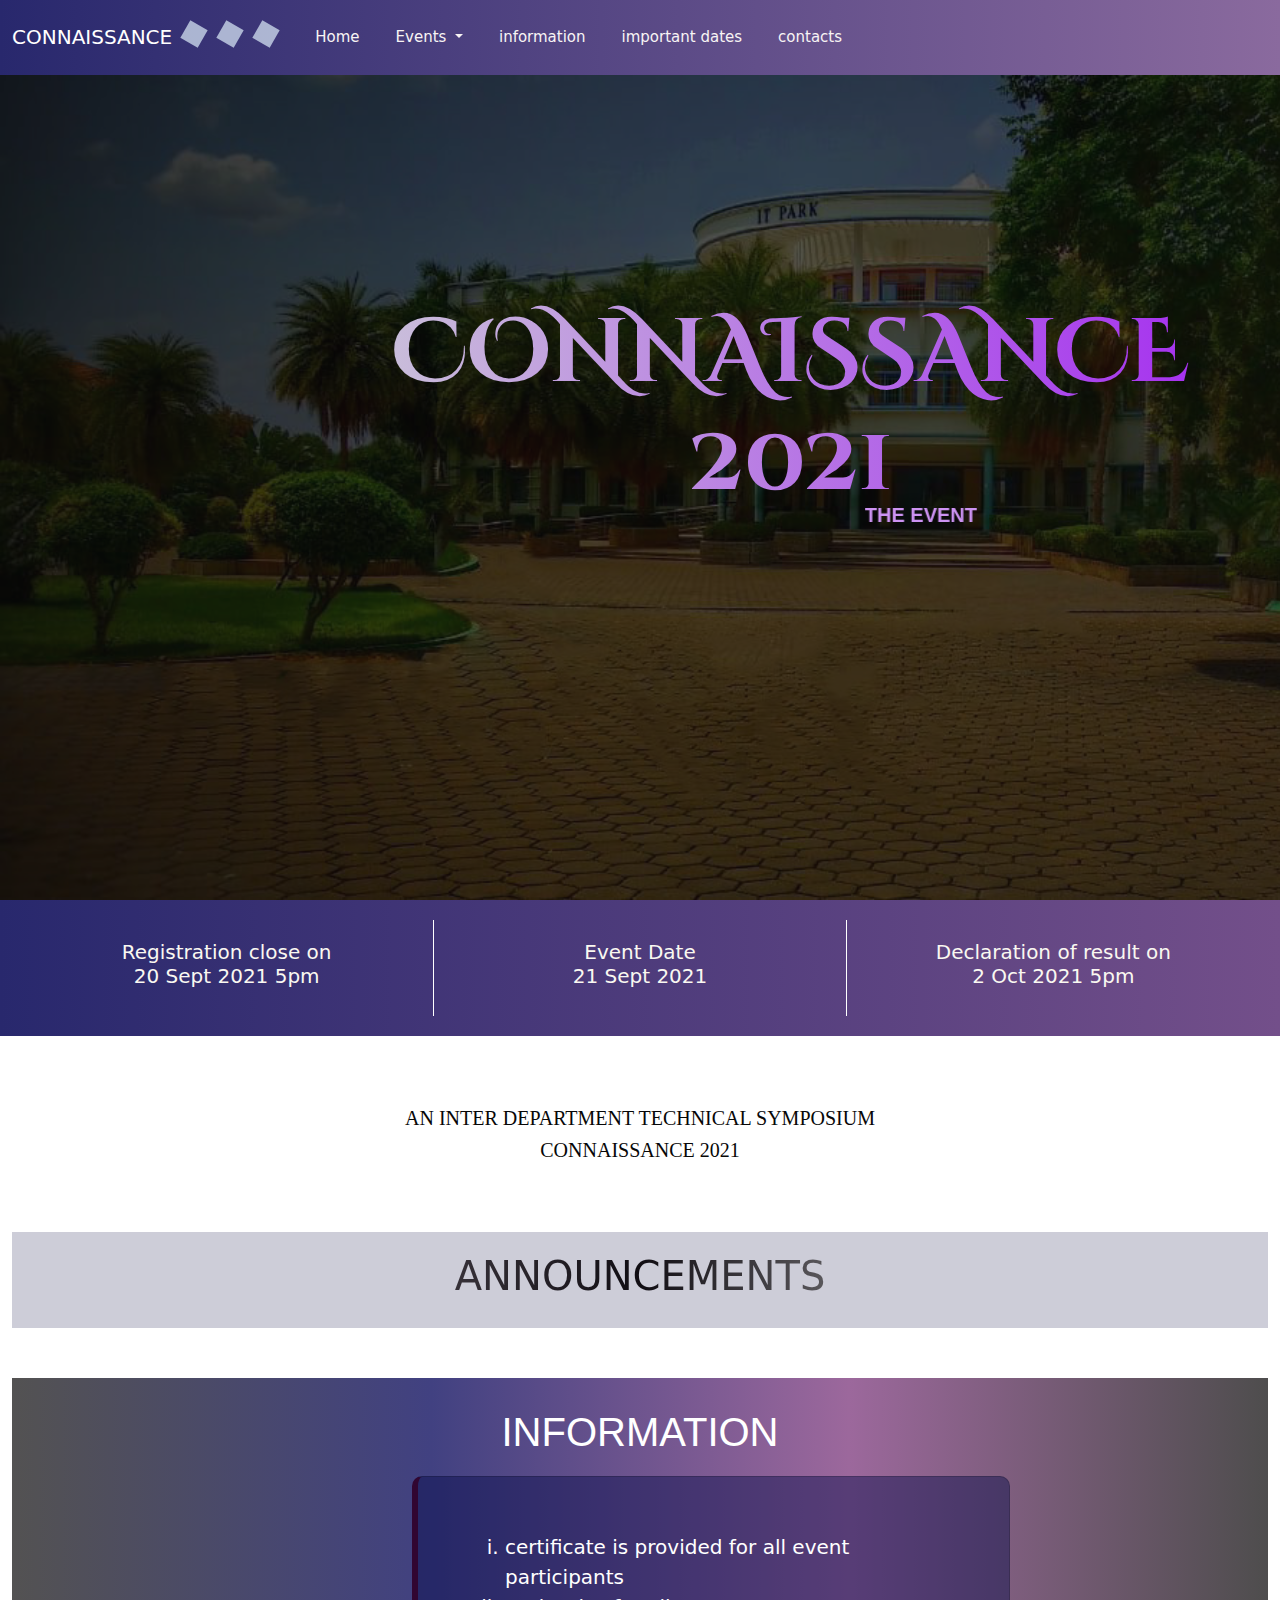
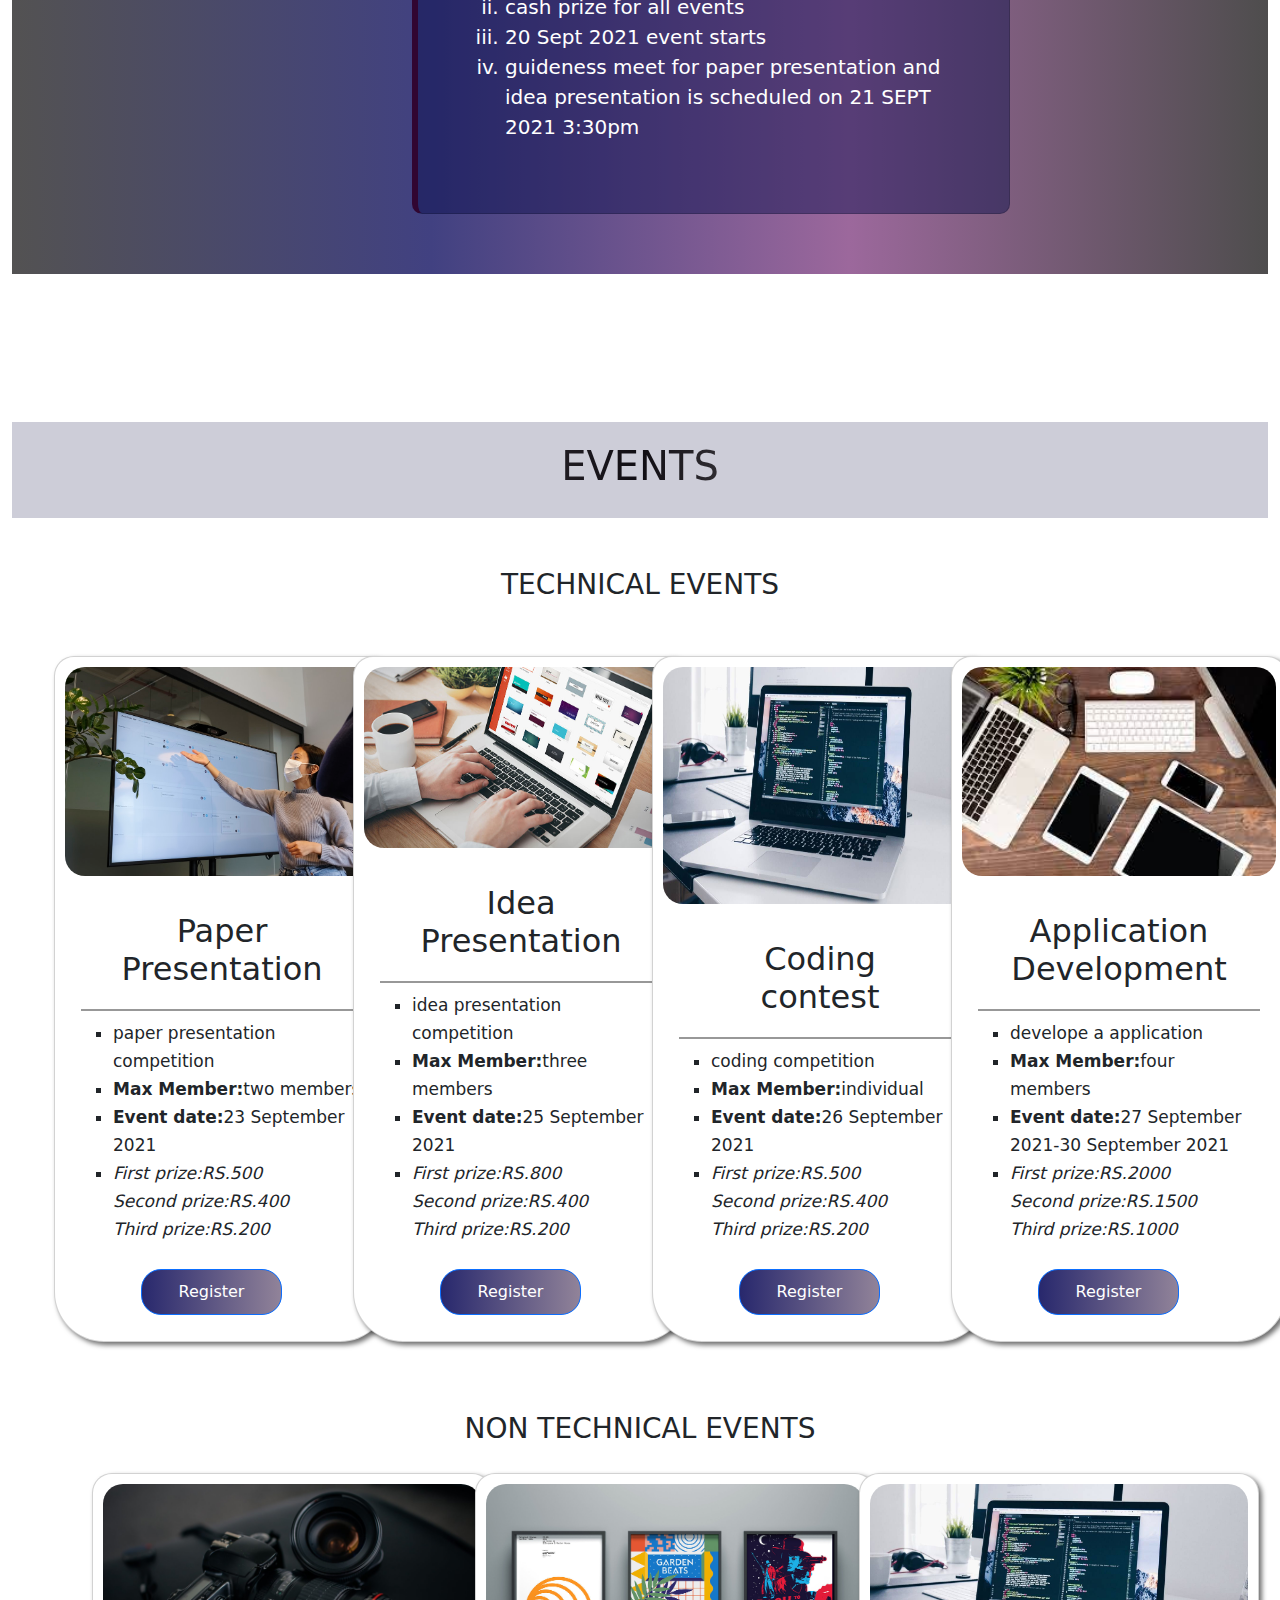
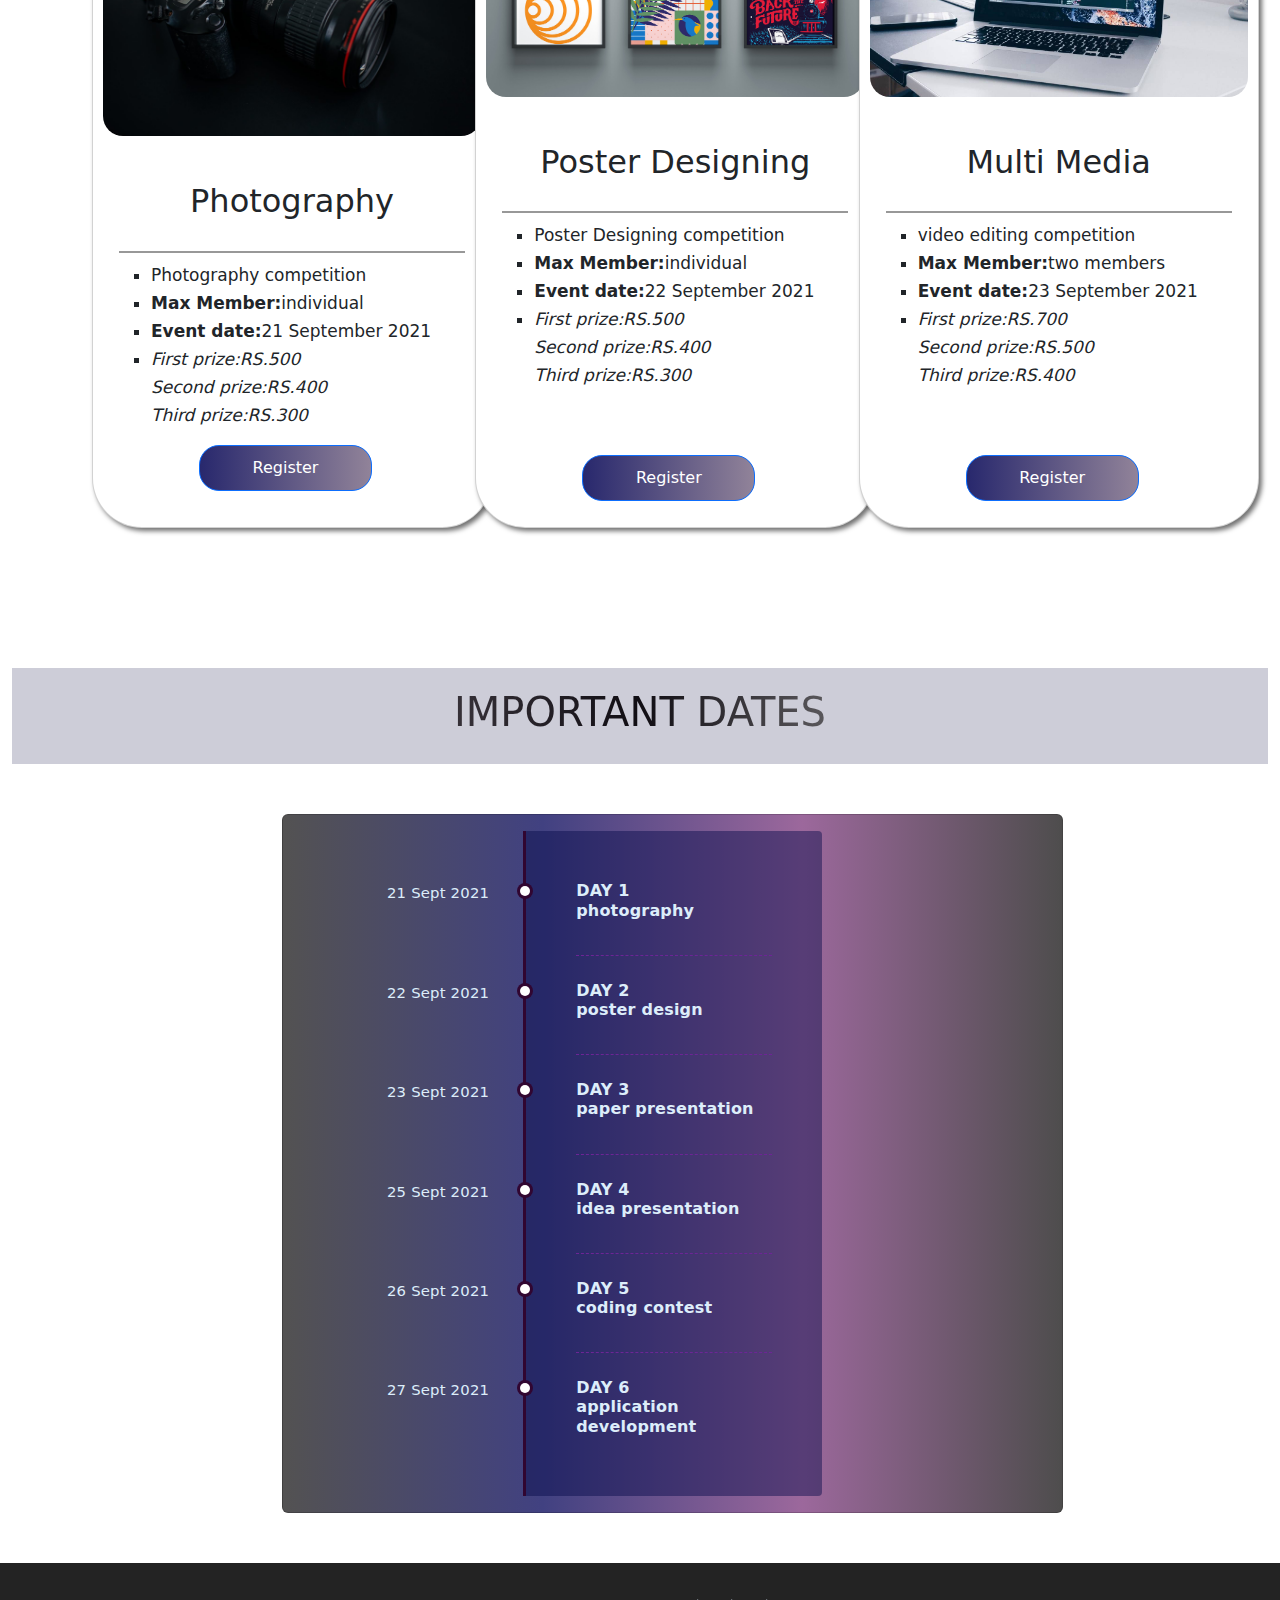
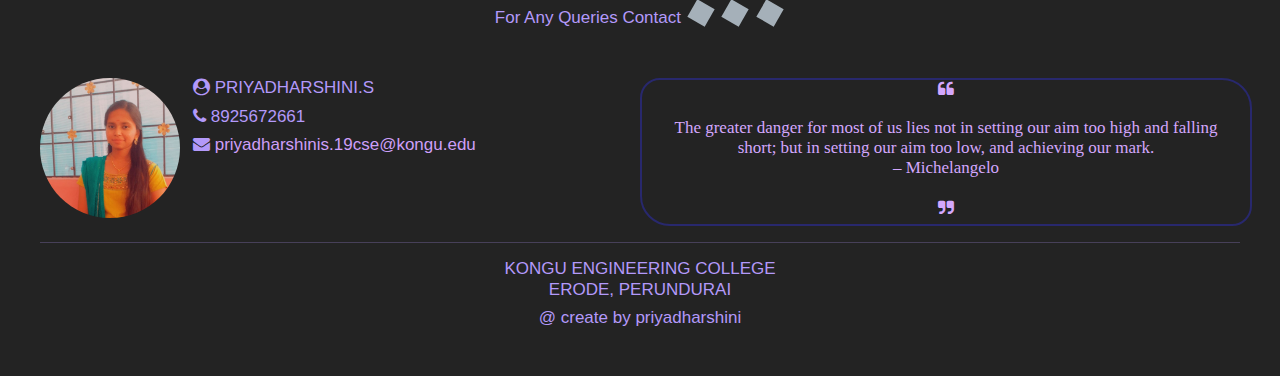
<file: index.html>
<html>
    <head>
        <title>bootstrap_event_registration</title>
        <link rel="stylesheet" href="stylesheet.css">
       

        
       
        <script src="https://cdn.jsdelivr.net/npm/@popperjs/core@2.9.3/dist/umd/popper.min.js" integrity="sha384-W8fXfP3gkOKtndU4JGtKDvXbO53Wy8SZCQHczT5FMiiqmQfUpWbYdTil/SxwZgAN" crossorigin="anonymous"></script>
        <script src="https://cdn.jsdelivr.net/npm/bootstrap@5.1.1/dist/js/bootstrap.min.js" integrity="sha384-skAcpIdS7UcVUC05LJ9Dxay8AXcDYfBJqt1CJ85S/CFujBsIzCIv+l9liuYLaMQ/" crossorigin="anonymous"></script>
        <script src="https://ajax.googleapis.com/ajax/libs/jquery/2.2.0/jquery.min.js"></script>
    
        <link href="https://cdn.jsdelivr.net/npm/bootstrap@5.1.1/dist/css/bootstrap.min.css" rel="stylesheet" >
        <link rel="stylesheet" href="https://stackpath.bootstrapcdn.com/font-awesome/4.7.0/css/font-awesome.min.css" >
    </head>

    <body>
        <nav class="navbar navbar-expand-lg fixed-top navbar-dark bg-dark">
            <div class="container-fluid">
              <a class="navbar-brand" href="#">CONNAISSANCE <div class="element">
            </div>
            <div class="element">
            </div>
            <div class="element">
            </div></a>
              <button class="navbar-toggler" type="button" data-bs-toggle="collapse" data-bs-target="#navbarNavAltMarkup" aria-controls="navbarNavAltMarkup" aria-expanded="false" aria-label="Toggle navigation">
                <span class="navbar-toggler-icon"></span>
              </button>
              <div class="collapse navbar-collapse" id="navbarNavAltMarkup">
                <div class="navbar-nav">
                  <a class="nav-link active" aria-current="page" href="#">Home</a>
                  <li class="nav-item dropdown">
                    <a class="nav-link dropdown-toggle" href="#events" id="navbarDropdownMenuLink" role="button" data-bs-toggle="dropdown" aria-expanded="false">
                      Events
                    </a>
                    <ul class="dropdown-menu dropdown-menu-dark" aria-labelledby="navbarDarkDropdownMenuLink">
                      <li><a class="dropdown-item " href="#technical">Technical Events</a></li><hr>
                      <li><a class="dropdown-item " href="#non-technical">Non-Technical Events</a></li>
                    </ul>
                  </li>
                  <a class="nav-link "  href="#information">information</a>
                  <a class="nav-link " href="#schedule">important dates</a>
                  <a class="nav-link " href="#contact">contacts</a>
                </div>
              </div>
            </div>
          </nav>
          <div class="layer"></div>
        <div class="home">
                    
                  <div class="hea">
                    <h1>CONNAISSANCE 2021</h1>
                  </div>
                  <div class="ann">
                    
                    <marquee behavior="scroll" width="100%" direction="left" scrollamount="12">THE EVENT WILL START FROM 21 SEPTEMBER ONWARDS, START YOUR REGISTERATION!!!</marquee>
                  </div>
                    
        </div>
          <div class="container-fluid">
            
           
            
              
              
                
                <div class="row  row-cols-1 row-cols-md-1 row-cols-sm-1 summery">
                    <div class="col-md-4"><h5>Registration close on<br>20 Sept 2021 5pm</h5></div>
                    <div class="col-md-4 middiv" >
                        <h5>Event Date <br> 21 Sept 2021</h5></div>
                    <div class="col-md-4">  <h5>Declaration of result on<br>2 Oct 2021 5pm</h5></div>
                
                 </div> 

                 <div class="about">
                    <h3>
                        AN INTER DEPARTMENT TECHNICAL SYMPOSIUM
                    </h3>
                    <h3>
                        CONNAISSANCE 2021
                    </h3>
                </div>




                 <section id="information">
                   
                            <div class="note" >
                                <div class="he"><h1 >
                                    ANNOUNCEMENTS
                                   
                               </h1></div> 
                            <div class="info" >
                           <center> <h1 style="font-family: Verdana, Geneva, Tahoma, sans-serif;">INFORMATION</h1></center>
                          
                           
                           <div class="card in">
                           
                            <div class="card-body">
                              
                              
                                <ol type="i">
                                    <li>certificate is provided for all event participants</li>
                                    <li>cash prize for all events</li>
                                    <li>20 Sept 2021 event starts</li>
                                    <li>guideness meet for paper presentation and idea presentation is scheduled on 21 SEPT 2021 3:30pm</li>
                                </ol>
                               
                              
                            </div>
                          </div>
                            </div>
                            </div>   
                            
                            </section>


                <section id="event">
                    <div class="he"><h1 >
                        EVENTS
                       
                   </h1></div>  
                    <section id="technical">
                       <center> <h3 >
                        TECHNICAL EVENTS
                       
                   </h3></center>
                   <div class="row row-cols-1 row-cols-lg-4 row-cols-md-3 g-4 tech" style="padding: 20px;margin: 10px;">
                    <div class="col">
                      <div class="card h-100">
                        <img src="image/paper.jpeg" class="card-img-top" alt="...">
                                  <div class="card-body">
                                    <h2 class="card-title">Paper Presentation</h2>
                                    <ul type="square">
                                      <li>paper presentation competition</li>
                                      <li><b>Max Member:</b>two members</li>
                                      <li><b>Event date:</b>23 September 2021</li>
                                      <li><i>First prize:RS.500 </i><br><i>Second prize:RS.400 </i><br><i>Third prize:RS.200</i></li>
               
               
                                  </ul>
                                    <a href="paper_presentation.html" class="btn btn-primary">Register</a>
                                  </div>
                        
                      </div>
                    </div>


                   

                    
                    <div class="col">
                      <div class="card h-100">
                        <img src="image/idea.jpg" class="card-img-top" alt="...">
                        <div class="card-body">
                          <h2 class="card-title">Idea Presentation</h2>
                          <ul type="square" >
                            <li>idea presentation competition</li>
                            <li><b>Max Member:</b>three members</li>
                            <li><b>Event date:</b>25 September 2021</li>
                            <li><i>First prize:RS.800 </i><br><i>Second prize:RS.400 </i><br><i>Third prize:RS.200</i></li>
     
     
                        </ul>
                          <a href="idea_presentation.html" class="btn btn-primary">Register</a>
                        </div>
                        
                      </div>
                    </div>



                    <div class="col">
                      <div class="card h-100">
                        <img src="image/code.jpg" class="card-img-top" alt="...">
                                  <div class="card-body">
                                    <h2 class="card-title">Coding<br> contest</h2>
                                    <ul type="square" >
                                      <li>coding competition</li>
                                      <li><b>Max Member:</b>individual</li>
                                      <li><b>Event date:</b>26 September 2021</li>
                                     
                                      <li><i>First prize:RS.500 </i><br><i>Second prize:RS.400 </i><br><i>Third prize:RS.200</i></li>
                  
                  
                                  </ul>
                                    <a href="code_contest.html" class="btn btn-primary">Register</a>
                                  </div>
                        
                      </div>
                    </div>


                    <div class="col">
                      <div class="card h-100">
                        <img src="image/app.jpg" class="card-img-top" alt="...">
                                  <div class="card-body">
                                    <h2 class="card-title">Application Development</h2>
                                    <ul type="square">
                                      <li>develope a application</li>
                                      <li><b>Max Member:</b>four members</li>
                                      <li><b>Event date:</b>27 September 2021-30 September 2021</li>
                                      <li><i>First prize:RS.2000 </i><br><i>Second prize:RS.1500 </i><br><i>Third prize:RS.1000</i></li>
                  
                  
                                  </ul>
                                    <a href="application_development.html" class="btn btn-primary">Register</a>
                                  </div>
                       
                      </div>
                    </div>
                    
                  
                  

                  
                  </div>


                    </section>

                  











                    <section id="non-technical">
                        <center> <h3 >
                            NON TECHNICAL EVENTS
                           
                       </h3></center>
                       <div class="row row-cols-1 row-cols-md-3 g-4 non_tech " >
                        <div class="col">
                          <div class="card h-100">
                            <img src="image/photography.jfif" class="card-img-top" alt="...">
                                              <div class="card-body">
                                                <h2 class="card-title">Photography</h2>
                                                <ul type="square">
                                                  <li>Photography competition</li>
                                                  <li><b>Max Member:</b>individual</li>
                                                  <li><b>Event date:</b>21 September 2021</li>
                                                  <li><i>First prize:RS.500 </i><br><i>Second prize:RS.400 </i><br><i>Third prize:RS.300</i></li>
                                  
                                  
                                              </ul>
                                                <a href="photography.html" class="btn btn-primary">Register</a>
                                              </div>
                            
                          </div>
                        </div>
                        <div class="col">
                          <div class="card h-100">
                            <img src="image/poster.jpg" class="card-img-top" alt="...">
                            <div class="card-body">
                              <h2 class="card-title"> Poster Designing</h2>
                             
                              <ul type="square">
                                <li>Poster Designing competition</li>
                                <li><b>Max Member:</b>individual</li>
                                <li><b>Event date:</b>22 September 2021</li>
                                <li><i>First prize:RS.500 </i><br><i>Second prize:RS.400 </i><br><i>Third prize:RS.300</i></li>
         
         
                            </ul>
                              <a href="poster_design.html" class="btn btn-primary"style=" margin-top: 50px;">Register</a>
                            </div>
                            
                          </div>
                        </div>
                        <div class="col">
                          <div class="card h-100">
                            <img src="image/code.jpg" class="card-img-top" alt="...">
                            <div class="card-body">
                              <h2 class="card-title">Multi Media</h2>
                              <ul type="square">
                                <li>video editing competition</li>
                                <li><b>Max Member:</b>two members</li>
                                <li><b>Event date:</b>23 September 2021</li>
                                <li><i>First prize:RS.700 </i><br><i>Second prize:RS.500 </i><br><i>Third prize:RS.400</i></li>
                
                
                            </ul>
                            <a href="multi_media.html" class="btn btn-primary"style=" margin-top: 50px;">Register</a>
                            </div>
                           
                          </div>
                        </div>
                      </div>
                    </section>
                </section>
               
  
              
                
                
                <section id="schedule">
                
                  <div class="he"><h1 >
                    IMPORTANT DATES
                   
               </h1></div>  
                    <div class="schedule">

                       
                      <div class="container d-container">
                        <div class="row d-row">
                            <div class="col-md-12">
                                <div class="card d-card">
                                    <div class="card-body d-body">
                                        
                                        <div id="content">
                                            <ul class="timeline">
                                                <li class="event" data-date="21 Sept 2021">
                                                  <div> <h2>DAY 1<br>photography</h2></div>
                                                </li>
                                                <li class="event" data-date="22 Sept 2021">
                                                  <div>  <h2>DAY 2<br>poster design</h2></div>
                                                </li>
                                                <li class="event" data-date="23 Sept 2021">
                                                  <div>  <h2>DAY 3<br>paper presentation</h2></div>
                                                </li>
                                                <li class="event" data-date="25 Sept 2021">
                                                  <div>  <h2>DAY 4<br>idea presentation</h2></div>
                                                </li>
                                                <li class="event" data-date="26 Sept 2021">
                                                  <div>  <h2>DAY 5<br>coding contest</h2></div>
                                              </li>
                                              <li class="event" data-date="27 Sept 2021">
                                                <div> <h2>DAY 6<br>application development</h2></div>
                                            </li>
  
                                            </ul>
                                        </div>
                                    </div>
                                </div>
                            </div>
                        </div>
                    </div>
                    


                </section>

     
     
             </div>
      
             <div id="contact">
                <h2 class="cont-head">For Any Queries Contact <div class="element">
                </div>
                <div class="element">
                </div>
                <div class="element"></div> </h2>
               
                 <div class="row">
                     <div class="col-md-6 c">
                        <div class="row">
                        <div class="col-md-3 con-pic c">
                            <a href="personal.html"><img src="image/priyadhar.jpg" width=140px height="140px" style="border-radius: 50%;"></a>
                        </div>
                        <div class="col-md-8 cont-info c">
                            <h2><i class="fa fa-user-circle"></i><span>   PRIYADHARSHINI.S</span> </h2>
                            <h2><i class="fa fa-phone"></i><span >     8925672661</span></h2>
                            <h2> <i class="fa fa-envelope"></i><a href="mailto: priyadharshinis.19cse@kongu.edu?subject=QUERIES"><span >  priyadharshinis.19cse@kongu.edu </span> </a></h2>
                        </div>
                        </div>
                     </div>
                    
                   
                <div class="col-md-6 cont-quote c">
                  <h2><i class="fa fa-quote-left"></i><br><br>The greater danger for most of us lies not in setting our aim too high and falling short; but in setting our aim too low, and achieving our mark. <br>– Michelangelo<br><br><i class="fa fa-quote-right"></i></h2>
                </div>
                
                 </div>
                
                 <hr>
                <center><h2>KONGU ENGINEERING COLLEGE<br>ERODE, PERUNDURAI</h2></center>
                <center><h3>@ create by priyadharshini</h3></center>
             </div>











         
    </body>
</html>
</file>
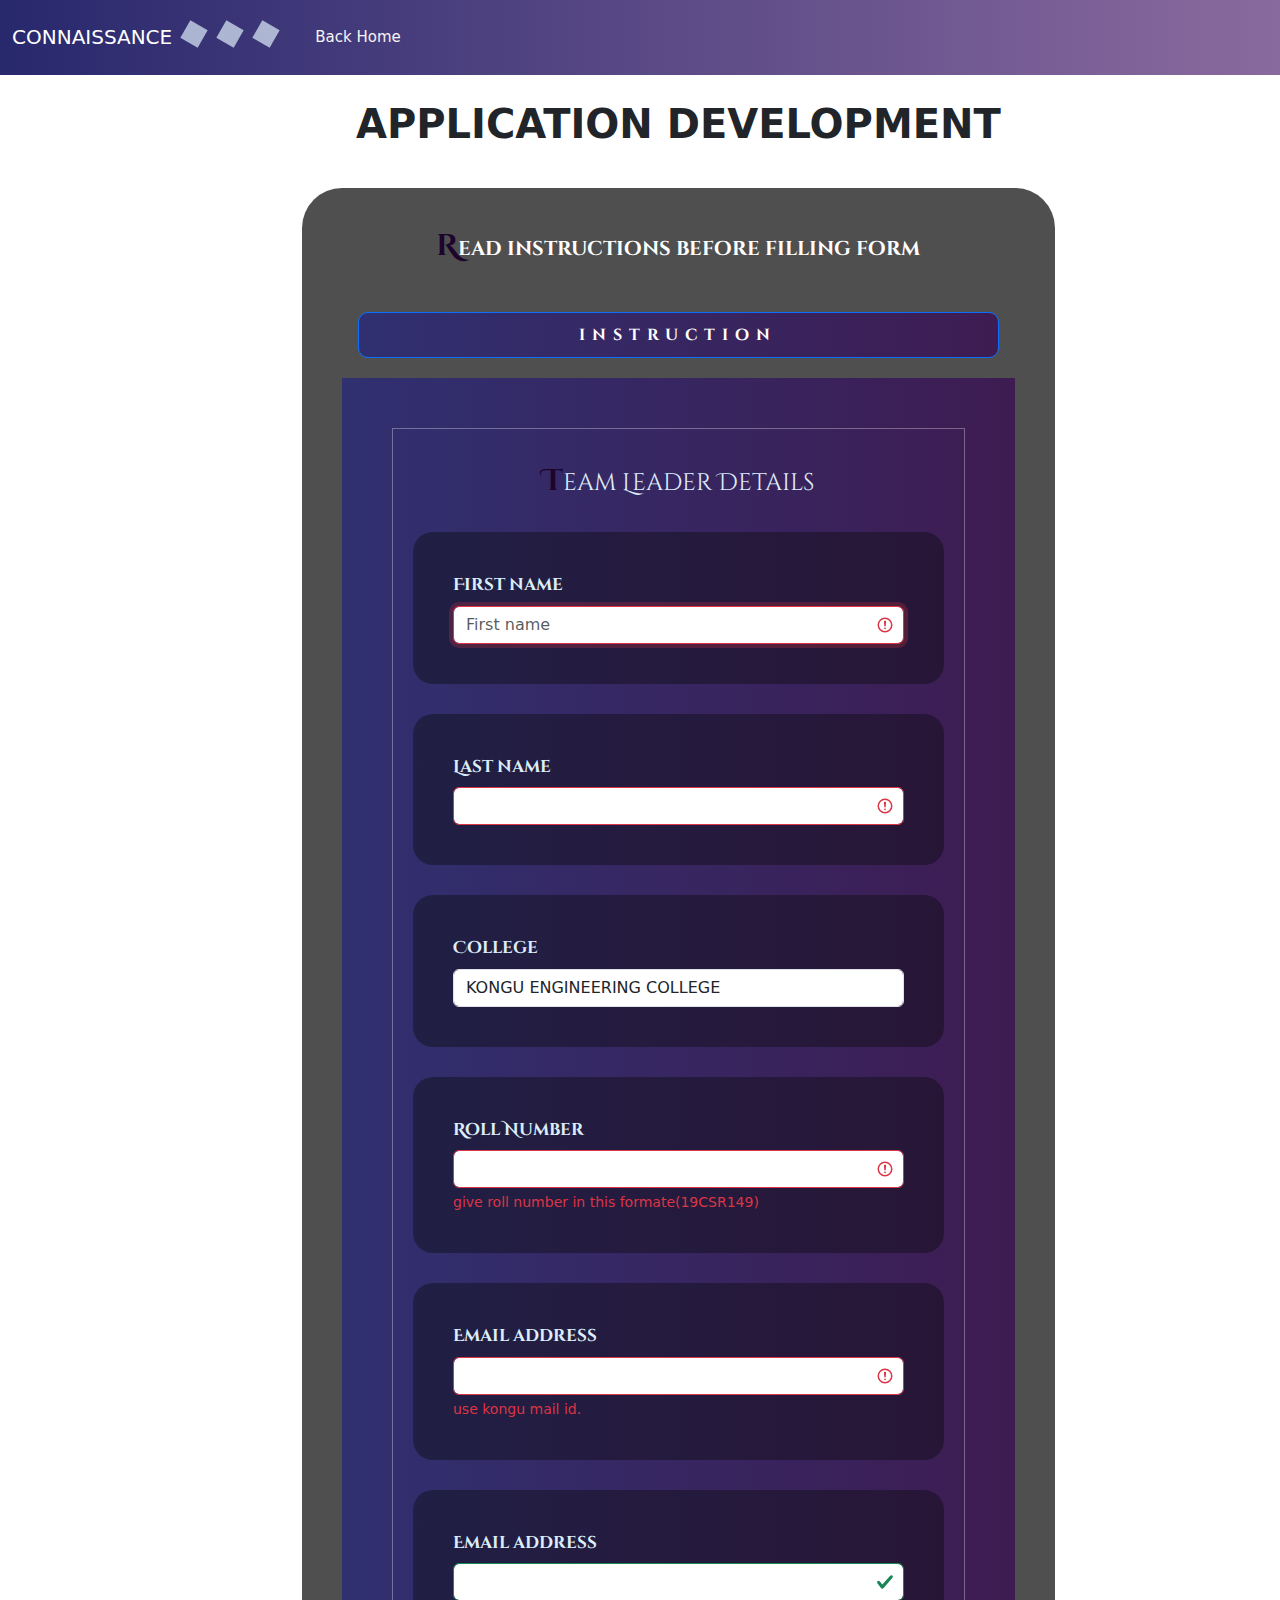
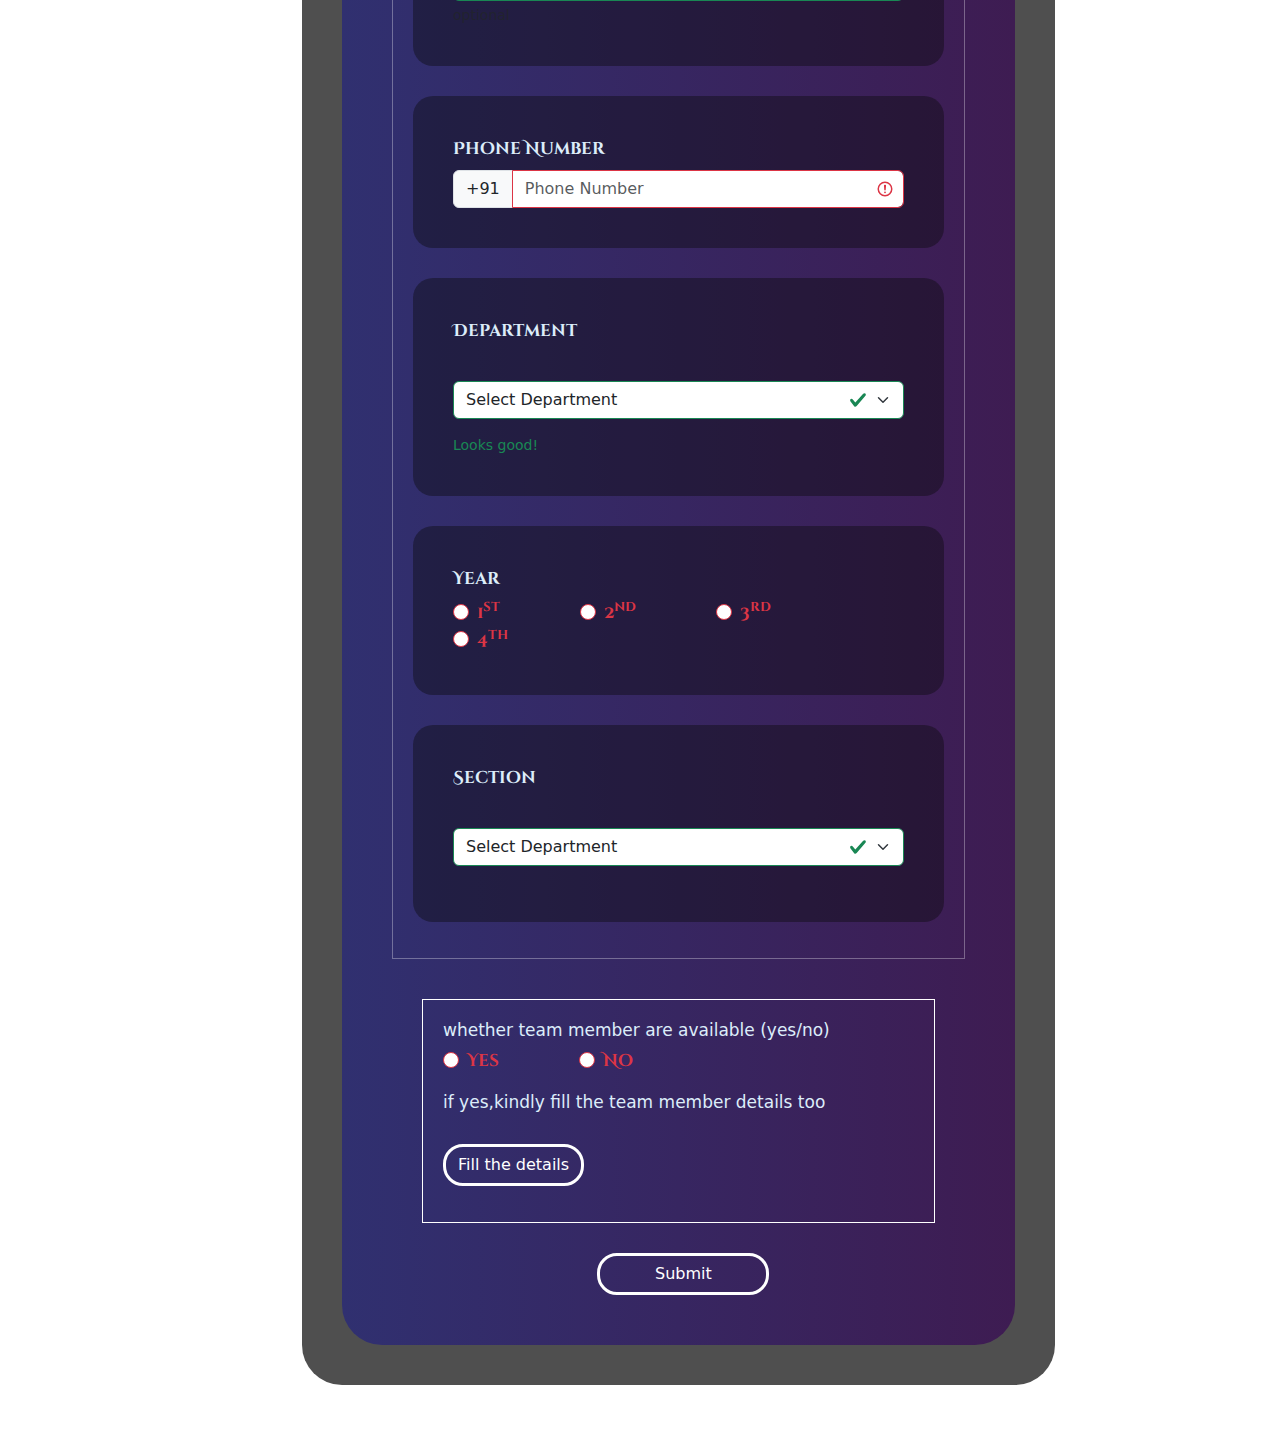
<file: application_development.html>
<html>
    <head>
        <title>multi media</title>
        <link rel="stylesheet" href="stylesheet.css">
        

        
       
        <script src="https://cdn.jsdelivr.net/npm/@popperjs/core@2.9.3/dist/umd/popper.min.js" integrity="sha384-W8fXfP3gkOKtndU4JGtKDvXbO53Wy8SZCQHczT5FMiiqmQfUpWbYdTil/SxwZgAN" crossorigin="anonymous"></script>
        <script src="https://cdn.jsdelivr.net/npm/bootstrap@5.1.1/dist/js/bootstrap.min.js" integrity="sha384-skAcpIdS7UcVUC05LJ9Dxay8AXcDYfBJqt1CJ85S/CFujBsIzCIv+l9liuYLaMQ/" crossorigin="anonymous"></script>
        <script src="https://ajax.googleapis.com/ajax/libs/jquery/2.2.0/jquery.min.js"></script>
    
        <link href="https://cdn.jsdelivr.net/npm/bootstrap@5.1.1/dist/css/bootstrap.min.css" rel="stylesheet" >
        <link rel="stylesheet" href="https://stackpath.bootstrapcdn.com/font-awesome/4.7.0/css/font-awesome.min.css" >
    </head>
    <body>
        <nav class="navbar navbar-expand-lg fixed-top navbar-dark bg-dark">
            <div class="container-fluid">
              <a class="navbar-brand" href="#">CONNAISSANCE <div class="element">
            </div>
            <div class="element">
            </div>
            <div class="element">
            </div></a>
              <button class="navbar-toggler" type="button" data-bs-toggle="collapse" data-bs-target="#navbarNavAltMarkup" aria-controls="navbarNavAltMarkup" aria-expanded="false" aria-label="Toggle navigation">
                <span class="navbar-toggler-icon"></span>
              </button>
              <div class="collapse navbar-collapse" id="navbarNavAltMarkup">
                <div class="navbar-nav">
                  <a class="nav-link active" aria-current="page" href="index.html">Back Home</a>
                  
                </div>
              </div>
            </div>
          </nav>
        <div class="container">
         
            <div class="eve">
                <center> <h1>APPLICATION DEVELOPMENT</h1></center>
                <div class="card text-center collapse" id="ins" >
                    <div class="card bg-dark text-white">
                        <div style="background-color: rgba(25, 12, 39, 0.842); width: 100%;height:100%; padding: 30px;position:absolute;z-index: 0;
                
                        opacity: 90%;"></div>
                        <img src="image/app.jfif" class="card-img" alt="..." >
                        <div class="card-img-overlay">
                          <h2>INSTRUCTION</h2>
                          <ol type="i">
                              <li><b>Topic:</b>You can choose Your Topic</li>
                              <li><b>Duration of contest:</b>3 days</li>
                              <li>Need to show demo on Sept 30 2021 at 4:00pm</li>
                              <li>Jugement criteria will be informed later</li>
                              <li>Power point presentation should be presented on Sept 30</li>
                              
                          </ol>
                          <h5>all the best!!! Do your best</h5>
                        </div>
                      </div>
                   
                  </div>
                <div class="eve-form">
                  <div class="bur">
                    
                    <center>
                      <h1>Read instructions before filling form</h1>
                      <button class="btn btn-primary" type="button" data-bs-toggle="collapse" data-bs-target="#ins" >
                      instruction
                    </button></center>
                  </div>
                  <div class="form-reg">
                   
                    <form class="was-validated">
                        <fieldset>
                            <legend>Team Leader Details</legend>
                        <div class="mb-3 ">
                            <label for="first_name" class="form-label">First name</label>
                            <input type="text"class="form-control" name="fname" id="first_name" tabindex="1" maxlength="30" placeholder="First name" autofocus required>
                            <div class="valid-feedback">
                                Looks good!
                              </div>
                        </div>
                          <div class="mb-3">
                            <label for="last_name" class="form-label">Last name</label>
                            <input type="text" name="lname" id="last_name"  class="form-control"tabindex="2" required>
                            <div class="valid-feedback">
                                Looks good!
                              </div>
                          </div>
                          <div class="mb-3">
                            <label  class="form-label">College</label>
                            <input typ="text" class="form-control"value="KONGU ENGINEERING COLLEGE" placeholder="KONGU ENGINEERING COLLEGE"readonly>
                          </div>
                          <div class="mb-3">
                            <label for="roll_number" class="form-label">Roll Number</label>
                            <input type="text" id="roll_number" class="form-control"pattern="[0-9]{2}[A-Za-z]{3}[0-9]{3}" required>
                            <div class="valid-feedback">
                                Looks good!
                              </div>
                              <div class="invalid-feedback">
                                give roll number in this formate(19CSR149)
                              </div>
                          </div>
                        <div class="mb-3">
                          <label for="exampleInputEmail1" class="form-label">Email address</label>
                          <input type="email" class="form-control" pattern="[A-Za-z_.0-9]{3,}@kongu.edu" id="exampleInputEmail1" required aria-describedby="emailHelp">
                          
                          <div class="valid-feedback">
                            Looks good!
                          </div>
                          <div class="invalid-feedback">
                            use kongu mail id.
                          </div>
                        </div>
                        <div class="mb-3">
                            <label class="form-label">Email address</label>
                            <input type="text" class="form-control"  pattern="[A-Za-z_.0-9]{3,}@[A-Za-z.]{3,}" >
                            <div id="emailHelp" class="form-text">optional</div>
                            
                          </div>
                       
                          <div class=" mb-3 ">
                            <label class="form-label">Phone Number</label>
                            <div class="mb3 input-group">
                                <span class="input-group-text" id="basic-addon1">+91</span>
                            <input type="tel" class="form-control"pattern="[6789]{1}[0-9]{9}" placeholder="Phone Number" required>
                            </div>
                            <span></span>
                          </div>
                          <div class="mb-3">
                            <label  class="form-label">Department</label>
                            <select class="form-select form-select-md mb-3" aria-label=".form-select-lg example" required>
                                <option >Select Department</option>
                                <option value="1">CSE</option>
                                <option value="2">IT</option>
                                <option value="3">EEE</option>
                                <option value="4">ECE</option>
                                <option value="5">AUT</option>
                                <option value="6">FT</option>
                                <option value="7">MTS</option>
                                <option value="8">EIE</option>
                              </select>
                              <div class="valid-feedback">
                                Looks good!
                              </div>
                          </div>
                          <div class="mb-3">
                            <label for="exampleInputPassword1" class="form-label">Year</label><br>
                            <div class="form-check form-check-inline ">
                                <input class="form-check-input" type="radio" name="flexRadioDefault" id="flexRadioDefault1" required>
                                <label class="form-check-label" for="flexRadioDefault1">
                                  1<sup>st</sup>
                                </label>
                              </div>
                              <div class="form-check form-check-inline">
                                <input class="form-check-input" type="radio" name="flexRadioDefault" id="flexRadioDefault1" required>
                                <label class="form-check-label" for="flexRadioDefault1">
                                    2<sup>nd</sup>
                                </label>
                              </div>
                              <div class="form-check form-check-inline">
                                <input class="form-check-input" type="radio" name="flexRadioDefault" id="flexRadioDefault1" required>
                                <label class="form-check-label" for="flexRadioDefault1">
                                    3<sup>rd</sup>
                                </label>
                              </div>
                              <div class="form-check form-check-inline">
                                <input class="form-check-input" type="radio" name="flexRadioDefault" id="flexRadioDefault1" required>
                                <label class="form-check-label" for="flexRadioDefault1">
                                    4<sup>th</sup>
                                </label>
                              </div>
                          
                          </div>
                          <div class="mb-3">
                            <label  class="form-label">Section</label>
                            <select class="form-select form-select-md mb-3" aria-label=".form-select-lg example" required>
                                <option >Select Department</option>
                                <option value="1">A</option>
                                <option value="2">B</option>
                                <option value="3">C</option>
                                <option value="3">D</option>
                               
                              </select>
                          </div>
                          </fieldset>
                          <div class="willing" style="padding: 20px;border:1px solid white;margin: 30px;">

                            <h4 class="member">whether team member are available  (yes/no)</h4>
                          <div class="form-check form-check-inline ">
                            <input class="form-check-input" type="radio" name="flexRadioDefault" id="flexRadioDefault1" required>
                            <label class="form-check-label" for="flexRadioDefault1">
                             Yes
                            </label>
                          </div>
                          <div class="form-check form-check-inline">
                            <input class="form-check-input" type="radio" name="flexRadioDefault" id="flexRadioDefault1" required>
                            <label class="form-check-label" for="flexRadioDefault1">
                                No
                            </label>
                          </div>

                          <p>
                            <h4 >if yes,kindly fill the team member details too</h4><br>
                            <button class="btn btn-secondary "  type="button" data-bs-toggle="collapse" data-bs-target="#member" >
                              Fill the details
                            </button>

                          </p>
                          </div>
                          
                        
                          <div class="collapse" id="member">
                            <fieldset >
                              <legend>1<sup>st</sup>  member</legend>
                          <div class="mb-3 ">
                              <label for="first_name" class="form-label">First name</label>
                              <input type="text"class="form-control" name="fname" id="first_name" tabindex="1" maxlength="30" placeholder="First name" autofocus>
                              <div class="valid-feedback">
                                  Looks good!
                                </div>
                          </div>
                            <div class="mb-3">
                              <label for="last_name" class="form-label">Last name</label>
                              <input type="text" name="lname" id="last_name"  class="form-control"tabindex="2" >
                              <div class="valid-feedback">
                                  Looks good!
                                </div>
                            </div>
                            <div class="mb-3">
                              <label  class="form-label">College</label>
                              <input typ="text" class="form-control"value="KONGU ENGINEERING COLLEGE" placeholder="KONGU ENGINEERING COLLEGE"readonly>
                            </div>
                            <div class="mb-3">
                              <label for="roll_number" class="form-label">Roll Number</label>
                              <input type="text" id="roll_number" class="form-control"pattern="[0-9]{2}[A-Za-z]{3}[0-9]{3}" >
                              <div class="valid-feedback">
                                  Looks good!
                                </div>
                                <div class="invalid-feedback">
                                  give roll number in this formate(19CSR149)
                                </div>
                            </div>
                          <div class="mb-3">
                            <label for="exampleInputEmail1" class="form-label">Email address</label>
                            <input type="email" class="form-control" pattern="[A-Za-z_.0-9]{3,}@kongu.edu" id="exampleInputEmail1" required aria-describedby="emailHelp">
                            
                            <div class="valid-feedback">
                              Looks good!
                            </div>
                            <div class="invalid-feedback">
                              use kongu mail id.
                            </div>
                          </div>
                          <div class="mb-3">
                              <label class="form-label">Email address</label>
                              <input type="text" class="form-control"  pattern="[A-Za-z_.0-9]{3,}@[A-Za-z.]{3,}" >
                              <div id="emailHelp" class="form-text">optional</div>
                              
                            </div>
                         
                            <div class=" mb-3 ">
                              <label class="form-label">Phone Number</label>
                              <div class="mb3 input-group">
                                  <span class="input-group-text" id="basic-addon1">+91</span>
                              <input type="tel" class="form-control"pattern="[6789]{1}[0-9]{9}" placeholder="Phone Number" >
                              </div>
                              <span></span>
                            </div>
                            <div class="mb-3">
                              <label  class="form-label">Department</label>
                              <select class="form-select form-select-md mb-3" aria-label=".form-select-lg example" >
                                  <option >Select Department</option>
                                  <option value="1">CSE</option>
                                  <option value="2">IT</option>
                                  <option value="3">EEE</option>
                                  <option value="4">ECE</option>
                                  <option value="5">AUT</option>
                                  <option value="6">FT</option>
                                  <option value="7">MTS</option>
                                  <option value="8">EIE</option>
                                </select>
                                <div class="valid-feedback">
                                  Looks good!
                                </div>
                            </div>
                            <div class="mb-3">
                              <label for="exampleInputPassword1" class="form-label">Year</label><br>
                              <div class="form-check form-check-inline ">
                                  <input class="form-check-input" type="radio" name="flexRadioDefault" id="flexRadioDefault1" >
                                  <label class="form-check-label" for="flexRadioDefault1">
                                    1<sup>st</sup>
                                  </label>
                                </div>
                                <div class="form-check form-check-inline">
                                  <input class="form-check-input" type="radio" name="flexRadioDefault" id="flexRadioDefault1" >
                                  <label class="form-check-label" for="flexRadioDefault1">
                                      2<sup>nd</sup>
                                  </label>
                                </div>
                                <div class="form-check form-check-inline">
                                  <input class="form-check-input" type="radio" name="flexRadioDefault" id="flexRadioDefault1" >
                                  <label class="form-check-label" for="flexRadioDefault1">
                                      3<sup>rd</sup>
                                  </label>
                                </div>
                                <div class="form-check form-check-inline">
                                  <input class="form-check-input" type="radio" name="flexRadioDefault" id="flexRadioDefault1" >
                                  <label class="form-check-label" for="flexRadioDefault1">
                                      4<sup>th</sup>
                                  </label>
                                </div>
                            
                            </div>
                            <div class="mb-3">
                              <label  class="form-label">Section</label>
                              <select class="form-select form-select-md mb-3" aria-label=".form-select-lg example" >
                                  <option >Select Department</option>
                                  <option value="1">A</option>
                                  <option value="2">B</option>
                                  <option value="3">C</option>
                                  <option value="3">D</option>
                                 
                                </select>
                            </div>
                            </fieldset>




                            <fieldset >
                              <legend>2<sup>nd</sup>  member</legend>
                          <div class="mb-3 ">
                              <label for="first_name" class="form-label">First name</label>
                              <input type="text"class="form-control" name="fname" id="first_name" tabindex="1" maxlength="30" placeholder="First name" autofocus>
                              <div class="valid-feedback">
                                  Looks good!
                                </div>
                          </div>
                            <div class="mb-3">
                              <label for="last_name" class="form-label">Last name</label>
                              <input type="text" name="lname" id="last_name"  class="form-control"tabindex="2" >
                              <div class="valid-feedback">
                                  Looks good!
                                </div>
                            </div>
                            <div class="mb-3">
                              <label  class="form-label">College</label>
                              <input typ="text" class="form-control"value="KONGU ENGINEERING COLLEGE" placeholder="KONGU ENGINEERING COLLEGE"readonly>
                            </div>
                            <div class="mb-3">
                              <label for="roll_number" class="form-label">Roll Number</label>
                              <input type="text" id="roll_number" class="form-control"pattern="[0-9]{2}[A-Za-z]{3}[0-9]{3}" >
                              <div class="valid-feedback">
                                  Looks good!
                                </div>
                                <div class="invalid-feedback">
                                  give roll number in this formate(19CSR149)
                                </div>
                            </div>
                          <div class="mb-3">
                            <label for="exampleInputEmail1" class="form-label">Email address</label>
                            <input type="email" class="form-control" pattern="[A-Za-z_.0-9]{3,}@kongu.edu" id="exampleInputEmail1" required aria-describedby="emailHelp">
                            
                            <div class="valid-feedback">
                              Looks good!
                            </div>
                            <div class="invalid-feedback">
                              use kongu mail id.
                            </div>
                          </div>
                          <div class="mb-3">
                              <label class="form-label">Email address</label>
                              <input type="text" class="form-control"  pattern="[A-Za-z_.0-9]{3,}@[A-Za-z.]{3,}" >
                              <div id="emailHelp" class="form-text">optional</div>
                              
                            </div>
                         
                            <div class=" mb-3 ">
                              <label class="form-label">Phone Number</label>
                              <div class="mb3 input-group">
                                  <span class="input-group-text" id="basic-addon1">+91</span>
                              <input type="tel" class="form-control"pattern="[6789]{1}[0-9]{9}" placeholder="Phone Number" >
                              </div>
                              <span></span>
                            </div>
                            <div class="mb-3">
                              <label  class="form-label">Department</label>
                              <select class="form-select form-select-md mb-3" aria-label=".form-select-lg example" >
                                  <option >Select Department</option>
                                  <option value="1">CSE</option>
                                  <option value="2">IT</option>
                                  <option value="3">EEE</option>
                                  <option value="4">ECE</option>
                                  <option value="5">AUT</option>
                                  <option value="6">FT</option>
                                  <option value="7">MTS</option>
                                  <option value="8">EIE</option>
                                </select>
                                <div class="valid-feedback">
                                  Looks good!
                                </div>
                            </div>
                            <div class="mb-3">
                              <label for="exampleInputPassword1" class="form-label">Year</label><br>
                              <div class="form-check form-check-inline ">
                                  <input class="form-check-input" type="radio" name="flexRadioDefault" id="flexRadioDefault1" >
                                  <label class="form-check-label" for="flexRadioDefault1">
                                    1<sup>st</sup>
                                  </label>
                                </div>
                                <div class="form-check form-check-inline">
                                  <input class="form-check-input" type="radio" name="flexRadioDefault" id="flexRadioDefault1" >
                                  <label class="form-check-label" for="flexRadioDefault1">
                                      2<sup>nd</sup>
                                  </label>
                                </div>
                                <div class="form-check form-check-inline">
                                  <input class="form-check-input" type="radio" name="flexRadioDefault" id="flexRadioDefault1" >
                                  <label class="form-check-label" for="flexRadioDefault1">
                                      3<sup>rd</sup>
                                  </label>
                                </div>
                                <div class="form-check form-check-inline">
                                  <input class="form-check-input" type="radio" name="flexRadioDefault" id="flexRadioDefault1" >
                                  <label class="form-check-label" for="flexRadioDefault1">
                                      4<sup>th</sup>
                                  </label>
                                </div>
                            
                            </div>
                            <div class="mb-3">
                              <label  class="form-label">Section</label>
                              <select class="form-select form-select-md mb-3" aria-label=".form-select-lg example" >
                                  <option >Select Department</option>
                                  <option value="1">A</option>
                                  <option value="2">B</option>
                                  <option value="3">C</option>
                                  <option value="3">D</option>
                                 
                                </select>
                            </div>
                            </fieldset>



                            <fieldset >
                              <legend>3<sup>rd</sup>  member</legend>
                          <div class="mb-3 ">
                              <label for="first_name" class="form-label">First name</label>
                              <input type="text"class="form-control" name="fname" id="first_name" tabindex="1" maxlength="30" placeholder="First name" autofocus>
                              <div class="valid-feedback">
                                  Looks good!
                                </div>
                          </div>
                            <div class="mb-3">
                              <label for="last_name" class="form-label">Last name</label>
                              <input type="text" name="lname" id="last_name"  class="form-control"tabindex="2" >
                              <div class="valid-feedback">
                                  Looks good!
                                </div>
                            </div>
                            <div class="mb-3">
                              <label  class="form-label">College</label>
                              <input typ="text" class="form-control"value="KONGU ENGINEERING COLLEGE" placeholder="KONGU ENGINEERING COLLEGE"readonly>
                            </div>
                            <div class="mb-3">
                              <label for="roll_number" class="form-label">Roll Number</label>
                              <input type="text" id="roll_number" class="form-control"pattern="[0-9]{2}[A-Za-z]{3}[0-9]{3}" >
                              <div class="valid-feedback">
                                  Looks good!
                                </div>
                                <div class="invalid-feedback">
                                  give roll number in this formate(19CSR149)
                                </div>
                            </div>
                          <div class="mb-3">
                            <label for="exampleInputEmail1" class="form-label">Email address</label>
                            <input type="email" class="form-control" pattern="[A-Za-z_.0-9]{3,}@kongu.edu" id="exampleInputEmail1" required aria-describedby="emailHelp">
                            
                            <div class="valid-feedback">
                              Looks good!
                            </div>
                            <div class="invalid-feedback">
                              use kongu mail id.
                            </div>
                          </div>
                          <div class="mb-3">
                              <label class="form-label">Email address</label>
                              <input type="text" class="form-control"  pattern="[A-Za-z_.0-9]{3,}@[A-Za-z.]{3,}" >
                              <div id="emailHelp" class="form-text">optional</div>
                              
                            </div>
                         
                            <div class=" mb-3 ">
                              <label class="form-label">Phone Number</label>
                              <div class="mb3 input-group">
                                  <span class="input-group-text" id="basic-addon1">+91</span>
                              <input type="tel" class="form-control"pattern="[6789]{1}[0-9]{9}" placeholder="Phone Number" >
                              </div>
                              <span></span>
                            </div>
                            <div class="mb-3">
                              <label  class="form-label">Department</label>
                              <select class="form-select form-select-md mb-3" aria-label=".form-select-lg example" >
                                  <option >Select Department</option>
                                  <option value="1">CSE</option>
                                  <option value="2">IT</option>
                                  <option value="3">EEE</option>
                                  <option value="4">ECE</option>
                                  <option value="5">AUT</option>
                                  <option value="6">FT</option>
                                  <option value="7">MTS</option>
                                  <option value="8">EIE</option>
                                </select>
                                <div class="valid-feedback">
                                  Looks good!
                                </div>
                            </div>
                            <div class="mb-3">
                              <label for="exampleInputPassword1" class="form-label">Year</label><br>
                              <div class="form-check form-check-inline ">
                                  <input class="form-check-input" type="radio" name="flexRadioDefault" id="flexRadioDefault1" >
                                  <label class="form-check-label" for="flexRadioDefault1">
                                    1<sup>st</sup>
                                  </label>
                                </div>
                                <div class="form-check form-check-inline">
                                  <input class="form-check-input" type="radio" name="flexRadioDefault" id="flexRadioDefault1" >
                                  <label class="form-check-label" for="flexRadioDefault1">
                                      2<sup>nd</sup>
                                  </label>
                                </div>
                                <div class="form-check form-check-inline">
                                  <input class="form-check-input" type="radio" name="flexRadioDefault" id="flexRadioDefault1" >
                                  <label class="form-check-label" for="flexRadioDefault1">
                                      3<sup>rd</sup>
                                  </label>
                                </div>
                                <div class="form-check form-check-inline">
                                  <input class="form-check-input" type="radio" name="flexRadioDefault" id="flexRadioDefault1" >
                                  <label class="form-check-label" for="flexRadioDefault1">
                                      4<sup>th</sup>
                                  </label>
                                </div>
                            
                            </div>
                            <div class="mb-3">
                              <label  class="form-label">Section</label>
                              <select class="form-select form-select-md mb-3" aria-label=".form-select-lg example" >
                                  <option >Select Department</option>
                                  <option value="1">A</option>
                                  <option value="2">B</option>
                                  <option value="3">C</option>
                                  <option value="3">D</option>
                                 
                                </select>
                            </div>
                            </fieldset>



                          
                            
                          </div>
                          
                     
                        
                        <div class="d-grid gap-2 d-md-flex justify-content-md-center">
                            <input type="submit" class="btn btn-primary " class="submit">
                            
                          </div>
                      </form>
                   
                  </div>
                </div>
            </div>
         
          
        </div>
    </body>
</html>
</file>
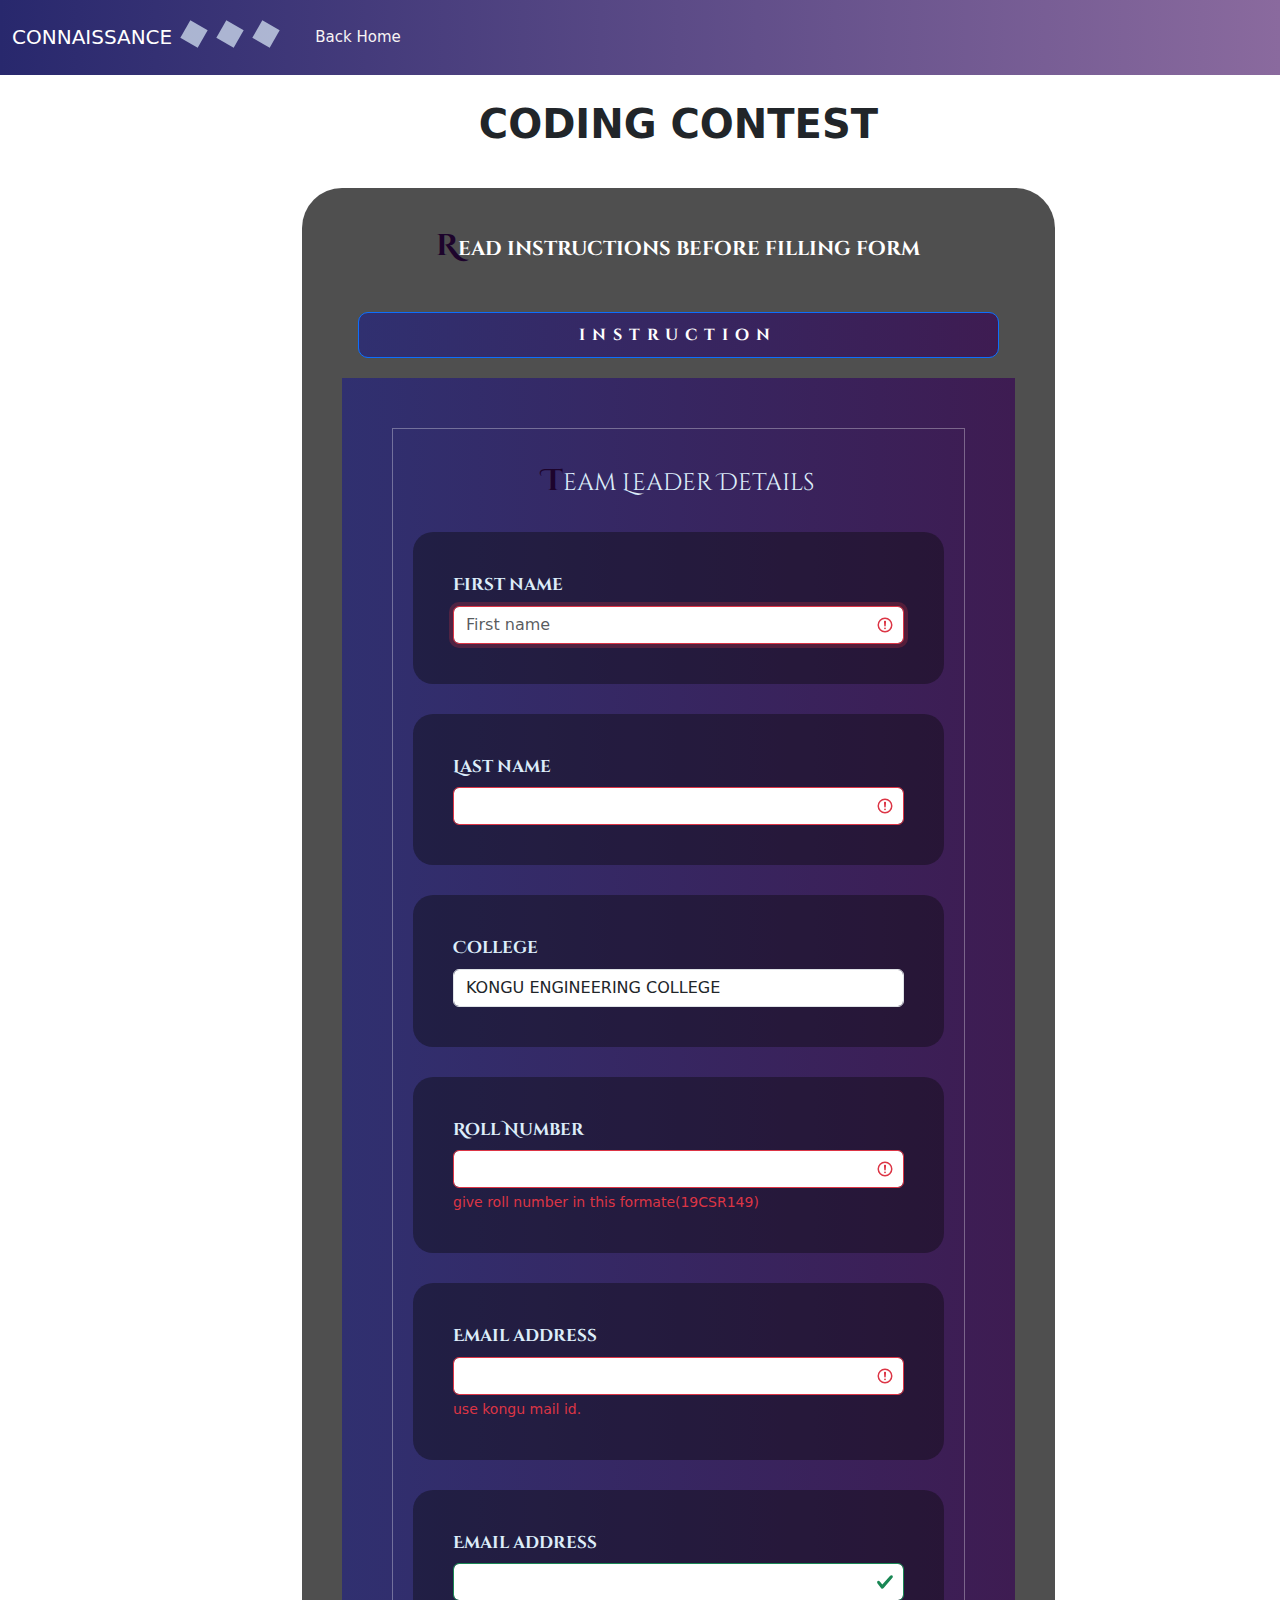
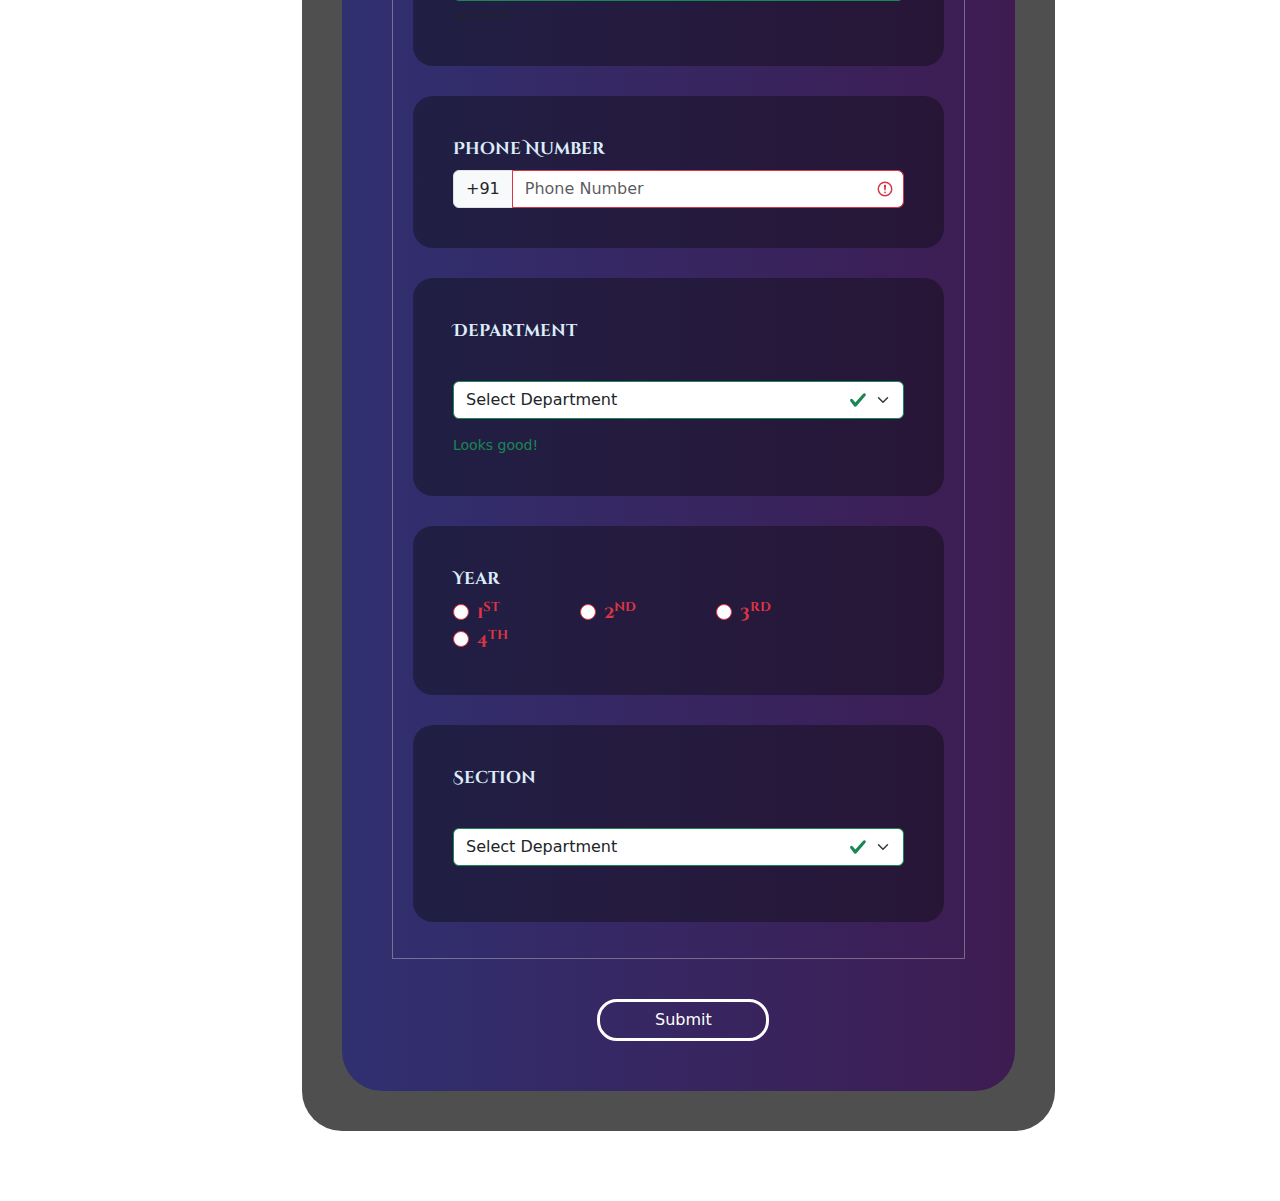
<file: code_contest.html>
<html>
    <head>
        <title>multi media</title>
        <link rel="stylesheet" href="stylesheet.css">
        

        
       
        <script src="https://cdn.jsdelivr.net/npm/@popperjs/core@2.9.3/dist/umd/popper.min.js" integrity="sha384-W8fXfP3gkOKtndU4JGtKDvXbO53Wy8SZCQHczT5FMiiqmQfUpWbYdTil/SxwZgAN" crossorigin="anonymous"></script>
        <script src="https://cdn.jsdelivr.net/npm/bootstrap@5.1.1/dist/js/bootstrap.min.js" integrity="sha384-skAcpIdS7UcVUC05LJ9Dxay8AXcDYfBJqt1CJ85S/CFujBsIzCIv+l9liuYLaMQ/" crossorigin="anonymous"></script>
        <script src="https://ajax.googleapis.com/ajax/libs/jquery/2.2.0/jquery.min.js"></script>
    
        <link href="https://cdn.jsdelivr.net/npm/bootstrap@5.1.1/dist/css/bootstrap.min.css" rel="stylesheet" >
        <link rel="stylesheet" href="https://stackpath.bootstrapcdn.com/font-awesome/4.7.0/css/font-awesome.min.css" >
    </head>
    <body>
        <nav class="navbar navbar-expand-lg fixed-top navbar-dark bg-dark">
            <div class="container-fluid">
              <a class="navbar-brand" href="#">CONNAISSANCE <div class="element">
            </div>
            <div class="element">
            </div>
            <div class="element">
            </div></a>
              <button class="navbar-toggler" type="button" data-bs-toggle="collapse" data-bs-target="#navbarNavAltMarkup" aria-controls="navbarNavAltMarkup" aria-expanded="false" aria-label="Toggle navigation">
                <span class="navbar-toggler-icon"></span>
              </button>
              <div class="collapse navbar-collapse" id="navbarNavAltMarkup">
                <div class="navbar-nav">
                  <a class="nav-link active" aria-current="page" href="index.html">Back Home</a>
                  
                </div>
              </div>
            </div>
          </nav>
        <div class="container">
         
            <div class="eve">
                <center> <h1>CODING CONTEST</h1></center>
                <div class="card text-center collapse" id="ins" >
                    <div class="card bg-dark text-white">
                        <div style="background-color: rgba(25, 12, 39, 0.842); width: 100%;height:100%; padding: 30px;position:absolute;z-index: 0;
                
                        opacity: 90%;"></div>
                        <img src="image/video.jpeg" class="card-img" alt="...">
                        <div class="card-img-overlay">
                          <h2>INSTRUCTION</h2>
                
                          <ol type="a">
                              <li>four problems will be provided</li>
                              <li><b>Duration of contest:</b>1 hour 30 mins</li>
                              <li>scores are provided as per difficulty level</li>
                              
                          </ol>
                          <h5>all the best!!! Do your best</h5>
          
                        </div>
                      </div>
                   
                  </div>
                <div class="eve-form">
                  <div class="bur">
                    
                    <center>
                      <h1>Read instructions before filling form</h1>
                      <button class="btn btn-primary" type="button" data-bs-toggle="collapse" data-bs-target="#ins" >
                      instruction
                    </button></center>
                  </div>
                  <div class="form-reg">
                   
                    <form class="was-validated">
                        <fieldset>
                            <legend>Team Leader Details</legend>
                        <div class="mb-3 ">
                            <label for="first_name" class="form-label">First name</label>
                            <input type="text"class="form-control" name="fname" id="first_name" tabindex="1" maxlength="30" placeholder="First name" autofocus required>
                            <div class="valid-feedback">
                                Looks good!
                              </div>
                        </div>
                          <div class="mb-3">
                            <label for="last_name" class="form-label">Last name</label>
                            <input type="text" name="lname" id="last_name"  class="form-control"tabindex="2" required>
                            <div class="valid-feedback">
                                Looks good!
                              </div>
                          </div>
                          <div class="mb-3">
                            <label  class="form-label">College</label>
                            <input typ="text" class="form-control"value="KONGU ENGINEERING COLLEGE" placeholder="KONGU ENGINEERING COLLEGE"readonly>
                          </div>
                          <div class="mb-3">
                            <label for="roll_number" class="form-label">Roll Number</label>
                            <input type="text" id="roll_number" class="form-control"pattern="[0-9]{2}[A-Za-z]{3}[0-9]{3}" required>
                            <div class="valid-feedback">
                                Looks good!
                              </div>
                              <div class="invalid-feedback">
                                give roll number in this formate(19CSR149)
                              </div>
                          </div>
                        <div class="mb-3">
                          <label for="exampleInputEmail1" class="form-label">Email address</label>
                          <input type="email" class="form-control" pattern="[A-Za-z_.0-9]{3,}@kongu.edu" id="exampleInputEmail1" required aria-describedby="emailHelp">
                          
                          <div class="valid-feedback">
                            Looks good!
                          </div>
                          <div class="invalid-feedback">
                            use kongu mail id.
                          </div>
                        </div>
                        <div class="mb-3">
                            <label class="form-label">Email address</label>
                            <input type="text" class="form-control"  pattern="[A-Za-z_.0-9]{3,}@[A-Za-z.]{3,}" >
                            <div id="emailHelp" class="form-text">optional</div>
                            
                          </div>
                       
                          <div class=" mb-3 ">
                            <label class="form-label">Phone Number</label>
                            <div class="mb3 input-group">
                                <span class="input-group-text" id="basic-addon1">+91</span>
                            <input type="tel" class="form-control"pattern="[6789]{1}[0-9]{9}" placeholder="Phone Number" required>
                            </div>
                            <span></span>
                          </div>
                          <div class="mb-3">
                            <label  class="form-label">Department</label>
                            <select class="form-select form-select-md mb-3" aria-label=".form-select-lg example" required>
                                <option >Select Department</option>
                                <option value="1">CSE</option>
                                <option value="2">IT</option>
                                <option value="3">EEE</option>
                                <option value="4">ECE</option>
                                <option value="5">AUT</option>
                                <option value="6">FT</option>
                                <option value="7">MTS</option>
                                <option value="8">EIE</option>
                              </select>
                              <div class="valid-feedback">
                                Looks good!
                              </div>
                          </div>
                          <div class="mb-3">
                            <label for="exampleInputPassword1" class="form-label">Year</label><br>
                            <div class="form-check form-check-inline ">
                                <input class="form-check-input" type="radio" name="flexRadioDefault" id="flexRadioDefault1" required>
                                <label class="form-check-label" for="flexRadioDefault1">
                                  1<sup>st</sup>
                                </label>
                              </div>
                              <div class="form-check form-check-inline">
                                <input class="form-check-input" type="radio" name="flexRadioDefault" id="flexRadioDefault1" required>
                                <label class="form-check-label" for="flexRadioDefault1">
                                    2<sup>nd</sup>
                                </label>
                              </div>
                              <div class="form-check form-check-inline">
                                <input class="form-check-input" type="radio" name="flexRadioDefault" id="flexRadioDefault1" required>
                                <label class="form-check-label" for="flexRadioDefault1">
                                    3<sup>rd</sup>
                                </label>
                              </div>
                              <div class="form-check form-check-inline">
                                <input class="form-check-input" type="radio" name="flexRadioDefault" id="flexRadioDefault1" required>
                                <label class="form-check-label" for="flexRadioDefault1">
                                    4<sup>th</sup>
                                </label>
                              </div>
                          
                          </div>
                          <div class="mb-3">
                            <label  class="form-label">Section</label>
                            <select class="form-select form-select-md mb-3" aria-label=".form-select-lg example" required>
                                <option >Select Department</option>
                                <option value="1">A</option>
                                <option value="2">B</option>
                                <option value="3">C</option>
                                <option value="3">D</option>
                               
                              </select>
                          </div>
                          </fieldset>
                        
                          
                        
                          
                          
                       
                        
                        <div class="d-grid gap-2 d-md-flex justify-content-md-center">
                            <input type="submit" class="btn btn-primary " class="submit">
                            
                          </div>
                      </form>
                   
                  </div>
                </div>
            </div>
         
          
        </div>
    </body>
</html>
</file>
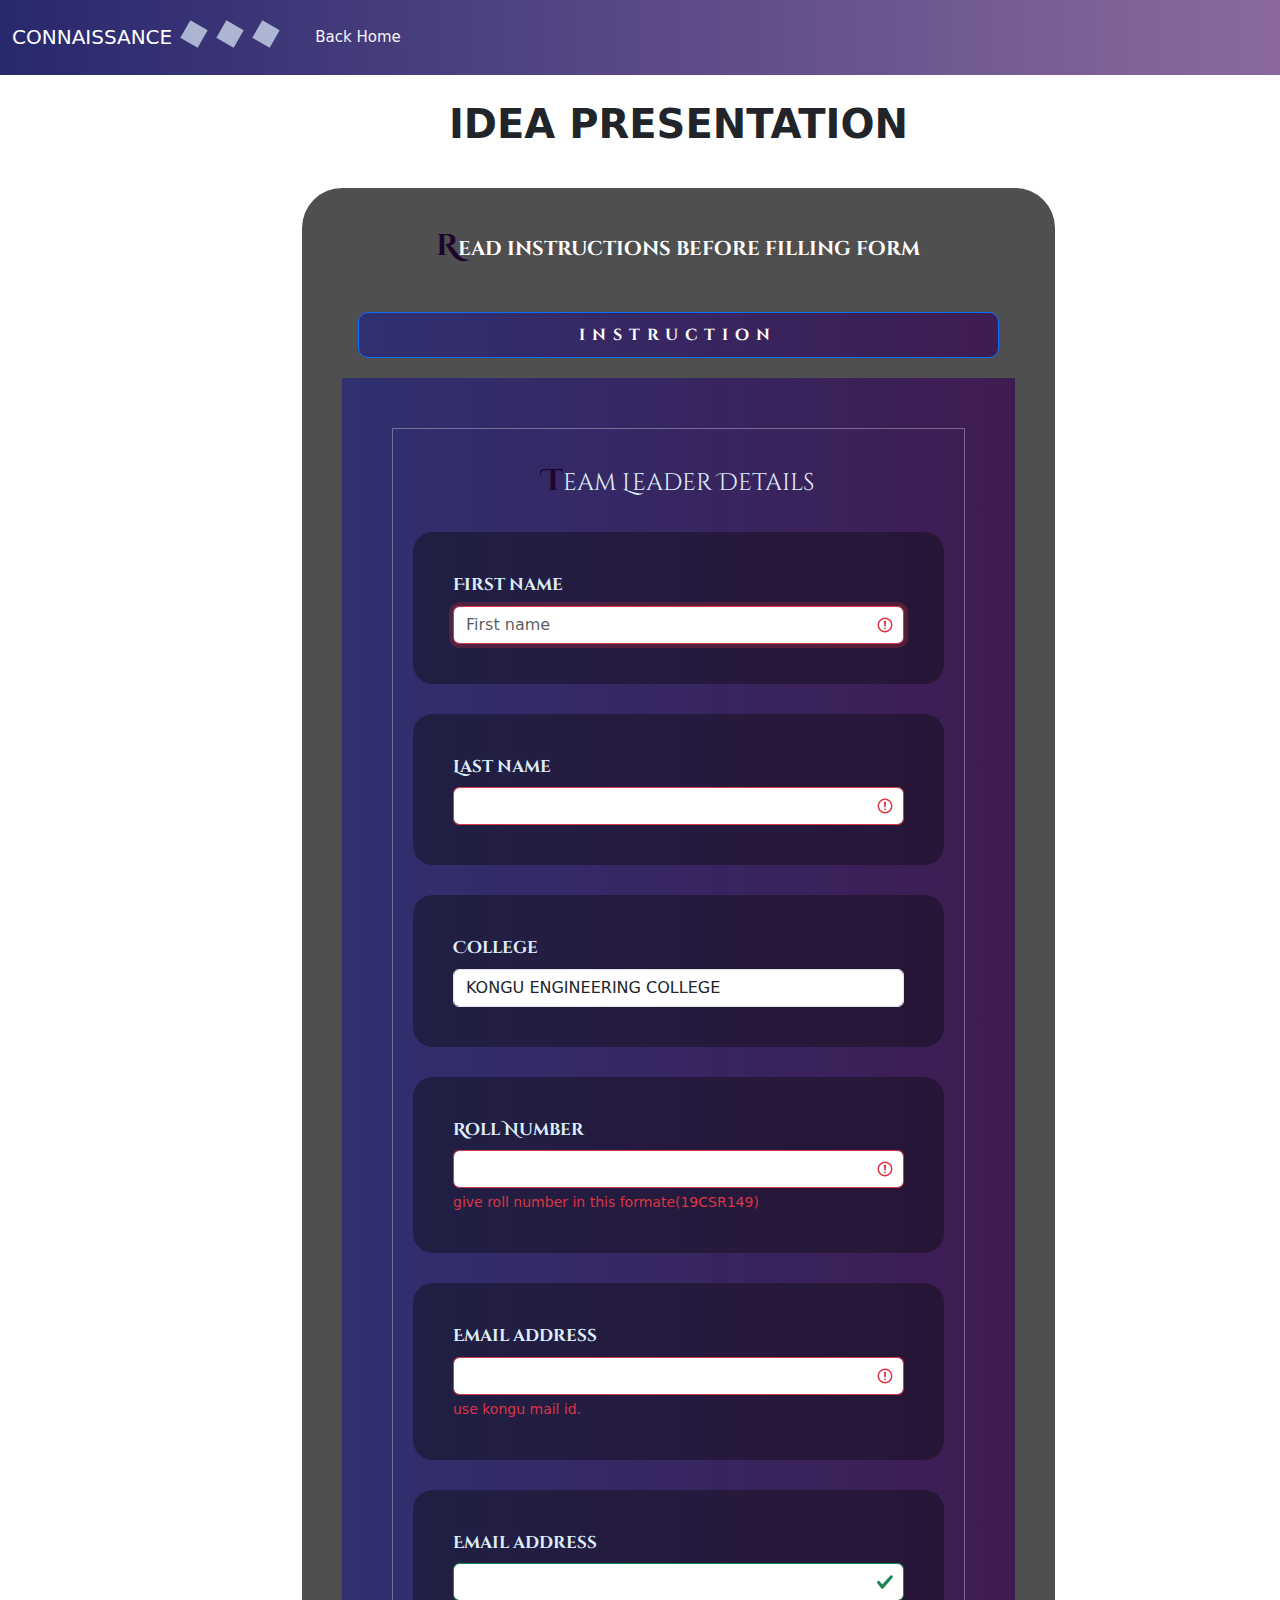
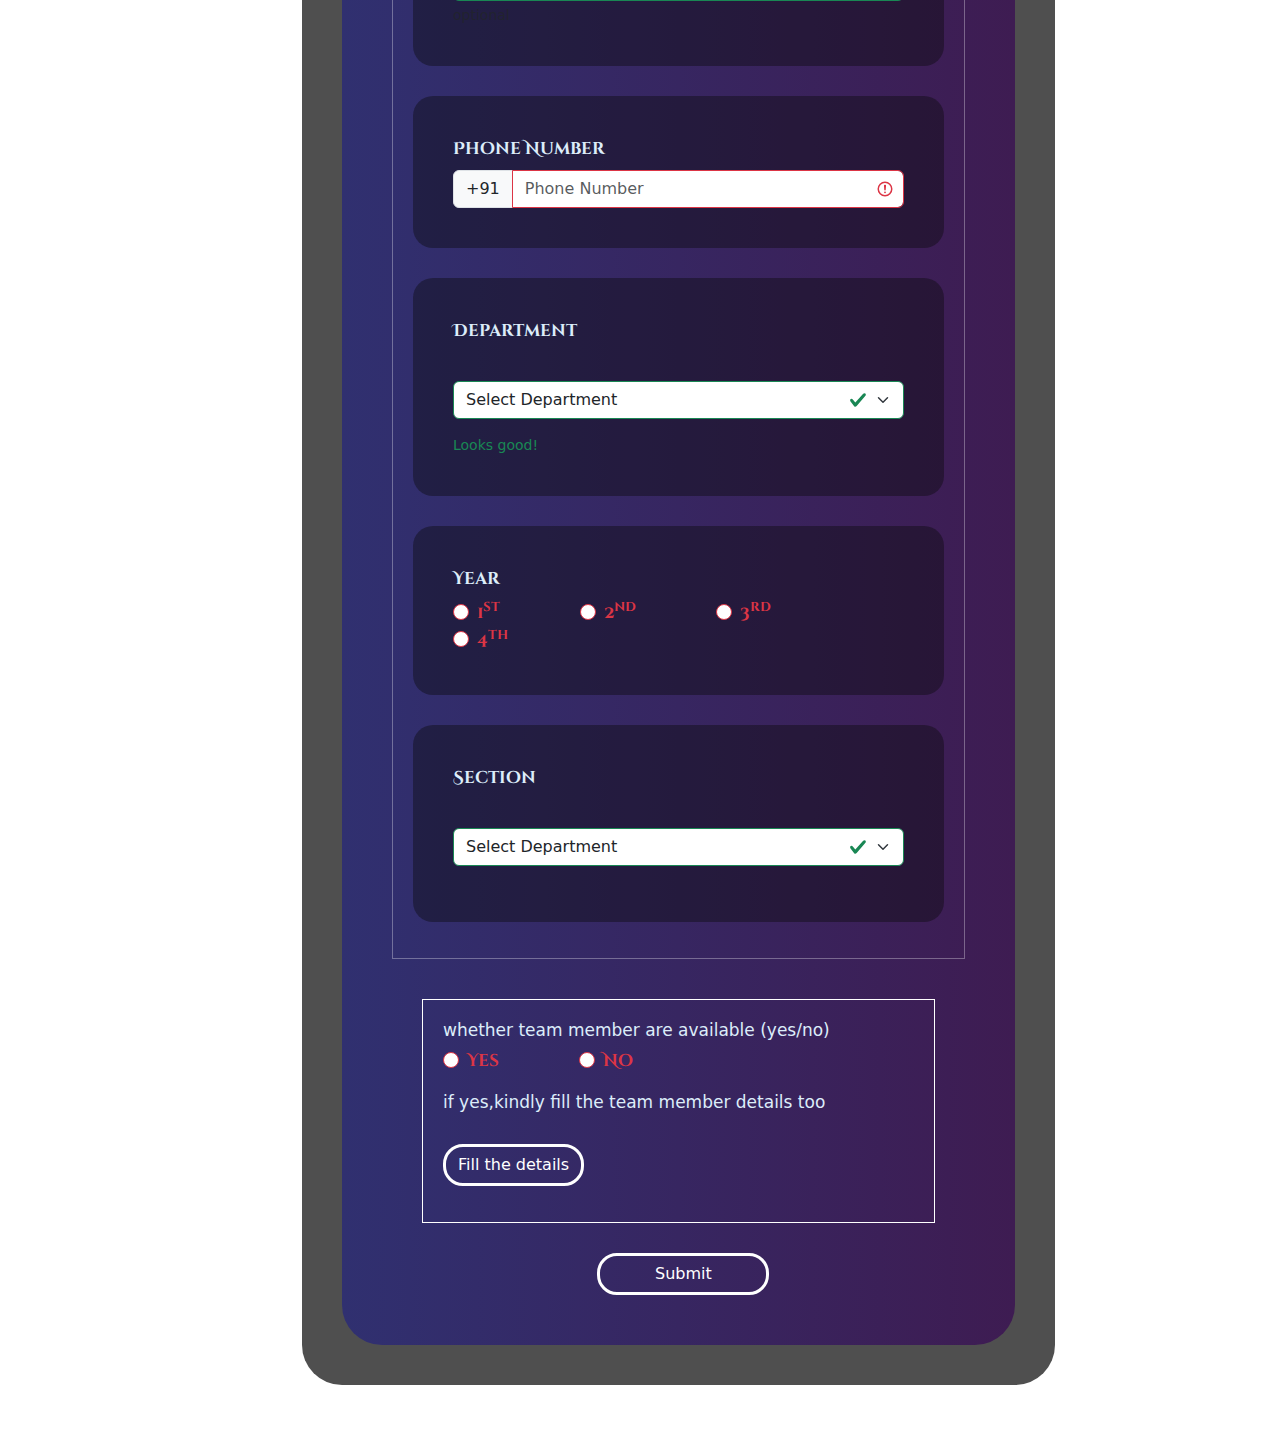
<file: idea_presentation.html>
<html>
    <head>
        <title>multi media</title>
        <link rel="stylesheet" href="stylesheet.css">
        

        
       
        <script src="https://cdn.jsdelivr.net/npm/@popperjs/core@2.9.3/dist/umd/popper.min.js" integrity="sha384-W8fXfP3gkOKtndU4JGtKDvXbO53Wy8SZCQHczT5FMiiqmQfUpWbYdTil/SxwZgAN" crossorigin="anonymous"></script>
        <script src="https://cdn.jsdelivr.net/npm/bootstrap@5.1.1/dist/js/bootstrap.min.js" integrity="sha384-skAcpIdS7UcVUC05LJ9Dxay8AXcDYfBJqt1CJ85S/CFujBsIzCIv+l9liuYLaMQ/" crossorigin="anonymous"></script>
        <script src="https://ajax.googleapis.com/ajax/libs/jquery/2.2.0/jquery.min.js"></script>
    
        <link href="https://cdn.jsdelivr.net/npm/bootstrap@5.1.1/dist/css/bootstrap.min.css" rel="stylesheet" >
        <link rel="stylesheet" href="https://stackpath.bootstrapcdn.com/font-awesome/4.7.0/css/font-awesome.min.css" >
    </head>
    <body>
        <nav class="navbar navbar-expand-lg fixed-top navbar-dark bg-dark">
            <div class="container-fluid">
              <a class="navbar-brand" href="#">CONNAISSANCE <div class="element">
            </div>
            <div class="element">
            </div>
            <div class="element">
            </div></a>
              <button class="navbar-toggler" type="button" data-bs-toggle="collapse" data-bs-target="#navbarNavAltMarkup" aria-controls="navbarNavAltMarkup" aria-expanded="false" aria-label="Toggle navigation">
                <span class="navbar-toggler-icon"></span>
              </button>
              <div class="collapse navbar-collapse" id="navbarNavAltMarkup">
                <div class="navbar-nav">
                  <a class="nav-link active" aria-current="page" href="index.html">Back Home</a>
                  
                </div>
              </div>
            </div>
          </nav>
        <div class="container">
         
            <div class="eve">
                <center> <h1>IDEA PRESENTATION</h1></center>
                <div class="card text-center collapse" id="ins" >
                    <div class="card bg-dark text-white">
                        <div style="background-color: rgba(25, 12, 39, 0.842); width: 100%;height:100%; padding: 30px;position:absolute;z-index: 0;
                
                        opacity: 90%;"></div>
                        <img src="image/video.jpeg" class="card-img" alt="...">
                        <div class="card-img-overlay">
                          <h2>INSTRUCTION</h2>
                          <ol type="i">
                              <li><b>Topic:</b> will be intimated later</li>
                              <li><b>Duration of presentation:</b> 5 mins per team</li>
                              <li>sample ppt is provided below</li><br>
                              <embed type="text/html" src="idea_format.pdf">
                              
                          </ol>
          
                          
                        </div>
                      </div>
                   
                  </div>
                <div class="eve-form">
                  <div class="bur">
                    
                    <center>
                      <h1>Read instructions before filling form</h1>
                      <button class="btn btn-primary" type="button" data-bs-toggle="collapse" data-bs-target="#ins" >
                      instruction
                    </button></center>
                  </div>
                  <div class="form-reg">
                   
                    <form class="was-validated">
                        <fieldset>
                            <legend>Team Leader Details</legend>
                        <div class="mb-3 ">
                            <label for="first_name" class="form-label">First name</label>
                            <input type="text"class="form-control" name="fname" id="first_name" tabindex="1" maxlength="30" placeholder="First name" autofocus required>
                            <div class="valid-feedback">
                                Looks good!
                              </div>
                        </div>
                          <div class="mb-3">
                            <label for="last_name" class="form-label">Last name</label>
                            <input type="text" name="lname" id="last_name"  class="form-control"tabindex="2" required>
                            <div class="valid-feedback">
                                Looks good!
                              </div>
                          </div>
                          <div class="mb-3">
                            <label  class="form-label">College</label>
                            <input typ="text" class="form-control"value="KONGU ENGINEERING COLLEGE" placeholder="KONGU ENGINEERING COLLEGE"readonly>
                          </div>
                          <div class="mb-3">
                            <label for="roll_number" class="form-label">Roll Number</label>
                            <input type="text" id="roll_number" class="form-control"pattern="[0-9]{2}[A-Za-z]{3}[0-9]{3}" required>
                            <div class="valid-feedback">
                                Looks good!
                              </div>
                              <div class="invalid-feedback">
                                give roll number in this formate(19CSR149)
                              </div>
                          </div>
                        <div class="mb-3">
                          <label for="exampleInputEmail1" class="form-label">Email address</label>
                          <input type="email" class="form-control" pattern="[A-Za-z_.0-9]{3,}@kongu.edu" id="exampleInputEmail1" required aria-describedby="emailHelp">
                          
                          <div class="valid-feedback">
                            Looks good!
                          </div>
                          <div class="invalid-feedback">
                            use kongu mail id.
                          </div>
                        </div>
                        <div class="mb-3">
                            <label class="form-label">Email address</label>
                            <input type="text" class="form-control"  pattern="[A-Za-z_.0-9]{3,}@[A-Za-z.]{3,}" >
                            <div id="emailHelp" class="form-text">optional</div>
                            
                          </div>
                       
                          <div class=" mb-3 ">
                            <label class="form-label">Phone Number</label>
                            <div class="mb3 input-group">
                                <span class="input-group-text" id="basic-addon1">+91</span>
                            <input type="tel" class="form-control"pattern="[6789]{1}[0-9]{9}" placeholder="Phone Number" required>
                            </div>
                            <span></span>
                          </div>
                          <div class="mb-3">
                            <label  class="form-label">Department</label>
                            <select class="form-select form-select-md mb-3" aria-label=".form-select-lg example" required>
                                <option >Select Department</option>
                                <option value="1">CSE</option>
                                <option value="2">IT</option>
                                <option value="3">EEE</option>
                                <option value="4">ECE</option>
                                <option value="5">AUT</option>
                                <option value="6">FT</option>
                                <option value="7">MTS</option>
                                <option value="8">EIE</option>
                              </select>
                              <div class="valid-feedback">
                                Looks good!
                              </div>
                          </div>
                          <div class="mb-3">
                            <label for="exampleInputPassword1" class="form-label">Year</label><br>
                            <div class="form-check form-check-inline ">
                                <input class="form-check-input" type="radio" name="flexRadioDefault" id="flexRadioDefault1" required>
                                <label class="form-check-label" for="flexRadioDefault1">
                                  1<sup>st</sup>
                                </label>
                              </div>
                              <div class="form-check form-check-inline">
                                <input class="form-check-input" type="radio" name="flexRadioDefault" id="flexRadioDefault1" required>
                                <label class="form-check-label" for="flexRadioDefault1">
                                    2<sup>nd</sup>
                                </label>
                              </div>
                              <div class="form-check form-check-inline">
                                <input class="form-check-input" type="radio" name="flexRadioDefault" id="flexRadioDefault1" required>
                                <label class="form-check-label" for="flexRadioDefault1">
                                    3<sup>rd</sup>
                                </label>
                              </div>
                              <div class="form-check form-check-inline">
                                <input class="form-check-input" type="radio" name="flexRadioDefault" id="flexRadioDefault1" required>
                                <label class="form-check-label" for="flexRadioDefault1">
                                    4<sup>th</sup>
                                </label>
                              </div>
                          
                          </div>
                          <div class="mb-3">
                            <label  class="form-label">Section</label>
                            <select class="form-select form-select-md mb-3" aria-label=".form-select-lg example" required>
                                <option >Select Department</option>
                                <option value="1">A</option>
                                <option value="2">B</option>
                                <option value="3">C</option>
                                <option value="3">D</option>
                               
                              </select>
                          </div>
                          </fieldset>
                          <div class="willing" style="padding: 20px;border:1px solid white;margin: 30px;">

                            <h4 class="member">whether team member are available  (yes/no)</h4>
                          <div class="form-check form-check-inline ">
                            <input class="form-check-input" type="radio" name="flexRadioDefault" id="flexRadioDefault1" required>
                            <label class="form-check-label" for="flexRadioDefault1">
                             Yes
                            </label>
                          </div>
                          <div class="form-check form-check-inline">
                            <input class="form-check-input" type="radio" name="flexRadioDefault" id="flexRadioDefault1" required>
                            <label class="form-check-label" for="flexRadioDefault1">
                                No
                            </label>
                          </div>

                          <p>
                            <h4 >if yes,kindly fill the team member details too</h4><br>
                            <button class="btn btn-secondary "  type="button" data-bs-toggle="collapse" data-bs-target="#member" >
                              Fill the details
                            </button>

                          </p>
                          </div>
                          
                        
                          <div class="collapse" id="member">
                            <fieldset >
                              <legend>1<sup>st</sup>  member</legend>
                          <div class="mb-3 ">
                              <label for="first_name" class="form-label">First name</label>
                              <input type="text"class="form-control" name="fname" id="first_name" tabindex="1" maxlength="30" placeholder="First name" autofocus>
                              <div class="valid-feedback">
                                  Looks good!
                                </div>
                          </div>
                            <div class="mb-3">
                              <label for="last_name" class="form-label">Last name</label>
                              <input type="text" name="lname" id="last_name"  class="form-control"tabindex="2" >
                              <div class="valid-feedback">
                                  Looks good!
                                </div>
                            </div>
                            <div class="mb-3">
                              <label  class="form-label">College</label>
                              <input typ="text" class="form-control"value="KONGU ENGINEERING COLLEGE" placeholder="KONGU ENGINEERING COLLEGE"readonly>
                            </div>
                            <div class="mb-3">
                              <label for="roll_number" class="form-label">Roll Number</label>
                              <input type="text" id="roll_number" class="form-control"pattern="[0-9]{2}[A-Za-z]{3}[0-9]{3}" >
                              <div class="valid-feedback">
                                  Looks good!
                                </div>
                                <div class="invalid-feedback">
                                  give roll number in this formate(19CSR149)
                                </div>
                            </div>
                          <div class="mb-3">
                            <label for="exampleInputEmail1" class="form-label">Email address</label>
                            <input type="email" class="form-control" pattern="[A-Za-z_.0-9]{3,}@kongu.edu" id="exampleInputEmail1" required aria-describedby="emailHelp">
                            
                            <div class="valid-feedback">
                              Looks good!
                            </div>
                            <div class="invalid-feedback">
                              use kongu mail id.
                            </div>
                          </div>
                          <div class="mb-3">
                              <label class="form-label">Email address</label>
                              <input type="text" class="form-control"  pattern="[A-Za-z_.0-9]{3,}@[A-Za-z.]{3,}" >
                              <div id="emailHelp" class="form-text">optional</div>
                              
                            </div>
                         
                            <div class=" mb-3 ">
                              <label class="form-label">Phone Number</label>
                              <div class="mb3 input-group">
                                  <span class="input-group-text" id="basic-addon1">+91</span>
                              <input type="tel" class="form-control"pattern="[6789]{1}[0-9]{9}" placeholder="Phone Number" >
                              </div>
                              <span></span>
                            </div>
                            <div class="mb-3">
                              <label  class="form-label">Department</label>
                              <select class="form-select form-select-md mb-3" aria-label=".form-select-lg example" >
                                  <option >Select Department</option>
                                  <option value="1">CSE</option>
                                  <option value="2">IT</option>
                                  <option value="3">EEE</option>
                                  <option value="4">ECE</option>
                                  <option value="5">AUT</option>
                                  <option value="6">FT</option>
                                  <option value="7">MTS</option>
                                  <option value="8">EIE</option>
                                </select>
                                <div class="valid-feedback">
                                  Looks good!
                                </div>
                            </div>
                            <div class="mb-3">
                              <label for="exampleInputPassword1" class="form-label">Year</label><br>
                              <div class="form-check form-check-inline ">
                                  <input class="form-check-input" type="radio" name="flexRadioDefault" id="flexRadioDefault1" >
                                  <label class="form-check-label" for="flexRadioDefault1">
                                    1<sup>st</sup>
                                  </label>
                                </div>
                                <div class="form-check form-check-inline">
                                  <input class="form-check-input" type="radio" name="flexRadioDefault" id="flexRadioDefault1" >
                                  <label class="form-check-label" for="flexRadioDefault1">
                                      2<sup>nd</sup>
                                  </label>
                                </div>
                                <div class="form-check form-check-inline">
                                  <input class="form-check-input" type="radio" name="flexRadioDefault" id="flexRadioDefault1" >
                                  <label class="form-check-label" for="flexRadioDefault1">
                                      3<sup>rd</sup>
                                  </label>
                                </div>
                                <div class="form-check form-check-inline">
                                  <input class="form-check-input" type="radio" name="flexRadioDefault" id="flexRadioDefault1" >
                                  <label class="form-check-label" for="flexRadioDefault1">
                                      4<sup>th</sup>
                                  </label>
                                </div>
                            
                            </div>
                            <div class="mb-3">
                              <label  class="form-label">Section</label>
                              <select class="form-select form-select-md mb-3" aria-label=".form-select-lg example" >
                                  <option >Select Department</option>
                                  <option value="1">A</option>
                                  <option value="2">B</option>
                                  <option value="3">C</option>
                                  <option value="3">D</option>
                                 
                                </select>
                            </div>
                            </fieldset>





                            <fieldset >
                              <legend>2<sup>nd</sup>  member</legend>
                          <div class="mb-3 ">
                              <label for="first_name" class="form-label">First name</label>
                              <input type="text"class="form-control" name="fname" id="first_name" tabindex="1" maxlength="30" placeholder="First name" autofocus>
                              <div class="valid-feedback">
                                  Looks good!
                                </div>
                          </div>
                            <div class="mb-3">
                              <label for="last_name" class="form-label">Last name</label>
                              <input type="text" name="lname" id="last_name"  class="form-control"tabindex="2" >
                              <div class="valid-feedback">
                                  Looks good!
                                </div>
                            </div>
                            <div class="mb-3">
                              <label  class="form-label">College</label>
                              <input typ="text" class="form-control"value="KONGU ENGINEERING COLLEGE" placeholder="KONGU ENGINEERING COLLEGE"readonly>
                            </div>
                            <div class="mb-3">
                              <label for="roll_number" class="form-label">Roll Number</label>
                              <input type="text" id="roll_number" class="form-control"pattern="[0-9]{2}[A-Za-z]{3}[0-9]{3}" >
                              <div class="valid-feedback">
                                  Looks good!
                                </div>
                                <div class="invalid-feedback">
                                  give roll number in this formate(19CSR149)
                                </div>
                            </div>
                          <div class="mb-3">
                            <label for="exampleInputEmail1" class="form-label">Email address</label>
                            <input type="email" class="form-control" pattern="[A-Za-z_.0-9]{3,}@kongu.edu" id="exampleInputEmail1" required aria-describedby="emailHelp">
                            
                            <div class="valid-feedback">
                              Looks good!
                            </div>
                            <div class="invalid-feedback">
                              use kongu mail id.
                            </div>
                          </div>
                          <div class="mb-3">
                              <label class="form-label">Email address</label>
                              <input type="text" class="form-control"  pattern="[A-Za-z_.0-9]{3,}@[A-Za-z.]{3,}" >
                              <div id="emailHelp" class="form-text">optional</div>
                              
                            </div>
                         
                            <div class=" mb-3 ">
                              <label class="form-label">Phone Number</label>
                              <div class="mb3 input-group">
                                  <span class="input-group-text" id="basic-addon1">+91</span>
                              <input type="tel" class="form-control"pattern="[6789]{1}[0-9]{9}" placeholder="Phone Number" >
                              </div>
                              <span></span>
                            </div>
                            <div class="mb-3">
                              <label  class="form-label">Department</label>
                              <select class="form-select form-select-md mb-3" aria-label=".form-select-lg example" >
                                  <option >Select Department</option>
                                  <option value="1">CSE</option>
                                  <option value="2">IT</option>
                                  <option value="3">EEE</option>
                                  <option value="4">ECE</option>
                                  <option value="5">AUT</option>
                                  <option value="6">FT</option>
                                  <option value="7">MTS</option>
                                  <option value="8">EIE</option>
                                </select>
                                <div class="valid-feedback">
                                  Looks good!
                                </div>
                            </div>
                            <div class="mb-3">
                              <label for="exampleInputPassword1" class="form-label">Year</label><br>
                              <div class="form-check form-check-inline ">
                                  <input class="form-check-input" type="radio" name="flexRadioDefault" id="flexRadioDefault1" >
                                  <label class="form-check-label" for="flexRadioDefault1">
                                    1<sup>st</sup>
                                  </label>
                                </div>
                                <div class="form-check form-check-inline">
                                  <input class="form-check-input" type="radio" name="flexRadioDefault" id="flexRadioDefault1" >
                                  <label class="form-check-label" for="flexRadioDefault1">
                                      2<sup>nd</sup>
                                  </label>
                                </div>
                                <div class="form-check form-check-inline">
                                  <input class="form-check-input" type="radio" name="flexRadioDefault" id="flexRadioDefault1" >
                                  <label class="form-check-label" for="flexRadioDefault1">
                                      3<sup>rd</sup>
                                  </label>
                                </div>
                                <div class="form-check form-check-inline">
                                  <input class="form-check-input" type="radio" name="flexRadioDefault" id="flexRadioDefault1" >
                                  <label class="form-check-label" for="flexRadioDefault1">
                                      4<sup>th</sup>
                                  </label>
                                </div>
                            
                            </div>
                            <div class="mb-3">
                              <label  class="form-label">Section</label>
                              <select class="form-select form-select-md mb-3" aria-label=".form-select-lg example" >
                                  <option >Select Department</option>
                                  <option value="1">A</option>
                                  <option value="2">B</option>
                                  <option value="3">C</option>
                                  <option value="3">D</option>
                                 
                                </select>
                            </div>
                            </fieldset>
                          </div>
                          
                      
                        
                        <div class="d-grid gap-2 d-md-flex justify-content-md-center">
                            <input type="submit" class="btn btn-primary " class="submit">
                            
                          </div>
                      </form>
                   
                  </div>
                </div>
            </div>
         
          
        </div>
    </body>
</html>
</file>
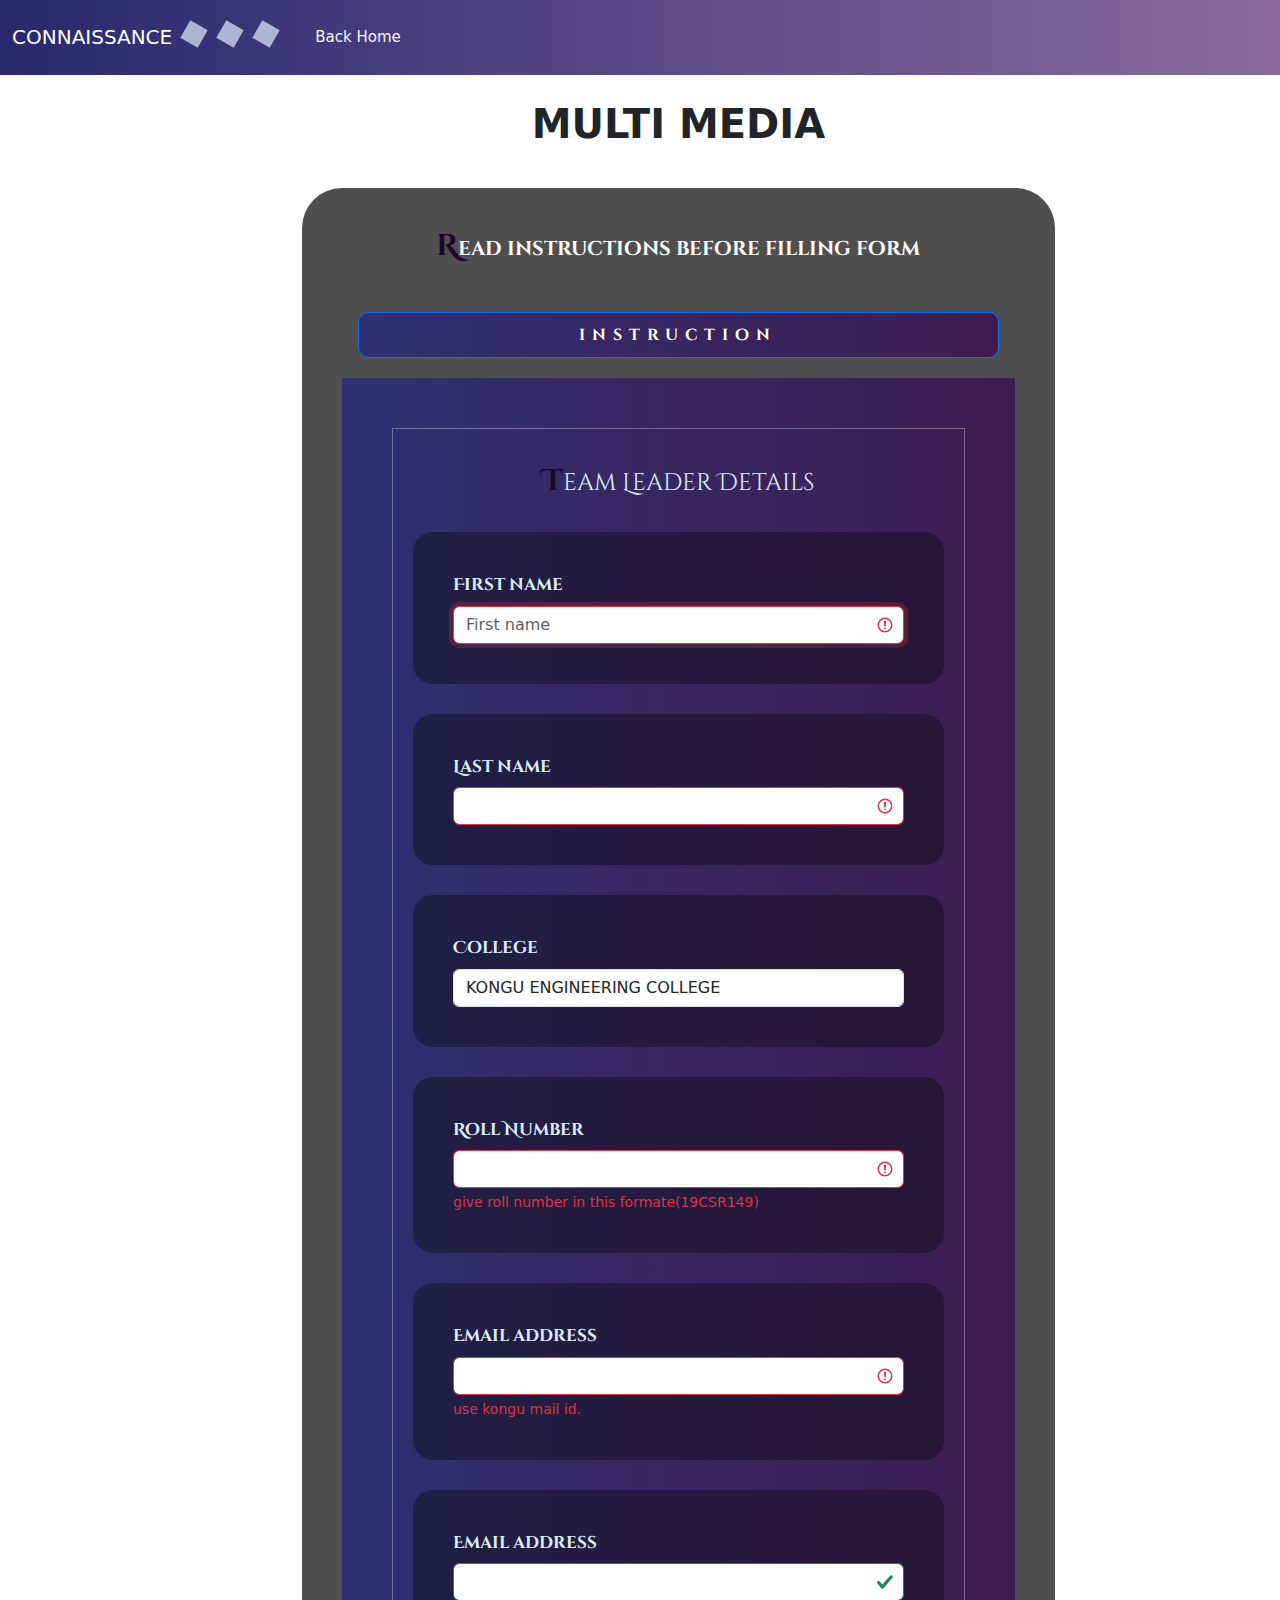
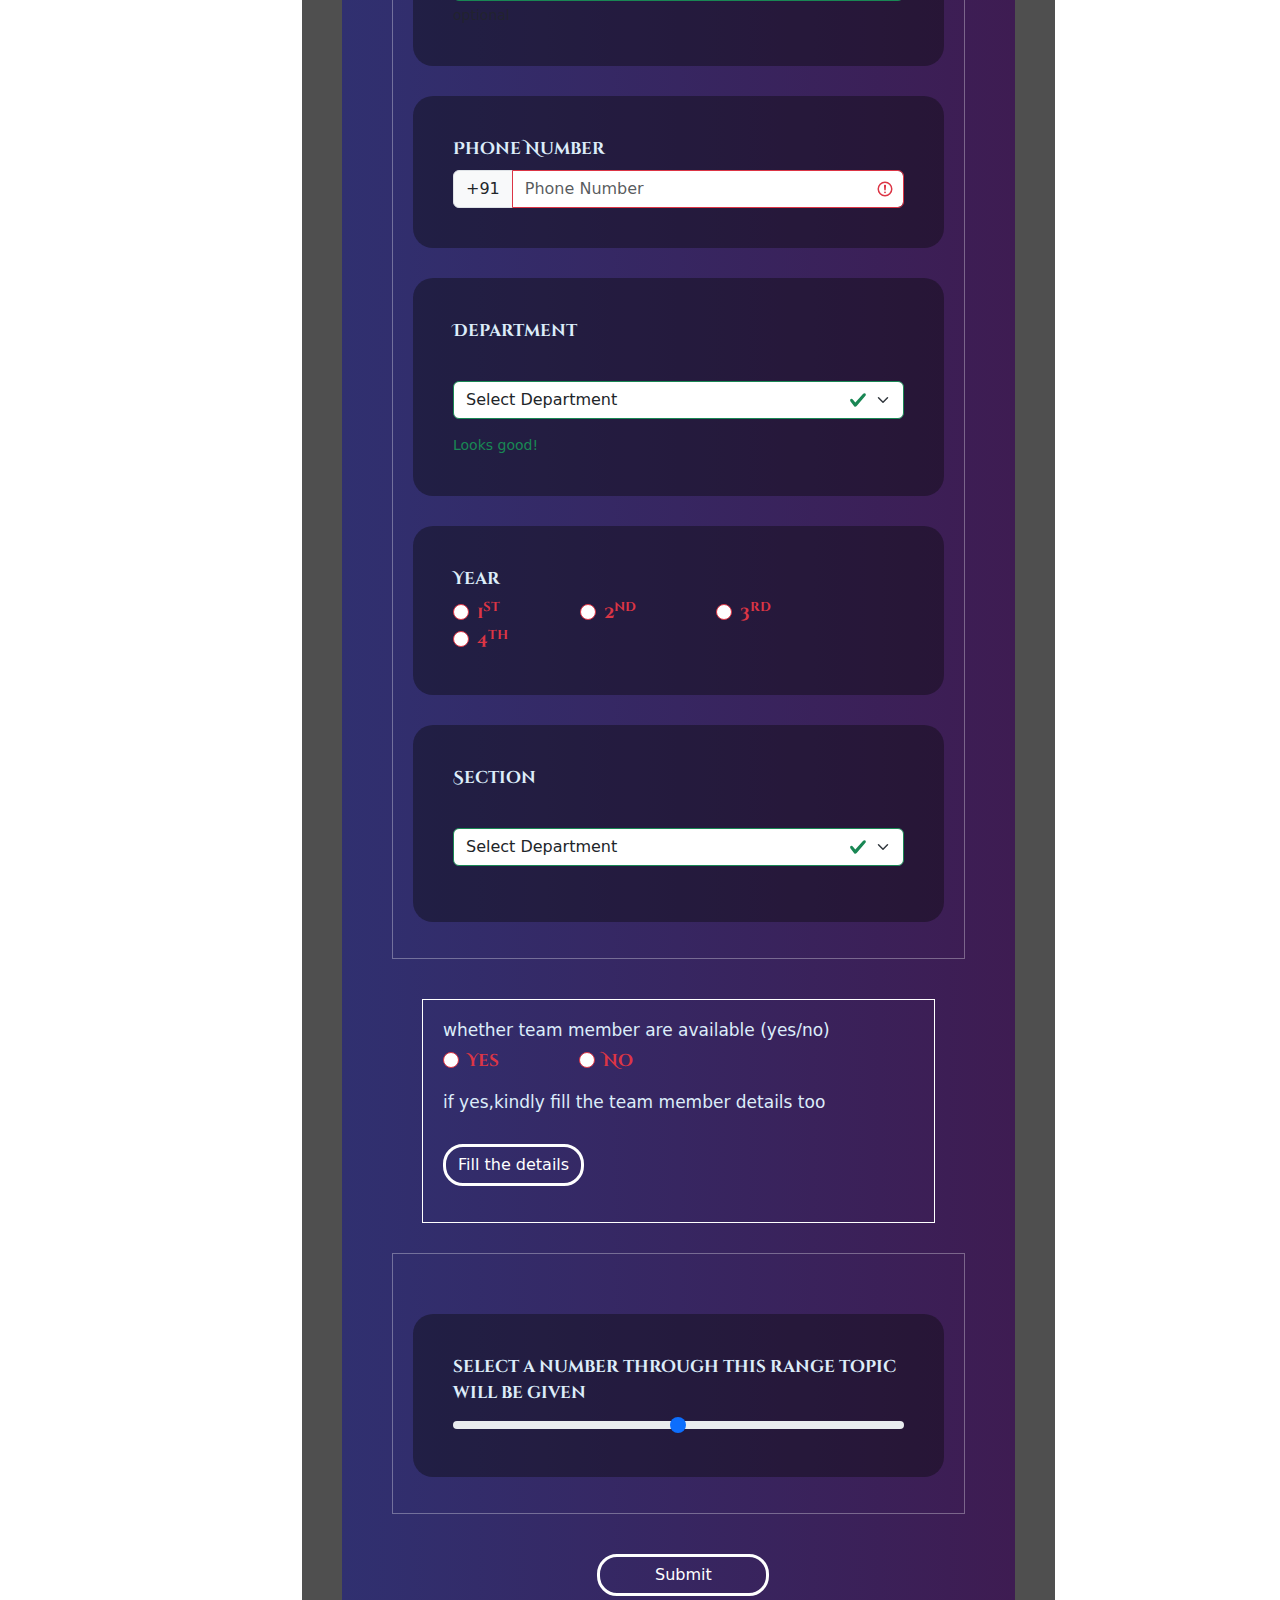
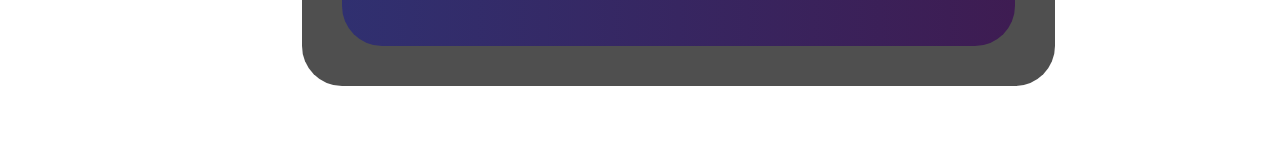
<file: multi_media.html>
<html>
    <head>
        <title>multi media</title>
        <link rel="stylesheet" href="stylesheet.css">
        

        
       
        <script src="https://cdn.jsdelivr.net/npm/@popperjs/core@2.9.3/dist/umd/popper.min.js" integrity="sha384-W8fXfP3gkOKtndU4JGtKDvXbO53Wy8SZCQHczT5FMiiqmQfUpWbYdTil/SxwZgAN" crossorigin="anonymous"></script>
        <script src="https://cdn.jsdelivr.net/npm/bootstrap@5.1.1/dist/js/bootstrap.min.js" integrity="sha384-skAcpIdS7UcVUC05LJ9Dxay8AXcDYfBJqt1CJ85S/CFujBsIzCIv+l9liuYLaMQ/" crossorigin="anonymous"></script>
        <script src="https://ajax.googleapis.com/ajax/libs/jquery/2.2.0/jquery.min.js"></script>
    
        <link href="https://cdn.jsdelivr.net/npm/bootstrap@5.1.1/dist/css/bootstrap.min.css" rel="stylesheet" >
        <link rel="stylesheet" href="https://stackpath.bootstrapcdn.com/font-awesome/4.7.0/css/font-awesome.min.css" >
    </head>
   
    <body>
        <nav class="navbar navbar-expand-lg fixed-top navbar-dark bg-dark">
            <div class="container-fluid">
              <a class="navbar-brand" href="#">CONNAISSANCE <div class="element">
            </div>
            <div class="element">
            </div>
            <div class="element">
            </div></a>
              <button class="navbar-toggler" type="button" data-bs-toggle="collapse" data-bs-target="#navbarNavAltMarkup" aria-controls="navbarNavAltMarkup" aria-expanded="false" aria-label="Toggle navigation">
                <span class="navbar-toggler-icon"></span>
              </button>
              <div class="collapse navbar-collapse" id="navbarNavAltMarkup">
                <div class="navbar-nav">
                  <a class="nav-link active" aria-current="page" href="index.html">Back Home</a>
                  
                </div>
              </div>
            </div>
          </nav>
        <div class="container">
         
            <div class="eve">
                <center> <h1>MULTI MEDIA</h1></center>
         
              <div class="card text-center collapse" id="ins" >
                <div class="card bg-dark text-white">
                    <div style="background-color: rgba(25, 12, 39, 0.842); width: 100%;height:100%; padding: 30px;position:absolute;z-index: 0;
            
                    opacity: 90%;"></div>
                    <img src="image/video.jpeg" class="card-img" alt="...">
                    <div class="card-img-overlay" >
                        <h2>INSTRUCTION</h2>
                        <ol type="i">
                            <li><b>Topic:</b>Create a promo video for a specific event (event will be initimated later)</li>
                            <li><b>Duration of contest:</b>1 day (submit your video on Sept 24 2021)</li>
                            <li>amazing promo will be awarded</li>
                            <li>jugement critria will be initimated later</li>
                            <li>link for uploading your promo video will be shared later through whatsapp group</li>
                            
                        </ol>
                        <h5>all the best!!! Do your best</h5>
                      
                    </div>
                  </div>
               
              </div>
             
                <div class="eve-form" >
                  <div class="bur">
                    
                    <center>
                      <h1>Read instructions before filling form</h1>
                      <button class="btn btn-primary" type="button" data-bs-toggle="collapse" data-bs-target="#ins" >
                      instruction
                    </button></center>
                  </div>
                  <div class="form-reg">
                   
                    <form class="was-validated">
                        <fieldset>
                            <legend>Team Leader Details</legend>
                        <div class="mb-3 ">
                            <label for="first_name" class="form-label">First name</label>
                            <input type="text"class="form-control" name="fname" id="first_name" tabindex="1" maxlength="30" placeholder="First name" autofocus required>
                            <div class="valid-feedback">
                                Looks good!
                              </div>
                        </div>
                          <div class="mb-3">
                            <label for="last_name" class="form-label">Last name</label>
                            <input type="text" name="lname" id="last_name"  class="form-control"tabindex="2" required>
                            <div class="valid-feedback">
                                Looks good!
                              </div>
                          </div>
                          <div class="mb-3">
                            <label  class="form-label">College</label>
                            <input typ="text" class="form-control"value="KONGU ENGINEERING COLLEGE" placeholder="KONGU ENGINEERING COLLEGE"readonly>
                          </div>
                          <div class="mb-3">
                            <label for="roll_number" class="form-label">Roll Number</label>
                            <input type="text" id="roll_number" class="form-control"pattern="[0-9]{2}[A-Za-z]{3}[0-9]{3}" required>
                            <div class="valid-feedback">
                                Looks good!
                              </div>
                              <div class="invalid-feedback">
                                give roll number in this formate(19CSR149)
                              </div>
                          </div>
                        <div class="mb-3">
                          <label for="exampleInputEmail1" class="form-label">Email address</label>
                          <input type="email" class="form-control" pattern="[A-Za-z_.0-9]{3,}@kongu.edu" id="exampleInputEmail1" required aria-describedby="emailHelp">
                          
                          <div class="valid-feedback">
                            Looks good!
                          </div>
                          <div class="invalid-feedback">
                            use kongu mail id.
                          </div>
                        </div>
                        <div class="mb-3">
                            <label class="form-label">Email address</label>
                            <input type="text" class="form-control"  pattern="[A-Za-z_.0-9]{3,}@[A-Za-z.]{3,}" >
                            <div id="emailHelp" class="form-text">optional</div>
                            
                          </div>
                       
                          <div class=" mb-3 ">
                            <label class="form-label">Phone Number</label>
                            <div class="mb3 input-group">
                                <span class="input-group-text" id="basic-addon1">+91</span>
                            <input type="tel" class="form-control"pattern="[6789]{1}[0-9]{9}" placeholder="Phone Number" required>
                            </div>
                            <span></span>
                          </div>
                          <div class="mb-3">
                            <label  class="form-label">Department</label>
                            <select class="form-select form-select-md mb-3" aria-label=".form-select-lg example" required>
                                <option >Select Department</option>
                                <option value="1">CSE</option>
                                <option value="2">IT</option>
                                <option value="3">EEE</option>
                                <option value="4">ECE</option>
                                <option value="5">AUT</option>
                                <option value="6">FT</option>
                                <option value="7">MTS</option>
                                <option value="8">EIE</option>
                              </select>
                              <div class="valid-feedback">
                                Looks good!
                              </div>
                          </div>
                          <div class="mb-3">
                            <label for="exampleInputPassword1" class="form-label">Year</label><br>
                            <div class="form-check form-check-inline ">
                                <input class="form-check-input" type="radio" name="flexRadioDefault" id="flexRadioDefault1" required>
                                <label class="form-check-label" for="flexRadioDefault1">
                                  1<sup>st</sup>
                                </label>
                              </div>
                              <div class="form-check form-check-inline">
                                <input class="form-check-input" type="radio" name="flexRadioDefault" id="flexRadioDefault1" required>
                                <label class="form-check-label" for="flexRadioDefault1">
                                    2<sup>nd</sup>
                                </label>
                              </div>
                              <div class="form-check form-check-inline">
                                <input class="form-check-input" type="radio" name="flexRadioDefault" id="flexRadioDefault1" required>
                                <label class="form-check-label" for="flexRadioDefault1">
                                    3<sup>rd</sup>
                                </label>
                              </div>
                              <div class="form-check form-check-inline">
                                <input class="form-check-input" type="radio" name="flexRadioDefault" id="flexRadioDefault1" required>
                                <label class="form-check-label" for="flexRadioDefault1">
                                    4<sup>th</sup>
                                </label>
                              </div>
                          
                          </div>
                          <div class="mb-3">
                            <label  class="form-label">Section</label>
                            <select class="form-select form-select-md mb-3" aria-label=".form-select-lg example" required>
                                <option >Select Department</option>
                                <option value="1">A</option>
                                <option value="2">B</option>
                                <option value="3">C</option>
                                <option value="3">D</option>
                               
                              </select>
                          </div>
                          </fieldset>
                          <div class="willing" style="padding: 20px;border:1px solid white;margin: 30px;">

                            <h4 class="member">whether team member are available  (yes/no)</h4>
                          <div class="form-check form-check-inline ">
                            <input class="form-check-input" type="radio" name="flexRadioDefault" id="flexRadioDefault1" required>
                            <label class="form-check-label" for="flexRadioDefault1">
                             Yes
                            </label>
                          </div>
                          <div class="form-check form-check-inline">
                            <input class="form-check-input" type="radio" name="flexRadioDefault" id="flexRadioDefault1" required>
                            <label class="form-check-label" for="flexRadioDefault1">
                                No
                            </label>
                          </div>

                          <p>
                            <h4 >if yes,kindly fill the team member details too</h4><br>
                            <button class="btn btn-secondary "  type="button" data-bs-toggle="collapse" data-bs-target="#member" >
                              Fill the details
                            </button>

                          </p>
                          </div>
                          
                        
                          <div class="collapse" id="member">
                            <fieldset >
                                <legend>1<sup>st</sup>  member</legend>
                            <div class="mb-3 ">
                                <label for="first_name" class="form-label">First name</label>
                                <input type="text"class="form-control" name="fname" id="first_name" tabindex="1" maxlength="30" placeholder="First name" autofocus>
                                <div class="valid-feedback">
                                    Looks good!
                                  </div>
                            </div>
                              <div class="mb-3">
                                <label for="last_name" class="form-label">Last name</label>
                                <input type="text" name="lname" id="last_name"  class="form-control"tabindex="2" >
                                <div class="valid-feedback">
                                    Looks good!
                                  </div>
                              </div>
                              <div class="mb-3">
                                <label  class="form-label">College</label>
                                <input typ="text" class="form-control"value="KONGU ENGINEERING COLLEGE" placeholder="KONGU ENGINEERING COLLEGE"readonly>
                              </div>
                              <div class="mb-3">
                                <label for="roll_number" class="form-label">Roll Number</label>
                                <input type="text" id="roll_number" class="form-control"pattern="[0-9]{2}[A-Za-z]{3}[0-9]{3}" >
                                <div class="valid-feedback">
                                    Looks good!
                                  </div>
                                  <div class="invalid-feedback">
                                    give roll number in this formate(19CSR149)
                                  </div>
                              </div>
                            <div class="mb-3">
                              <label for="exampleInputEmail1" class="form-label">Email address</label>
                              <input type="email" class="form-control" pattern="[A-Za-z_.0-9]{3,}@kongu.edu" id="exampleInputEmail1" required aria-describedby="emailHelp">
                              
                              <div class="valid-feedback">
                                Looks good!
                              </div>
                              <div class="invalid-feedback">
                                use kongu mail id.
                              </div>
                            </div>
                            <div class="mb-3">
                                <label class="form-label">Email address</label>
                                <input type="text" class="form-control"  pattern="[A-Za-z_.0-9]{3,}@[A-Za-z.]{3,}" >
                                <div id="emailHelp" class="form-text">optional</div>
                                
                              </div>
                           
                              <div class=" mb-3 ">
                                <label class="form-label">Phone Number</label>
                                <div class="mb3 input-group">
                                    <span class="input-group-text" id="basic-addon1">+91</span>
                                <input type="tel" class="form-control"pattern="[6789]{1}[0-9]{9}" placeholder="Phone Number" >
                                </div>
                                <span></span>
                              </div>
                              <div class="mb-3">
                                <label  class="form-label">Department</label>
                                <select class="form-select form-select-md mb-3" aria-label=".form-select-lg example" >
                                    <option >Select Department</option>
                                    <option value="1">CSE</option>
                                    <option value="2">IT</option>
                                    <option value="3">EEE</option>
                                    <option value="4">ECE</option>
                                    <option value="5">AUT</option>
                                    <option value="6">FT</option>
                                    <option value="7">MTS</option>
                                    <option value="8">EIE</option>
                                  </select>
                                  <div class="valid-feedback">
                                    Looks good!
                                  </div>
                              </div>
                              <div class="mb-3">
                                <label for="exampleInputPassword1" class="form-label">Year</label><br>
                                <div class="form-check form-check-inline ">
                                    <input class="form-check-input" type="radio" name="flexRadioDefault" id="flexRadioDefault1" >
                                    <label class="form-check-label" for="flexRadioDefault1">
                                      1<sup>st</sup>
                                    </label>
                                  </div>
                                  <div class="form-check form-check-inline">
                                    <input class="form-check-input" type="radio" name="flexRadioDefault" id="flexRadioDefault1" >
                                    <label class="form-check-label" for="flexRadioDefault1">
                                        2<sup>nd</sup>
                                    </label>
                                  </div>
                                  <div class="form-check form-check-inline">
                                    <input class="form-check-input" type="radio" name="flexRadioDefault" id="flexRadioDefault1" >
                                    <label class="form-check-label" for="flexRadioDefault1">
                                        3<sup>rd</sup>
                                    </label>
                                  </div>
                                  <div class="form-check form-check-inline">
                                    <input class="form-check-input" type="radio" name="flexRadioDefault" id="flexRadioDefault1" >
                                    <label class="form-check-label" for="flexRadioDefault1">
                                        4<sup>th</sup>
                                    </label>
                                  </div>
                              
                              </div>
                              <div class="mb-3">
                                <label  class="form-label">Section</label>
                                <select class="form-select form-select-md mb-3" aria-label=".form-select-lg example" >
                                    <option >Select Department</option>
                                    <option value="1">A</option>
                                    <option value="2">B</option>
                                    <option value="3">C</option>
                                    <option value="3">D</option>
                                   
                                  </select>
                              </div>
                              </fieldset>
                          </div>
                          
                          <fieldset>
                            <div class="mb-3">
                             <label for="customRange1" class="form-label">select a number through this range topic will be given</label>
                             <input type="range" class="form-range" id="customRange1"  min="1" max="5">
                            </div>
                          
                           
                            
                         
                     </fieldset>
                        
                        <div class="d-grid gap-2 d-md-flex justify-content-md-center">
                            <input type="submit" class="btn btn-primary " class="submit">
                            
                          </div>
                      </form>
                   
                  </div>
                </div>
            </div>
         
          
        </div>


 
    </body>
</html>
</file>
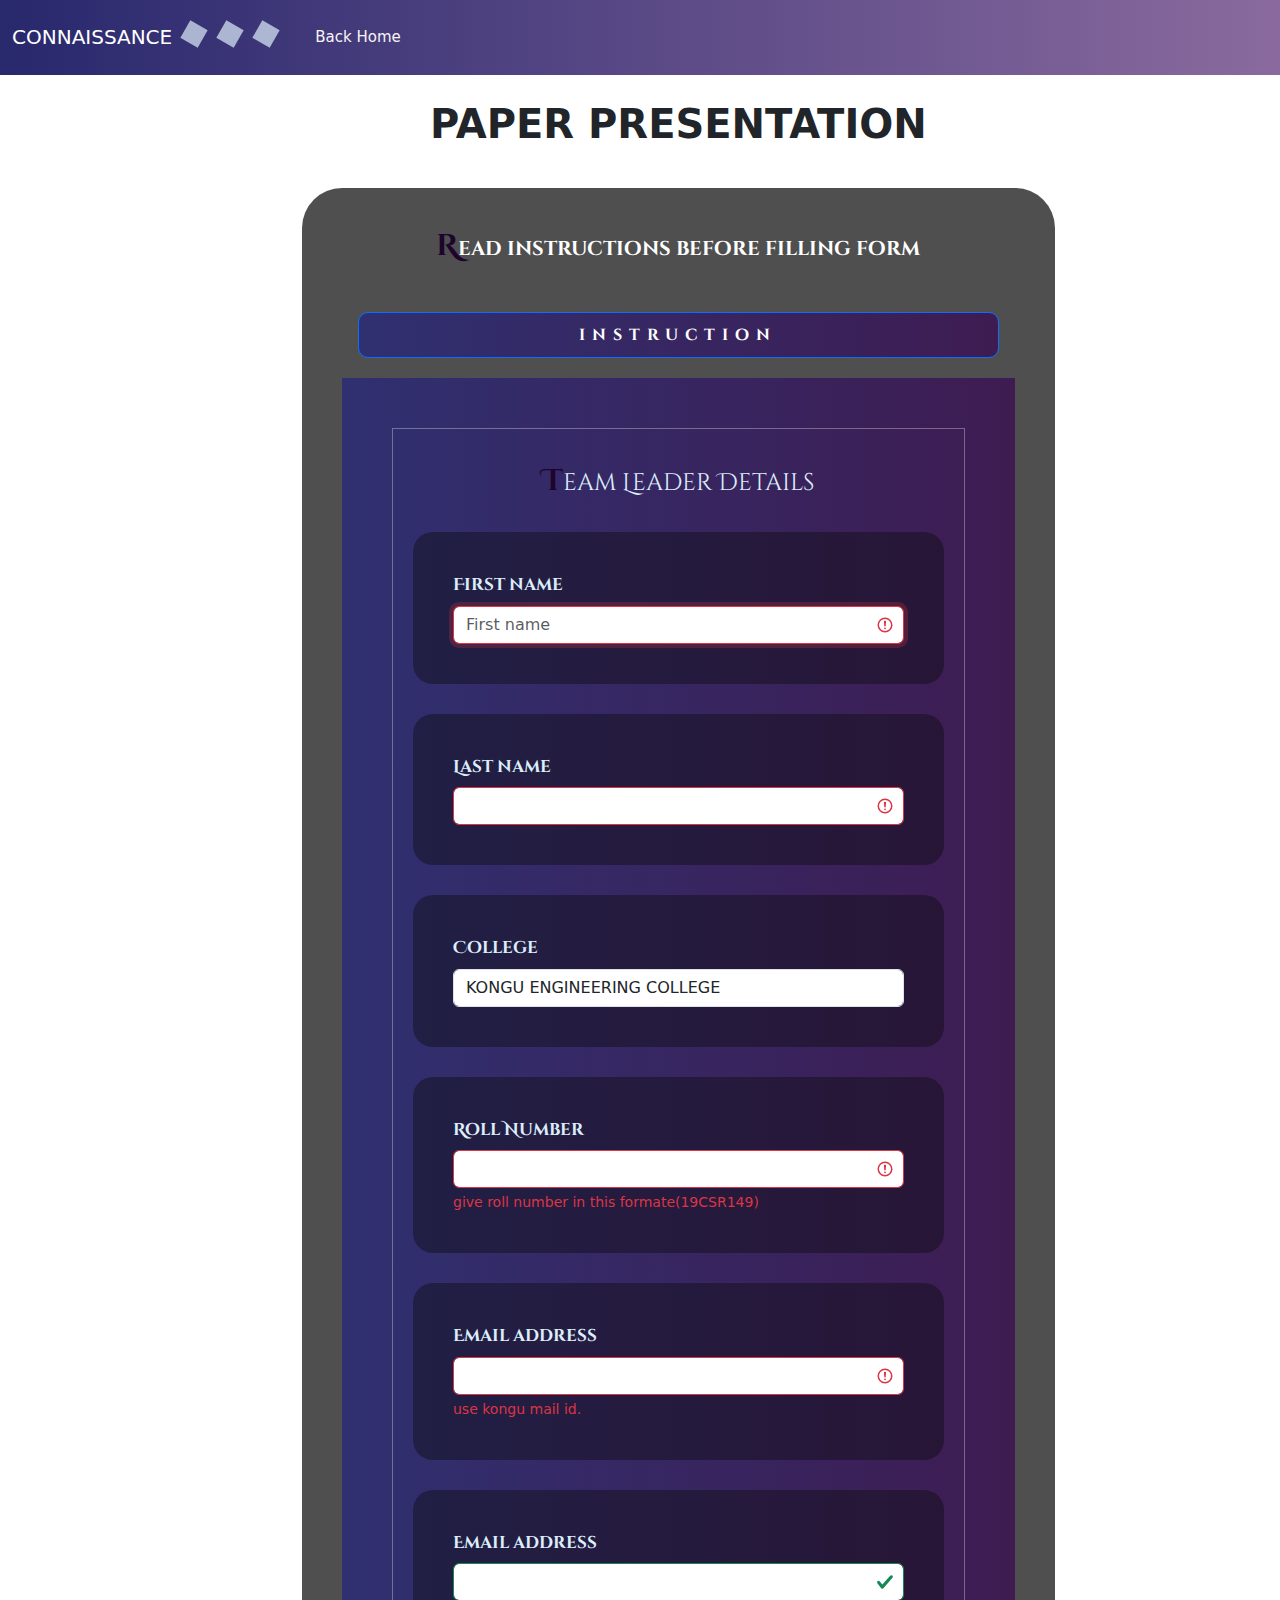
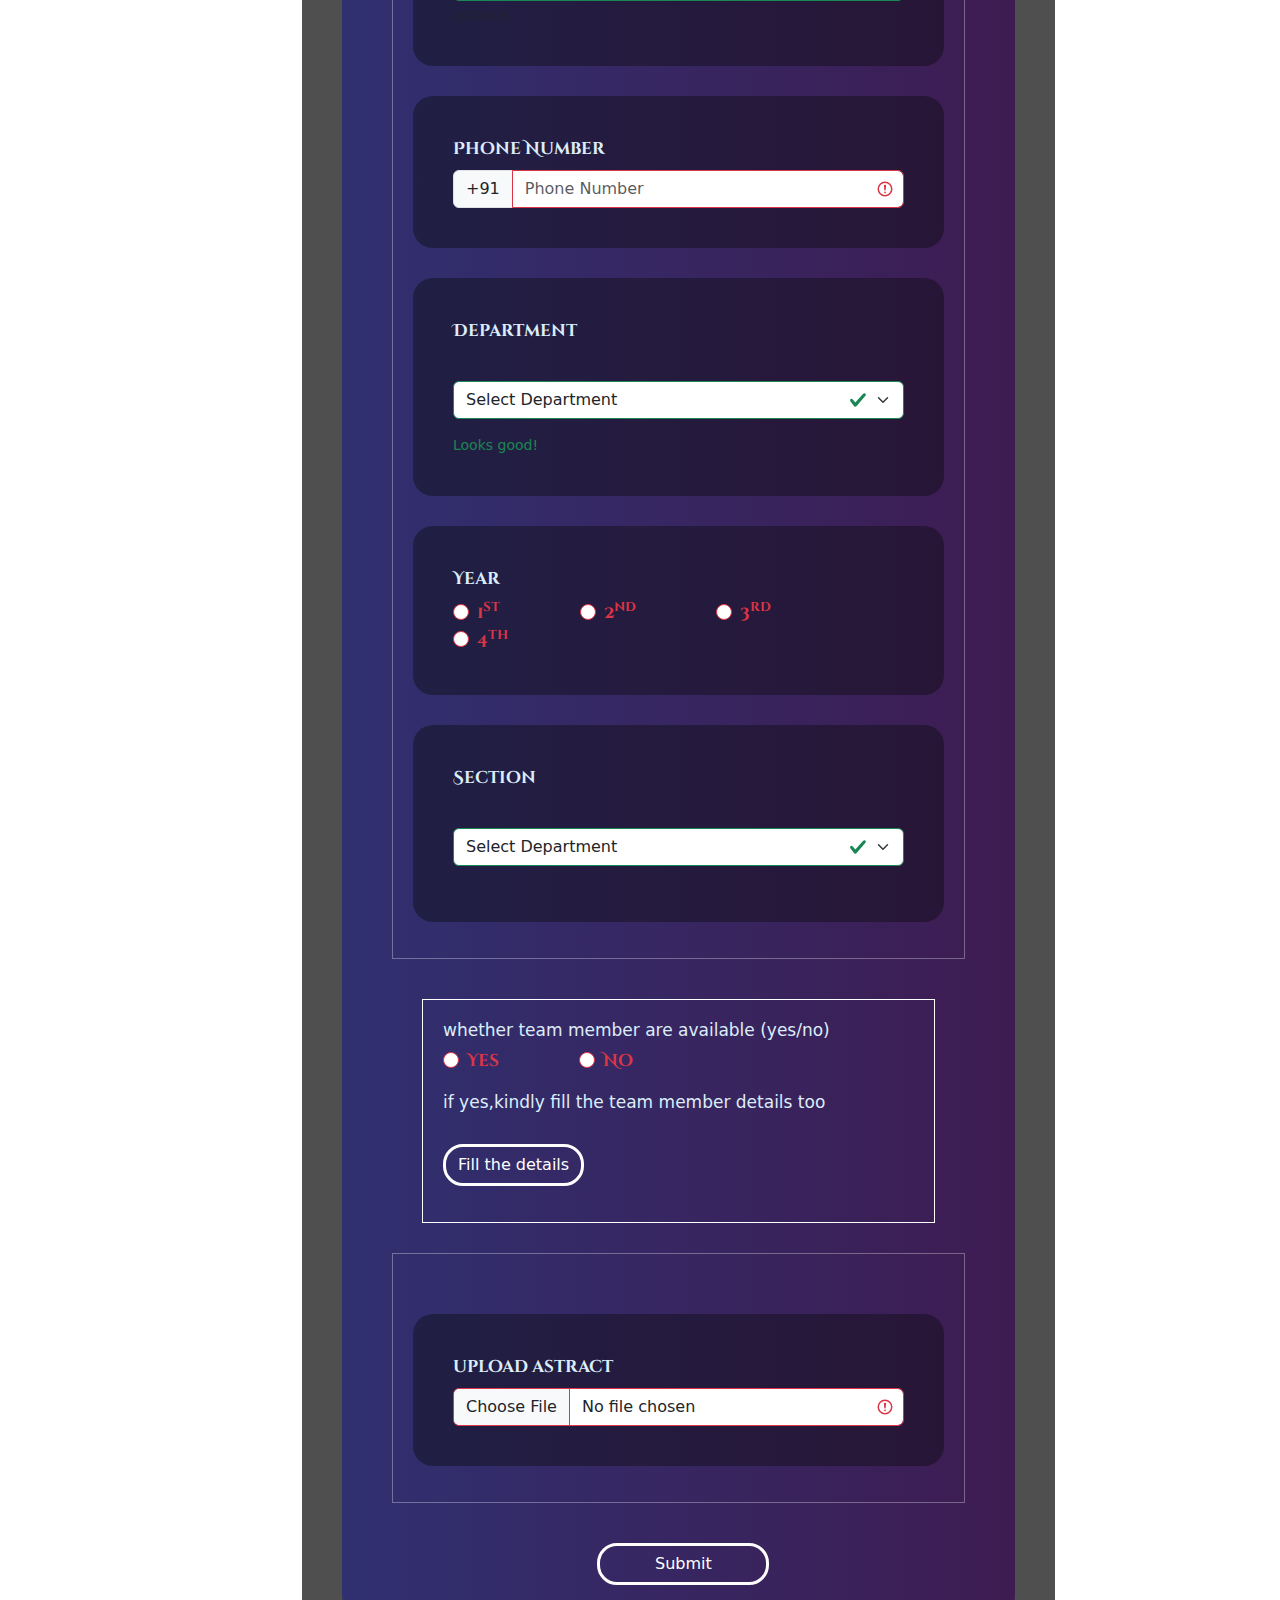
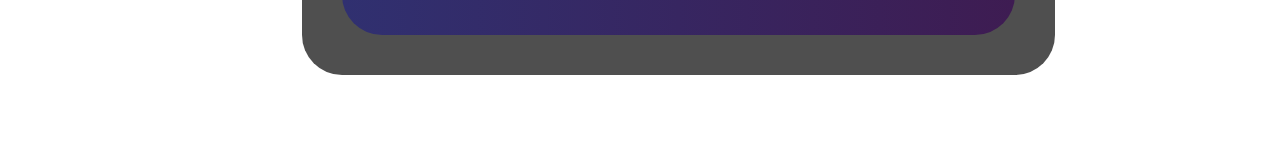
<file: paper_presentation.html>
<html>
    <head>
        <title>multi media</title>
        <link rel="stylesheet" href="stylesheet.css">
        

        
       
        <script src="https://cdn.jsdelivr.net/npm/@popperjs/core@2.9.3/dist/umd/popper.min.js" integrity="sha384-W8fXfP3gkOKtndU4JGtKDvXbO53Wy8SZCQHczT5FMiiqmQfUpWbYdTil/SxwZgAN" crossorigin="anonymous"></script>
        <script src="https://cdn.jsdelivr.net/npm/bootstrap@5.1.1/dist/js/bootstrap.min.js" integrity="sha384-skAcpIdS7UcVUC05LJ9Dxay8AXcDYfBJqt1CJ85S/CFujBsIzCIv+l9liuYLaMQ/" crossorigin="anonymous"></script>
        <script src="https://ajax.googleapis.com/ajax/libs/jquery/2.2.0/jquery.min.js"></script>
    
        <link href="https://cdn.jsdelivr.net/npm/bootstrap@5.1.1/dist/css/bootstrap.min.css" rel="stylesheet" >
        <link rel="stylesheet" href="https://stackpath.bootstrapcdn.com/font-awesome/4.7.0/css/font-awesome.min.css" >
    </head>
    <body>
        <nav class="navbar navbar-expand-lg fixed-top navbar-dark bg-dark">
            <div class="container-fluid">
              <a class="navbar-brand" href="#">CONNAISSANCE <div class="element">
            </div>
            <div class="element">
            </div>
            <div class="element">
            </div></a>
              <button class="navbar-toggler" type="button" data-bs-toggle="collapse" data-bs-target="#navbarNavAltMarkup" aria-controls="navbarNavAltMarkup" aria-expanded="false" aria-label="Toggle navigation">
                <span class="navbar-toggler-icon"></span>
              </button>
              <div class="collapse navbar-collapse" id="navbarNavAltMarkup">
                <div class="navbar-nav">
                  <a class="nav-link active" aria-current="page" href="index.html">Back Home</a>
                  
                </div>
              </div>
            </div>
          </nav>
        <div class="container">
         
            <div class="eve">
                <center> <h1>PAPER PRESENTATION</h1></center>
                <div class="card text-center collapse" id="ins">
                    <div class="card bg-dark text-white">
                        <div style="background-color: rgba(25, 12, 39, 0.842); width: 100%;height:100%; padding: 30px;position:absolute;z-index: 0;
                
                        opacity: 90%;"></div>
                        <img src="image/paper2.jpg" class="card-img" style="height: 50%;" alt="...">
                        <div class="card-img-overlay" style="height: 50%;">
                          <h2>INSTRUCTION</h2>
                          <ol type="i">
                              <li><b>Topic:</b>any current computer trends</li>
                              <li><b>Duration of presentation:</b>5 mins per team</li>
                              <li>upload your abstract below</li>
                              
                          </ol>
                          <h5>all the best!!! Do your best</h5>
                        </div>
                      </div>
                   
                  </div>
                <div class="eve-form">
                  <div class="bur">
                    
                    <center>
                      <h1>Read instructions before filling form</h1>
                      <button class="btn btn-primary" type="button" data-bs-toggle="collapse" data-bs-target="#ins"  >
                      instruction
                    </button></center>
                  </div>
                  <div class="form-reg">
                   
                    <form class="was-validated">
                        <fieldset>
                            <legend>Team Leader Details</legend>
                        <div class="mb-3 ">
                            <label for="first_name" class="form-label">First name</label>
                            <input type="text"class="form-control" name="fname" id="first_name" tabindex="1" maxlength="30" placeholder="First name" autofocus required>
                            <div class="valid-feedback">
                                Looks good!
                              </div>
                        </div>
                          <div class="mb-3">
                            <label for="last_name" class="form-label">Last name</label>
                            <input type="text" name="lname" id="last_name"  class="form-control"tabindex="2" required>
                            <div class="valid-feedback">
                                Looks good!
                              </div>
                          </div>
                          <div class="mb-3">
                            <label  class="form-label">College</label>
                            <input typ="text" class="form-control"value="KONGU ENGINEERING COLLEGE" placeholder="KONGU ENGINEERING COLLEGE"readonly>
                          </div>
                          <div class="mb-3">
                            <label for="roll_number" class="form-label">Roll Number</label>
                            <input type="text" id="roll_number" class="form-control"pattern="[0-9]{2}[A-Za-z]{3}[0-9]{3}" required>
                            <div class="valid-feedback">
                                Looks good!
                              </div>
                              <div class="invalid-feedback">
                                give roll number in this formate(19CSR149)
                              </div>
                          </div>
                        <div class="mb-3">
                          <label for="exampleInputEmail1" class="form-label">Email address</label>
                          <input type="email" class="form-control" pattern="[A-Za-z_.0-9]{3,}@kongu.edu" id="exampleInputEmail1" required >
                          
                          <div class="valid-feedback">
                            Looks good!
                          </div>
                          <div class="invalid-feedback">
                            use kongu mail id.
                          </div>
                        </div>
                        <div class="mb-3">
                            <label class="form-label">Email address</label>
                            <input type="text" class="form-control"  pattern="[A-Za-z_.0-9]{3,}@[A-Za-z.]{3,}" >
                            <div id="emailHelp" class="form-text">optional</div>
                            
                          </div>
                       
                          <div class=" mb-3 ">
                            <label class="form-label">Phone Number</label>
                            <div class="mb3 input-group">
                                <span class="input-group-text" id="basic-addon1">+91</span>
                            <input type="tel" class="form-control"pattern="[6789]{1}[0-9]{9}" placeholder="Phone Number" required>
                            </div>
                            <span></span>
                          </div>
                          <div class="mb-3">
                            <label  class="form-label">Department</label>
                            <select class="form-select form-select-md mb-3" aria-label=".form-select-lg example" required>
                                <option >Select Department</option>
                                <option value="1">CSE</option>
                                <option value="2">IT</option>
                                <option value="3">EEE</option>
                                <option value="4">ECE</option>
                                <option value="5">AUT</option>
                                <option value="6">FT</option>
                                <option value="7">MTS</option>
                                <option value="8">EIE</option>
                              </select>
                              <div class="valid-feedback">
                                Looks good!
                              </div>
                          </div>
                          <div class="mb-3">
                            <label for="exampleInputPassword1" class="form-label">Year</label><br>
                            <div class="form-check form-check-inline ">
                                <input class="form-check-input" type="radio" name="flexRadioDefault" id="flexRadioDefault1" required>
                                <label class="form-check-label" for="flexRadioDefault1">
                                  1<sup>st</sup>
                                </label>
                              </div>
                              <div class="form-check form-check-inline">
                                <input class="form-check-input" type="radio" name="flexRadioDefault" id="flexRadioDefault1" required>
                                <label class="form-check-label" for="flexRadioDefault1">
                                    2<sup>nd</sup>
                                </label>
                              </div>
                              <div class="form-check form-check-inline">
                                <input class="form-check-input" type="radio" name="flexRadioDefault" id="flexRadioDefault1" required>
                                <label class="form-check-label" for="flexRadioDefault1">
                                    3<sup>rd</sup>
                                </label>
                              </div>
                              <div class="form-check form-check-inline">
                                <input class="form-check-input" type="radio" name="flexRadioDefault" id="flexRadioDefault1" required>
                                <label class="form-check-label" for="flexRadioDefault1">
                                    4<sup>th</sup>
                                </label>
                              </div>
                          
                          </div>
                          <div class="mb-3">
                            <label  class="form-label">Section</label>
                            <select class="form-select form-select-md mb-3" aria-label=".form-select-lg example" required>
                                <option >Select Department</option>
                                <option value="1">A</option>
                                <option value="2">B</option>
                                <option value="3">C</option>
                                <option value="3">D</option>
                               
                              </select>
                          </div>
                          </fieldset>
                          <div class="willing" style="padding: 20px;border:1px solid white;margin: 30px;">

                            <h4 class="member">whether team member are available  (yes/no)</h4>
                          <div class="form-check form-check-inline ">
                            <input class="form-check-input" type="radio" name="flexRadioDefault" id="flexRadioDefault1" required>
                            <label class="form-check-label" for="flexRadioDefault1">
                             Yes
                            </label>
                          </div>
                          <div class="form-check form-check-inline">
                            <input class="form-check-input" type="radio" name="flexRadioDefault" id="flexRadioDefault1" required>
                            <label class="form-check-label" for="flexRadioDefault1">
                                No
                            </label>
                          </div>

                          <p>
                            <h4 >if yes,kindly fill the team member details too</h4><br>
                            <button class="btn btn-secondary "  type="button" data-bs-toggle="collapse" data-bs-target="#member">
                              Fill the details
                            </button>

                          </p>
                          </div>
                          
                        
                          <div class="collapse" id="member">
                            <fieldset >
                              <legend>1<sup>st</sup>  member</legend>
                          <div class="mb-3 ">
                              <label for="first_name" class="form-label">First name</label>
                              <input type="text"class="form-control" name="fname" id="first_name" tabindex="1" maxlength="30" placeholder="First name" autofocus>
                              <div class="valid-feedback">
                                  Looks good!
                                </div>
                          </div>
                            <div class="mb-3">
                              <label for="last_name" class="form-label">Last name</label>
                              <input type="text" name="lname" id="last_name"  class="form-control"tabindex="2" >
                              <div class="valid-feedback">
                                  Looks good!
                                </div>
                            </div>
                            <div class="mb-3">
                              <label  class="form-label">College</label>
                              <input typ="text" class="form-control"value="KONGU ENGINEERING COLLEGE" placeholder="KONGU ENGINEERING COLLEGE"readonly>
                            </div>
                            <div class="mb-3">
                              <label for="roll_number" class="form-label">Roll Number</label>
                              <input type="text" id="roll_number" class="form-control"pattern="[0-9]{2}[A-Za-z]{3}[0-9]{3}" >
                              <div class="valid-feedback">
                                  Looks good!
                                </div>
                                <div class="invalid-feedback">
                                  give roll number in this formate(19CSR149)
                                </div>
                            </div>
                          <div class="mb-3">
                            <label for="exampleInputEmail1" class="form-label">Email address</label>
                            <input type="email" class="form-control" pattern="[A-Za-z_.0-9]{3,}@kongu.edu" required >
                            
                            <div class="valid-feedback">
                              Looks good!
                            </div>
                            <div class="invalid-feedback">
                              use kongu mail id.
                            </div>
                          </div>
                          <div class="mb-3">
                              <label class="form-label">Email address</label>
                              <input type="text" class="form-control"  pattern="[A-Za-z_.0-9]{3,}@[A-Za-z.]{3,}" >
                              <div id="emailHelp" class="form-text">optional</div>
                              
                            </div>
                         
                            <div class=" mb-3 ">
                              <label class="form-label">Phone Number</label>
                              <div class="mb3 input-group">
                                  <span class="input-group-text" id="basic-addon1">+91</span>
                              <input type="tel" class="form-control"pattern="[6789]{1}[0-9]{9}" placeholder="Phone Number" >
                              </div>
                              <span></span>
                            </div>
                            <div class="mb-3">
                              <label  class="form-label">Department</label>
                              <select class="form-select form-select-md mb-3" aria-label=".form-select-lg example" >
                                  <option >Select Department</option>
                                  <option value="1">CSE</option>
                                  <option value="2">IT</option>
                                  <option value="3">EEE</option>
                                  <option value="4">ECE</option>
                                  <option value="5">AUT</option>
                                  <option value="6">FT</option>
                                  <option value="7">MTS</option>
                                  <option value="8">EIE</option>
                                </select>
                                <div class="valid-feedback">
                                  Looks good!
                                </div>
                            </div>
                            <div class="mb-3">
                              <label for="exampleInputPassword1" class="form-label">Year</label><br>
                              <div class="form-check form-check-inline ">
                                  <input class="form-check-input" type="radio"   >
                                  <label class="form-check-label" for="flexRadioDefault1">
                                    1<sup>st</sup>
                                  </label>
                                </div>
                                <div class="form-check form-check-inline">
                                  <input class="form-check-input" type="radio"  >
                                  <label class="form-check-label" for="flexRadioDefault1">
                                      2<sup>nd</sup>
                                  </label>
                                </div>
                                <div class="form-check form-check-inline">
                                  <input class="form-check-input" type="radio" >
                                  <label class="form-check-label" for="flexRadioDefault1">
                                      3<sup>rd</sup>
                                  </label>
                                </div>
                                <div class="form-check form-check-inline">
                                  <input class="form-check-input" type="radio"  >
                                  <label class="form-check-label" for="flexRadioDefault1">
                                      4<sup>th</sup>
                                  </label>
                                </div>
                            
                            </div>
                            <div class="mb-3">
                              <label  class="form-label">Section</label>
                              <select class="form-select form-select-md mb-3" aria-label=".form-select-lg example" >
                                  <option >Select Department</option>
                                  <option value="1">A</option>
                                  <option value="2">B</option>
                                  <option value="3">C</option>
                                  <option value="3">D</option>
                                 
                                </select>
                            </div>
                            </fieldset>
                          </div>
                          
                          <fieldset>
                            <div class="mb-3">
                             <label  class="form-label">upload astract</label><br>
                             <input type="file" class="form-control" required >
                            </div>
                          
                           
                            
                         
                     </fieldset>
                        
                        <div class="d-grid gap-2 d-md-flex justify-content-md-center">
                            <input type="submit" class="btn btn-primary " class="submit">
                            
                          </div>
                      </form>
                   
                  </div>
                </div>
            </div>
         
          
        </div>
    </body>
</html>
</file>
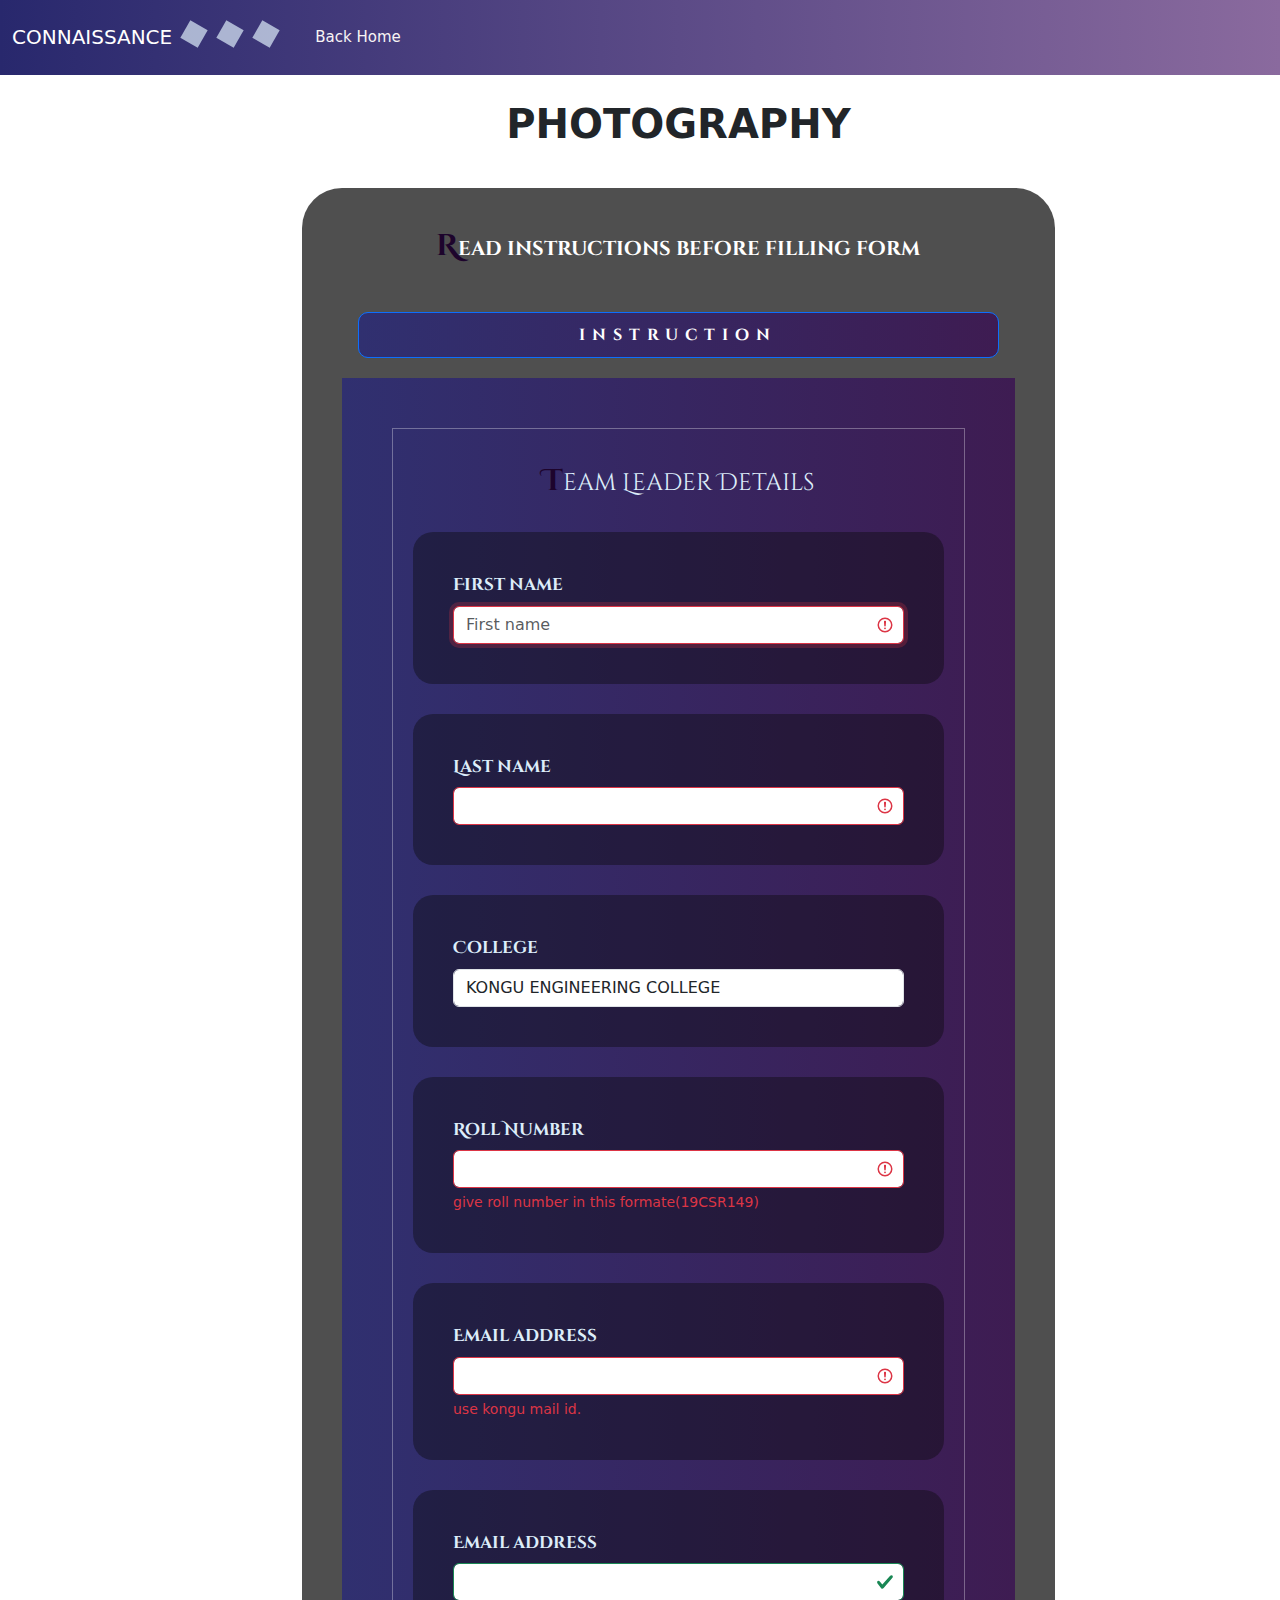
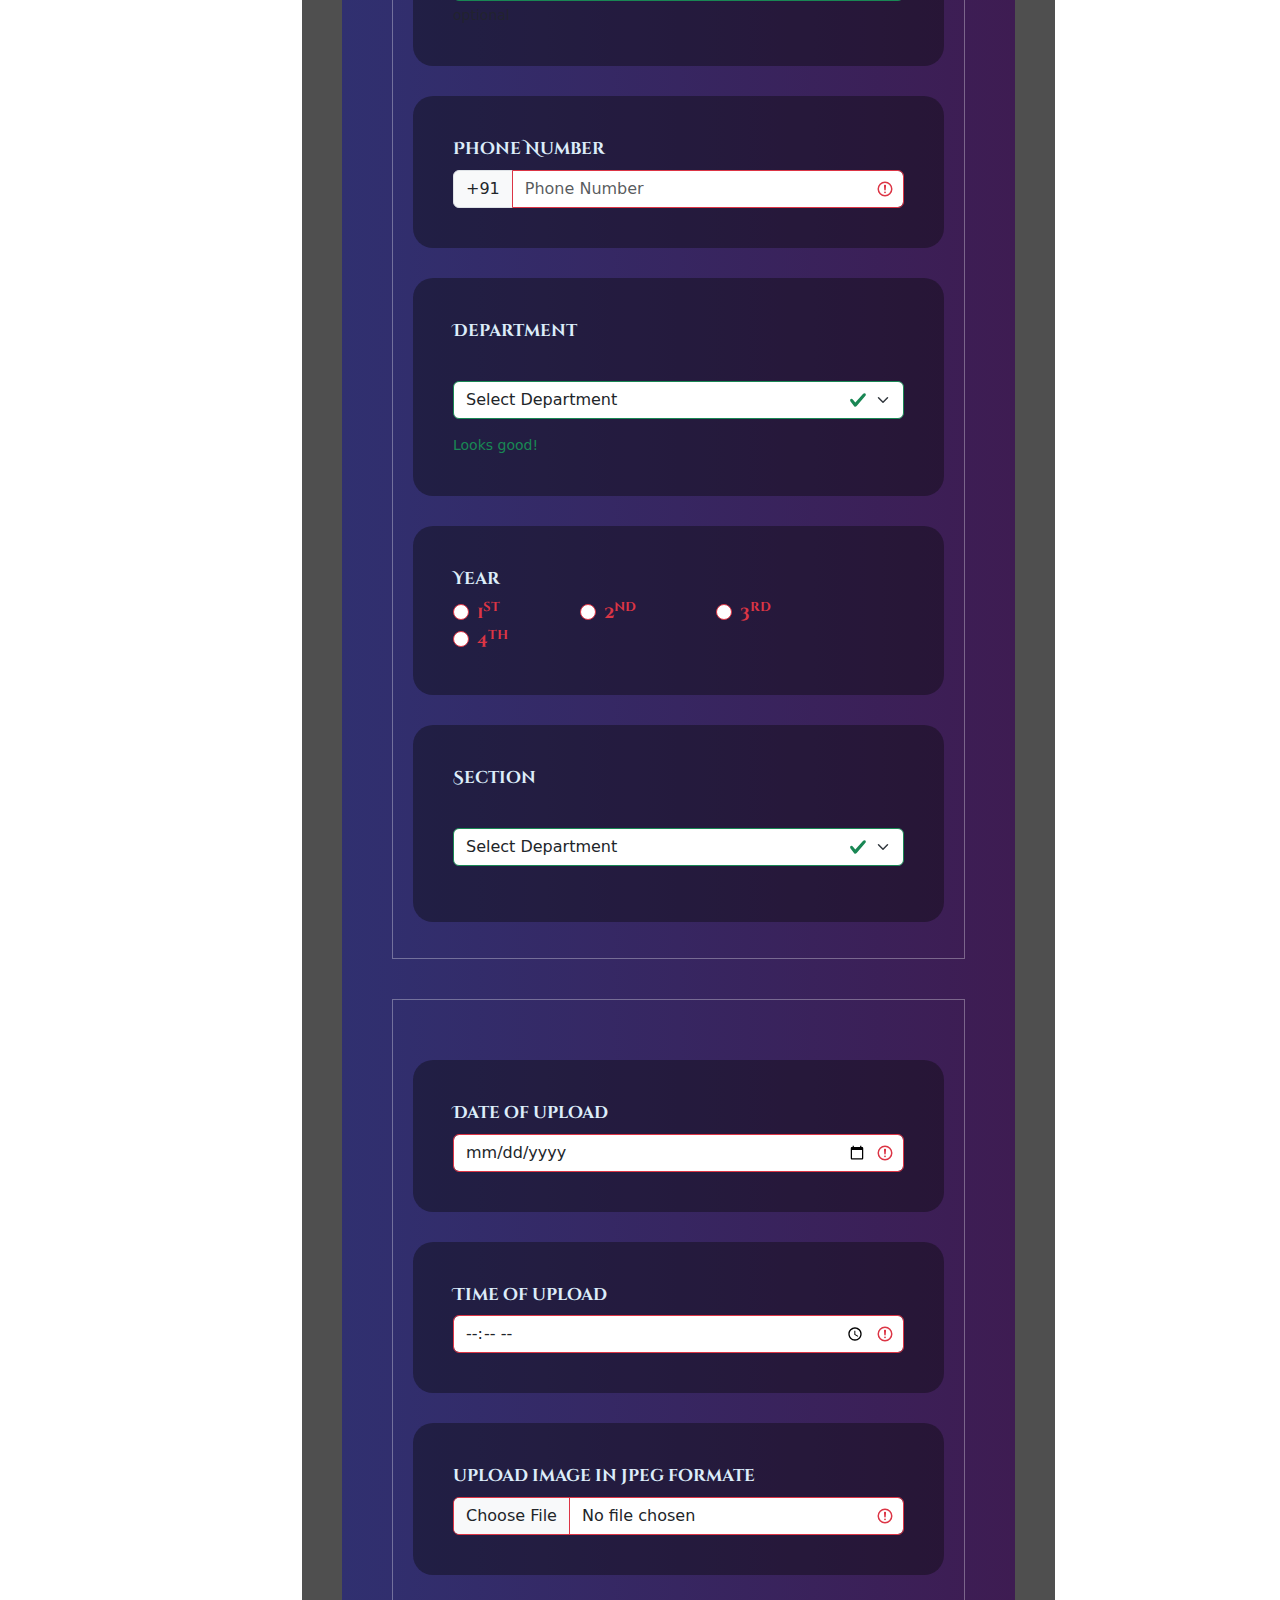
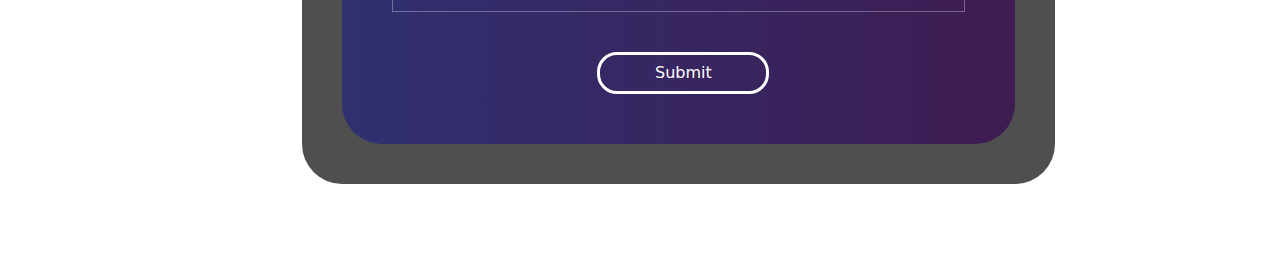
<file: photography.html>
<html>
    <head>
        <title>multi media</title>
        <link rel="stylesheet" href="stylesheet.css">
        

        
       
        <script src="https://cdn.jsdelivr.net/npm/@popperjs/core@2.9.3/dist/umd/popper.min.js" integrity="sha384-W8fXfP3gkOKtndU4JGtKDvXbO53Wy8SZCQHczT5FMiiqmQfUpWbYdTil/SxwZgAN" crossorigin="anonymous"></script>
        <script src="https://cdn.jsdelivr.net/npm/bootstrap@5.1.1/dist/js/bootstrap.min.js" integrity="sha384-skAcpIdS7UcVUC05LJ9Dxay8AXcDYfBJqt1CJ85S/CFujBsIzCIv+l9liuYLaMQ/" crossorigin="anonymous"></script>
        <script src="https://ajax.googleapis.com/ajax/libs/jquery/2.2.0/jquery.min.js"></script>
    
        <link href="https://cdn.jsdelivr.net/npm/bootstrap@5.1.1/dist/css/bootstrap.min.css" rel="stylesheet" >
        <link rel="stylesheet" href="https://stackpath.bootstrapcdn.com/font-awesome/4.7.0/css/font-awesome.min.css" >
    </head>
    <body>
        <nav class="navbar navbar-expand-lg fixed-top navbar-dark bg-dark">
            <div class="container-fluid">
              <a class="navbar-brand" href="#">CONNAISSANCE <div class="element">
            </div>
            <div class="element">
            </div>
            <div class="element">
            </div></a>
              <button class="navbar-toggler" type="button" data-bs-toggle="collapse" data-bs-target="#navbarNavAltMarkup" aria-controls="navbarNavAltMarkup" aria-expanded="false" aria-label="Toggle navigation">
                <span class="navbar-toggler-icon"></span>
              </button>
              <div class="collapse navbar-collapse" id="navbarNavAltMarkup">
                <div class="navbar-nav">
                  <a class="nav-link active" aria-current="page" href="index.html">Back Home</a>
                  
                </div>
              </div>
            </div>
          </nav>
        <div class="container">
         
            <div class="eve">
                <center> <h1>PHOTOGRAPHY</h1></center>
                <div class="card text-center collapse" id="ins"  >
                    <div class="card bg-dark text-white">
                        <div style="background-color: rgba(25, 12, 39, 0.842); width: 100%;height:100%; padding: 30px;position:absolute;z-index: 0;
                
                        opacity: 90%;"></div>
                        <img src="image/photography.jfif" class="card-img" alt="...">
                        <div class="card-img-overlay">
                          <h2>INSTRUCTION</h2>
                <ol type="i">
                    <li><b>Topic:</b>  scenery picture</li>
                    <li>no extra editing are allowed (minor editing is allowed)</li>
                    <li>upload your photography below</li>
                    <li>based on upload date and time score will be allotted,as soon as you upload score will be more</li>
                    
                </ol>
                <h5>all the best!!! Do your best</h5>
                        </div>
                      </div>
                   
                  </div>
                <div class="eve-form">
                  <div class="bur">
                    
                    <center>
                      <h1>Read instructions before filling form</h1>
                      <button class="btn btn-primary" type="button" data-bs-toggle="collapse" data-bs-target="#ins"  >
                      instruction
                    </button></center>
                  </div>
                  <div class="form-reg">
                   
                    <form class="was-validated">
                        <fieldset>
                            <legend>Team Leader Details</legend>
                        <div class="mb-3 ">
                            <label for="first_name" class="form-label">First name</label>
                            <input type="text"class="form-control" name="fname" id="first_name" tabindex="1" maxlength="30" placeholder="First name" autofocus required>
                            <div class="valid-feedback">
                                Looks good!
                              </div>
                        </div>
                          <div class="mb-3">
                            <label for="last_name" class="form-label">Last name</label>
                            <input type="text" name="lname" id="last_name"  class="form-control"tabindex="2" required>
                            <div class="valid-feedback">
                                Looks good!
                              </div>
                          </div>
                          <div class="mb-3">
                            <label  class="form-label">College</label>
                            <input typ="text" class="form-control"value="KONGU ENGINEERING COLLEGE" placeholder="KONGU ENGINEERING COLLEGE"readonly>
                          </div>
                          <div class="mb-3">
                            <label for="roll_number" class="form-label">Roll Number</label>
                            <input type="text" id="roll_number" class="form-control"pattern="[0-9]{2}[A-Za-z]{3}[0-9]{3}" required>
                            <div class="valid-feedback">
                                Looks good!
                              </div>
                              <div class="invalid-feedback">
                                give roll number in this formate(19CSR149)
                              </div>
                          </div>
                        <div class="mb-3">
                          <label for="exampleInputEmail1" class="form-label">Email address</label>
                          <input type="email" class="form-control" pattern="[A-Za-z_.0-9]{3,}@kongu.edu" id="exampleInputEmail1" required aria-describedby="emailHelp">
                          
                          <div class="valid-feedback">
                            Looks good!
                          </div>
                          <div class="invalid-feedback">
                            use kongu mail id.
                          </div>
                        </div>
                        <div class="mb-3">
                            <label class="form-label">Email address</label>
                            <input type="text" class="form-control"  pattern="[A-Za-z_.0-9]{3,}@[A-Za-z.]{3,}" >
                            <div id="emailHelp" class="form-text">optional</div>
                            
                          </div>
                       
                          <div class=" mb-3 ">
                            <label class="form-label">Phone Number</label>
                            <div class="mb3 input-group">
                                <span class="input-group-text" id="basic-addon1">+91</span>
                            <input type="tel" class="form-control"pattern="[6789]{1}[0-9]{9}" placeholder="Phone Number" required>
                            </div>
                            <span></span>
                          </div>
                          <div class="mb-3">
                            <label  class="form-label">Department</label>
                            <select class="form-select form-select-md mb-3" aria-label=".form-select-lg example" required>
                                <option >Select Department</option>
                                <option value="1">CSE</option>
                                <option value="2">IT</option>
                                <option value="3">EEE</option>
                                <option value="4">ECE</option>
                                <option value="5">AUT</option>
                                <option value="6">FT</option>
                                <option value="7">MTS</option>
                                <option value="8">EIE</option>
                              </select>
                              <div class="valid-feedback">
                                Looks good!
                              </div>
                          </div>
                          <div class="mb-3">
                            <label for="exampleInputPassword1" class="form-label">Year</label><br>
                            <div class="form-check form-check-inline ">
                                <input class="form-check-input" type="radio" name="flexRadioDefault" id="flexRadioDefault1" required>
                                <label class="form-check-label" for="flexRadioDefault1">
                                  1<sup>st</sup>
                                </label>
                              </div>
                              <div class="form-check form-check-inline">
                                <input class="form-check-input" type="radio" name="flexRadioDefault" id="flexRadioDefault1" required>
                                <label class="form-check-label" for="flexRadioDefault1">
                                    2<sup>nd</sup>
                                </label>
                              </div>
                              <div class="form-check form-check-inline">
                                <input class="form-check-input" type="radio" name="flexRadioDefault" id="flexRadioDefault1" required>
                                <label class="form-check-label" for="flexRadioDefault1">
                                    3<sup>rd</sup>
                                </label>
                              </div>
                              <div class="form-check form-check-inline">
                                <input class="form-check-input" type="radio" name="flexRadioDefault" id="flexRadioDefault1" required>
                                <label class="form-check-label" for="flexRadioDefault1">
                                    4<sup>th</sup>
                                </label>
                              </div>
                          
                          </div>
                          <div class="mb-3">
                            <label  class="form-label">Section</label>
                            <select class="form-select form-select-md mb-3" aria-label=".form-select-lg example" required>
                                <option >Select Department</option>
                                <option value="1">A</option>
                                <option value="2">B</option>
                                <option value="3">C</option>
                                <option value="3">D</option>
                               
                              </select>
                          </div>
                          </fieldset>
              
                          
                        
    
                          
                          <fieldset>
                            <div class="mb-3">
                              <label  class="form-label">Date of upload</label><br>
                              <input class="form-control"type="date" required>
                            </div>
                            <div class="mb-3">
                              <label  class="form-label">Time of upload</label><br>
                              <input type="time" class="form-control" required>
                            </div>
                            <div class="mb-3">
                              <label  class="form-label">upload image in jpeg formate</label><br>
                              <input type="file" class="form-control" required>
                            </div>
                     </fieldset>
                        
                        <div class="d-grid gap-2 d-md-flex justify-content-md-center">
                            <input type="submit" class="btn btn-primary " class="submit">
                            
                          </div>
                      </form>
                   
                  </div>
                </div>
            </div>
         
          
        </div>
    </body>
</html>
</file>
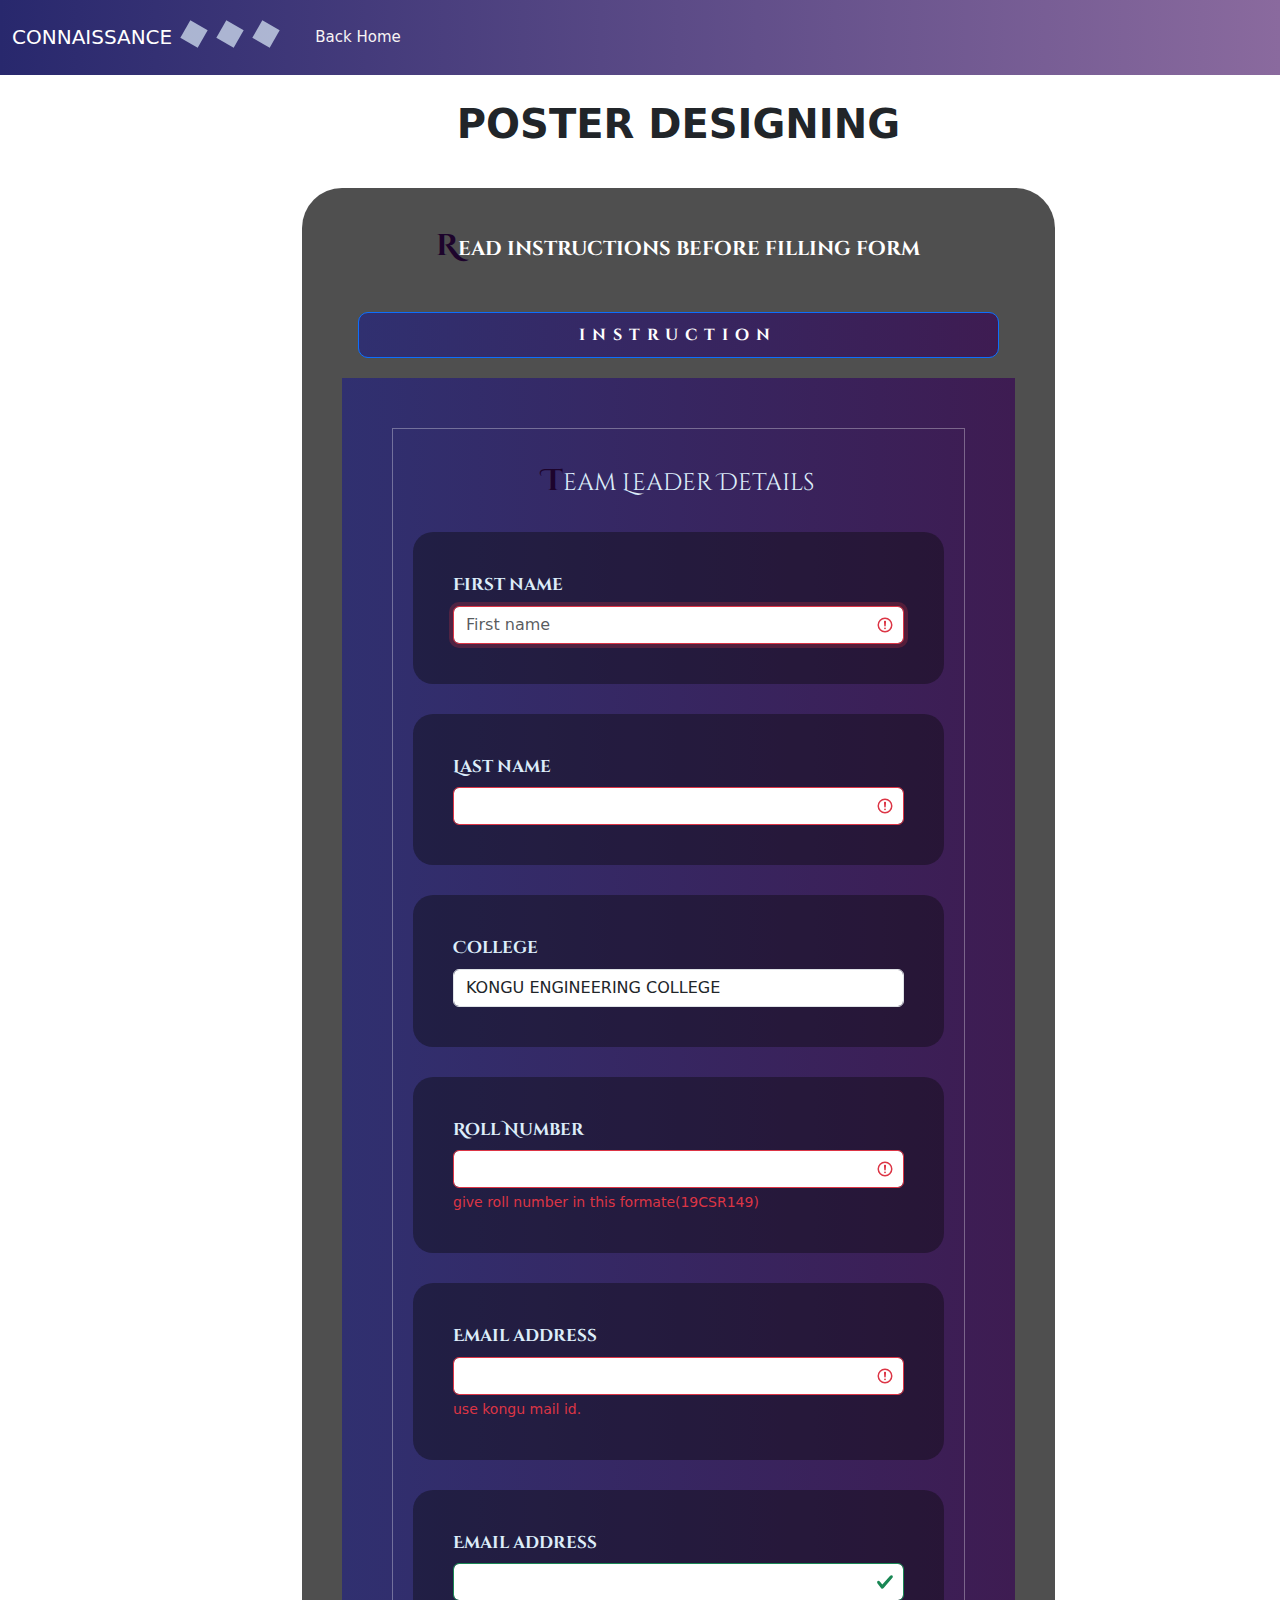
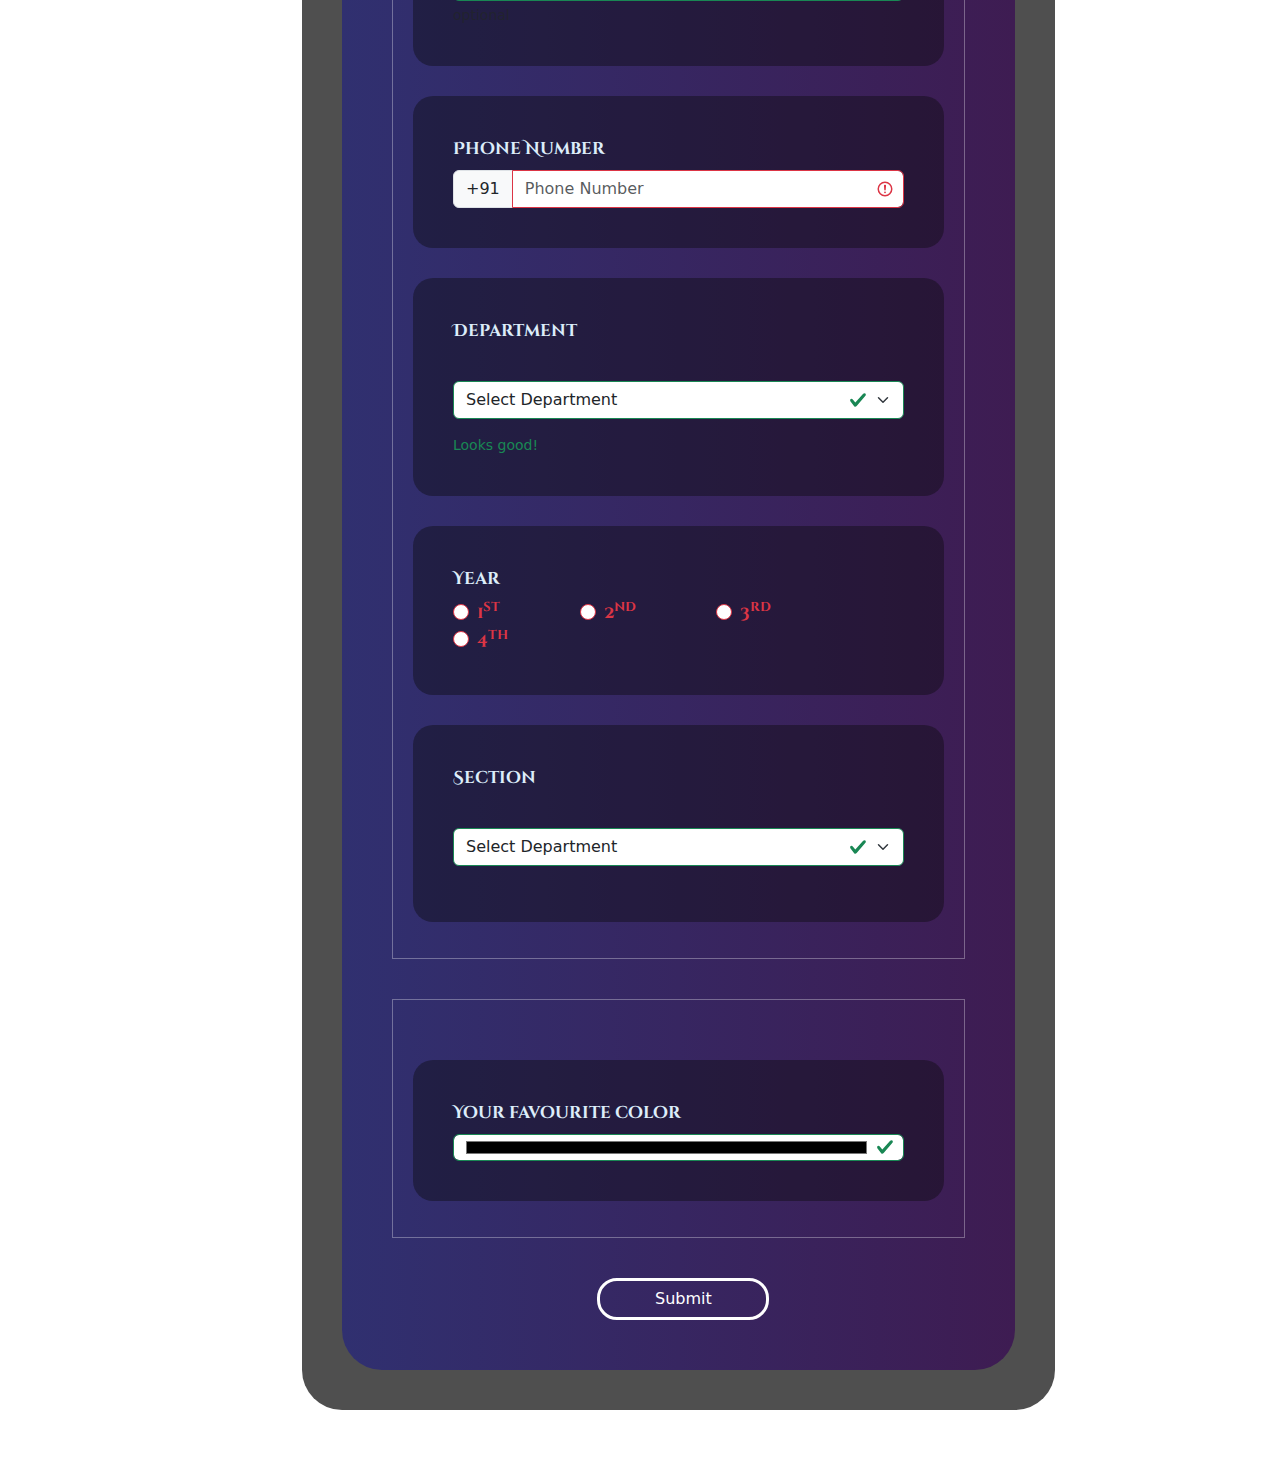
<file: poster_design.html>
<html>
    <head>
        <title>multi media</title>
        <link rel="stylesheet" href="stylesheet.css">
        

        
       
        <script src="https://cdn.jsdelivr.net/npm/@popperjs/core@2.9.3/dist/umd/popper.min.js" integrity="sha384-W8fXfP3gkOKtndU4JGtKDvXbO53Wy8SZCQHczT5FMiiqmQfUpWbYdTil/SxwZgAN" crossorigin="anonymous"></script>
        <script src="https://cdn.jsdelivr.net/npm/bootstrap@5.1.1/dist/js/bootstrap.min.js" integrity="sha384-skAcpIdS7UcVUC05LJ9Dxay8AXcDYfBJqt1CJ85S/CFujBsIzCIv+l9liuYLaMQ/" crossorigin="anonymous"></script>
        <script src="https://ajax.googleapis.com/ajax/libs/jquery/2.2.0/jquery.min.js"></script>
    
        <link href="https://cdn.jsdelivr.net/npm/bootstrap@5.1.1/dist/css/bootstrap.min.css" rel="stylesheet" >
        <link rel="stylesheet" href="https://stackpath.bootstrapcdn.com/font-awesome/4.7.0/css/font-awesome.min.css" >
    </head>
    <body>
        <nav class="navbar navbar-expand-lg fixed-top navbar-dark bg-dark">
            <div class="container-fluid">
              <a class="navbar-brand" href="#">CONNAISSANCE <div class="element">
            </div>
            <div class="element">
            </div>
            <div class="element">
            </div></a>
              <button class="navbar-toggler" type="button" data-bs-toggle="collapse" data-bs-target="#navbarNavAltMarkup" aria-controls="navbarNavAltMarkup" aria-expanded="false" aria-label="Toggle navigation">
                <span class="navbar-toggler-icon"></span>
              </button>
              <div class="collapse navbar-collapse" id="navbarNavAltMarkup">
                <div class="navbar-nav">
                  <a class="nav-link active" aria-current="page" href="index.html">Back Home</a>
                  
                </div>
              </div>
            </div>
          </nav>
        <div class="container">
         
            <div class="eve">
                <center> <h1>POSTER DESIGNING</h1></center>
                <div class="card text-center collapse" id="ins"  >
                    <div class="card bg-dark text-white">
                        <div style="background-color: rgba(25, 12, 39, 0.842); width: 100%;height:100%; padding: 30px;position:absolute;z-index: 0;
                
                        opacity: 90%;"></div>
                        <img src="image/poster.jpg" class="card-img" alt="...">
                        <div class="card-img-overlay">
                          <h2>INSTRUCTION</h2>
                          <ol type="i">
                              <li><b>Topic:</b>will be informed on event day</li>
                              <li><b>Duration of contest:</b>2 hours (start at 23 Sept 2021 3:00pm-ends at 23 Sept 2021 5:00pm)</li>
                              <li>give your favourite color,according to that topic is alloted</li>
                              
                          </ol>
                          <h5>all the best!!! Do your best</h5>
                        </div>
                      </div>
                   
                  </div>
                <div class="eve-form">
                  <div class="bur">
                    
                    <center>
                      <h1>Read instructions before filling form</h1>
                      <button class="btn btn-primary" type="button" data-bs-toggle="collapse" data-bs-target="#ins" >
                      instruction
                    </button></center>
                  </div>
                  <div class="form-reg">
                   
                    <form class="was-validated">
                        <fieldset>
                            <legend>Team Leader Details</legend>
                        <div class="mb-3 ">
                            <label for="first_name" class="form-label">First name</label>
                            <input type="text"class="form-control" name="fname" id="first_name" tabindex="1" maxlength="30" placeholder="First name" autofocus required>
                            <div class="valid-feedback">
                                Looks good!
                              </div>
                        </div>
                          <div class="mb-3">
                            <label for="last_name" class="form-label">Last name</label>
                            <input type="text" name="lname" id="last_name"  class="form-control"tabindex="2" required>
                            <div class="valid-feedback">
                                Looks good!
                              </div>
                          </div>
                          <div class="mb-3">
                            <label  class="form-label">College</label>
                            <input typ="text" class="form-control"value="KONGU ENGINEERING COLLEGE" placeholder="KONGU ENGINEERING COLLEGE"readonly>
                          </div>
                          <div class="mb-3">
                            <label for="roll_number" class="form-label">Roll Number</label>
                            <input type="text" id="roll_number" class="form-control"pattern="[0-9]{2}[A-Za-z]{3}[0-9]{3}" required>
                            <div class="valid-feedback">
                                Looks good!
                              </div>
                              <div class="invalid-feedback">
                                give roll number in this formate(19CSR149)
                              </div>
                          </div>
                        <div class="mb-3">
                          <label for="exampleInputEmail1" class="form-label">Email address</label>
                          <input type="email" class="form-control" pattern="[A-Za-z_.0-9]{3,}@kongu.edu" id="exampleInputEmail1" required aria-describedby="emailHelp">
                          
                          <div class="valid-feedback">
                            Looks good!
                          </div>
                          <div class="invalid-feedback">
                            use kongu mail id.
                          </div>
                        </div>
                        <div class="mb-3">
                            <label class="form-label">Email address</label>
                            <input type="text" class="form-control"  pattern="[A-Za-z_.0-9]{3,}@[A-Za-z.]{3,}" >
                            <div id="emailHelp" class="form-text">optional</div>
                            
                          </div>
                       
                          <div class=" mb-3 ">
                            <label class="form-label">Phone Number</label>
                            <div class="mb3 input-group">
                                <span class="input-group-text" id="basic-addon1">+91</span>
                            <input type="tel" class="form-control"pattern="[6789]{1}[0-9]{9}" placeholder="Phone Number" required>
                            </div>
                            <span></span>
                          </div>
                          <div class="mb-3">
                            <label  class="form-label">Department</label>
                            <select class="form-select form-select-md mb-3" aria-label=".form-select-lg example" required>
                                <option >Select Department</option>
                                <option value="1">CSE</option>
                                <option value="2">IT</option>
                                <option value="3">EEE</option>
                                <option value="4">ECE</option>
                                <option value="5">AUT</option>
                                <option value="6">FT</option>
                                <option value="7">MTS</option>
                                <option value="8">EIE</option>
                              </select>
                              <div class="valid-feedback">
                                Looks good!
                              </div>
                          </div>
                          <div class="mb-3">
                            <label for="exampleInputPassword1" class="form-label">Year</label><br>
                            <div class="form-check form-check-inline ">
                                <input class="form-check-input" type="radio" name="flexRadioDefault" id="flexRadioDefault1" required>
                                <label class="form-check-label" for="flexRadioDefault1">
                                  1<sup>st</sup>
                                </label>
                              </div>
                              <div class="form-check form-check-inline">
                                <input class="form-check-input" type="radio" name="flexRadioDefault" id="flexRadioDefault1" required>
                                <label class="form-check-label" for="flexRadioDefault1">
                                    2<sup>nd</sup>
                                </label>
                              </div>
                              <div class="form-check form-check-inline">
                                <input class="form-check-input" type="radio" name="flexRadioDefault" id="flexRadioDefault1" required>
                                <label class="form-check-label" for="flexRadioDefault1">
                                    3<sup>rd</sup>
                                </label>
                              </div>
                              <div class="form-check form-check-inline">
                                <input class="form-check-input" type="radio" name="flexRadioDefault" id="flexRadioDefault1" required>
                                <label class="form-check-label" for="flexRadioDefault1">
                                    4<sup>th</sup>
                                </label>
                              </div>
                          
                          </div>
                          <div class="mb-3">
                            <label  class="form-label">Section</label>
                            <select class="form-select form-select-md mb-3" aria-label=".form-select-lg example" required>
                                <option >Select Department</option>
                                <option value="1">A</option>
                                <option value="2">B</option>
                                <option value="3">C</option>
                                <option value="3">D</option>
                               
                              </select>
                          </div>
                          </fieldset>
              
                          
                        
    
                          
                          <fieldset>
                            <div class="mb-3">
                              <label  class="form-label">Your favourite color</label><br>
                              <input class="form-control"type="color" name="favcolor"  type="color" required>
                            </div>
                           
                     </fieldset>
                        
                        <div class="d-grid gap-2 d-md-flex justify-content-md-center">
                            <input type="submit" class="btn btn-primary " class="submit">
                            
                          </div>
                      </form>
                   
                  </div>
                </div>
            </div>
         
          
        </div>
    </body>
</html>
</file>
<file: stylesheet.css>
@import url("https://fonts.googleapis.com/css?family=Luckiest+Guy");
@import url('https://fonts.googleapis.com/css2?family=Kaushan+Script&display=swap');
@import url('https://fonts.googleapis.com/css2?family=Audiowide&family=Monoton&family=Pacifico&display=swap');
@import url('https://fonts.googleapis.com/css2?family=Cinzel+Decorative&display=swap');

*{
    margin: 0;
}

.home{
    background-image: url("image/main.jpg");
   
    background-size:cover;
    height: 100%;
   background-attachment: fixed;
  width: 100%;
  
    padding: 0px;
    margin: 0;
  

     
   }
   .he{
    background-color: rgb(205, 205, 216); padding: 20px;margin-top: 70px;margin-bottom: 50px;
  
    text-align: center;
}
.he h1{
    background-image:linear-gradient(to right,rgb(141, 131, 141),rgb(16, 13, 19),white);
    -webkit-background-clip: text;
    background-clip: text;
           color: transparent;
}
   .home h1{
    font-family: 'Cinzel Decorative', cursive;
    left:300px;top:300px;
   font-weight: bolder;
  text-align: center;
  font-size:90px;
 z-index: 0;

 position: absolute;
 background-image:linear-gradient(to right,rgb(205, 205, 216),rgb(162, 35, 241));
 -webkit-background-clip: text;
 background-clip: text;
        color: transparent;
        
  


}
#information ul{
    color:rgb(49, 6, 49);
}
#information{
    height: 80%;
 
   margin-top: 20px;
}

#information .info  .in{
    padding: 39px !important;
   border-radius: 10px;
    width: 50%;
    font-size: 20px;
    margin-top: 20px;
    margin-left: 370px;
    background: rgba(6, 11, 75, 0.459);
    border-left: 6px solid rgb(49, 6, 49);
    color: white;
    margin-bottom: 30px;
}
.info{
    margin-top: 10px;
        padding: 30px;
        
        background-image: linear-gradient(to right,rgb(83, 82, 82),rgb(65, 65, 129),rgb(156, 104, 156),rgb(78, 77, 77));
    
}

 marquee{
    text-align: center;
    font-family:Verdana, Geneva, Tahoma, sans-serif;
    font-weight: bold;
    font-size: 20px;
   
  
    color:rgba(209, 150, 248, 0.979);

}
.ann{
    position: absolute;
    top:500px;
    width: 100%;
    
    padding-left: 400px;
    padding-right: 300px;
}
nav{
    background-image:linear-gradient(to right,rgb(40, 40, 109),rgb(138, 106, 158));
    
    padding: 60px;
    z-index: 1;
    
}
nav .navbar-nav  a{
    color: rgb(248, 244, 244) !important;
    font-size: 15px;
    margin: 10px;
    }
    nav .navbar-nav  .dropdown-menu-dark{
        color: rgb(248, 244, 244) !important;
        font-size: 15px;
        padding: 20px;
        margin: 0px;
        background-image:linear-gradient(to right,rgb(40, 40, 109),rgb(115, 79, 138));
        }


nav .navbar-nav  .dropdown-menu-dark a{
    width: 90%;
}
.about{
    margin-top: 70px;
  }
 .about h3{
     font-family: cursive;
      text-align: center;
      color: #070707;
      font-size: 20px;
  }
.summery{
  
   
    background-image:linear-gradient(to right,rgb(40, 40, 109),rgb(115, 79, 138));
color: rgb(250, 248, 241);
text-align: center;
border-color:rgb(250, 248, 241); ;
overflow: hidden;
padding: 20px;

}
.summery div{
    padding: 20px;
}
.summery .middiv{
    border-left: 1px solid white;
    border-right: 1px solid white;
}
.tech{
    
    padding: 10px;
   
    
    
}
.non_tech{
   
    padding-left: 80px;
    padding-right: 50px;
    padding-bottom: 70px;
    padding-top: 20px;
    margin-left: 70px;
    
}

.non_tech .card{
    padding: 10px;

   
    border-radius: 20px;
    width: 25rem;
  
}
#event .card:hover{
    transform: translateY(-10px);
  }
  
 
  .element {
    display: inline-block;
    background-color: #ddedfa;
    height: 20px;
    width: 20px;
    font-size: 1px;
    padding: 1px;
    color: white;
    margin-right: 5px;
    margin-left: 5px;
    animation: roll 3s infinite;
    transform: rotate(30deg);
    opacity: .7;
  }
  
  @keyframes roll {
    0% {
      transform: rotate(0);
    }
    100% {
      transform: rotate(360deg);
    }
  }
.non_tech .card-img-top{
    border-radius: 20px;
}
.non_tech ul{
    line-height: 28px;
    font-size: 17px;
}
.non_tech .card-title{
    text-align: center;
    padding: 30px;
    border-bottom:2px solid rgba(0, 0, 0, 0.404);
}
.tech .card{
    padding: 10px;
    
    border-radius: 20px;
    
    width: 21rem;
   
}


#event .card{
    
    box-shadow:3px 3px 5px 0px rgba(2, 2, 2, 0.568);
    border-bottom-left-radius: 50px !important;
    border-bottom-right-radius: 50px !important;
  
}
.tech .card-img-top{
    border-radius: 20px;
    height: 90% !important;
}
.tech ul{
    
    line-height: 28px;
    font-size: 17px;
   
}
.tech .card-title{
    text-align: center;
    padding: 20px;
    border-bottom:2px solid rgba(0, 0, 0, 0.404);
}
.tech .btn-primary{
    
    margin-left: 60px;
    margin-top: 10px;
    width: 50%;
}
.non_tech .btn-primary{
    margin-left: 80px; 
    width: 50%;
}
#event .btn-primary{
    background-image:linear-gradient(to right,rgb(40, 40, 109),rgb(145, 131, 153)) !important;
    
    
    border-radius: 20px !important;
    padding: 10px !important;
  
}
#event .btn-primary:hover{
background-color: rgba(0, 0, 0, 0.466);
background-image:linear-gradient(to right,rgb(142, 113, 160),rgb(40, 40, 109)) !important;
}
#non-technical{
    margin-top: 50px;
}
#contact{
    
    background-repeat: no-repeat;
    background-size: cover;
    background-color: rgba(0, 0, 0, 0.863);
    padding: 40px;
    color: rgb(179, 153, 250);
    font-family:Verdana, Geneva, Tahoma, sans-serif

}
#contact p{
   
   
    text-align: center;
}
#contact h2{
    font-size: 17px !important;
}
#contact h3{
    font-size: 17px !important;
}
#contact .cont-head
{
    text-align: center;
    margin-bottom: 50px;
}
.cont-info a{
    text-decoration: none ;
    color: rgb(205, 159, 248) ;
    }

.cont-info{
   width: 100%;
  
   font-size: 20px; 
}


.cont-quote{
    width: 50%;
    text-align: center;
    font-family:cursive;
    font-size: 10px;
    color: rgb(211, 167, 253);
    border: 2px solid rgb(40, 40, 109);
    border-radius:20px 30px;
}


#schedule .date{
    padding: 20px;
}
#schedule .date .d{
    background-color: rgba(7, 7, 7, 0.13);
    padding: 20px;
    margin: 20px;
    width: 45%;
}


/*form*********************************************************/
.eve{
    padding: 70px;
   
    margin-top: 10px;
    margin-left: 150px;
    width: 80%;
}
.eve h1{
    
    font-weight: bold;
    font-size: 40px;
  padding: 20px;
}
.eve-form{
    margin-top: 20px;
    padding: 20px;
    border-radius: 40px;
    border-bottom-right-radius: 40px;
    border-bottom-left-radius: 40px;
    background-color: rgba(10, 10, 10, 0.719);
}
.card-img{
    height: 100% !important; 
}
.card-img-overlay{
    height: 50% !important; 
   
}
.card-img-overlay ol{
    text-align: left !important;
    padding: 30px;
    margin: 40px;
  line-height: 35px;
  font-size: 22px;
   
   
    }
   embed{
       width: 100%;
   }
    .form-reg{
        padding: 50px;
        margin: 20px;
        color: #ddedfa;
        border-bottom-right-radius: 40px;
        border-bottom-left-radius: 40px;
       background-image:linear-gradient(to right,rgb(48, 48, 112),rgb(62, 28, 82))  ;
    }
    .form-reg .btn-primary{
        margin-left: 10px !important;
        width: 30%;
        border: 3px solid white;
        background-color: transparent;
        border-radius: 20px ;
    }
    .form-reg .btn-primary:hover{
        background-color: transparent;
        border: 1px solid white;
    }
     .btn-primary .bur:hover{
        background-color: transparent;
        border: 1px solid white;
    }
    .mb-3{
        background-color: rgba(10, 10, 10, 0.404);
        border-radius: 20px ;
        padding: 40px;
        margin-top: 30px;
        margin-bottom: 30px;

    }
.form-check-inline{
    margin-right: 75px  !important;
}

legend{
    text-align: center;
}
.form-reg .btn-secondary{
    background-color: transparent;
    border: 3px solid white;
    border-radius: 20px ;
}
.form-reg .btn-secondary:hover{
    background-color: transparent;
    border: 1px solid white;
}
.eve-form .bur .btn-primary 
{
    margin-top: 20px;
    width: 90%;
    background-image:linear-gradient(to right,rgb(48, 48, 112),rgb(62, 28, 82))  ;
    padding: 10px;
    font-family: 'Cinzel Decorative', cursive;
    font-weight: bold;
    border-radius: 10px !important;
    letter-spacing: 7px;
}
.eve-form .bur h1::first-letter{
    color: rgb(29, 4, 44);
    font-weight: bold;
    font-size: 30px;
}
legend{
    font-family: 'Cinzel Decorative', cursive;
}
legend::first-letter{
    color: rgb(29, 4, 44);
    font-weight: bold;
    font-size: 30px;}
    label {
        font-size: 17px;
        font-weight: bolder;
       
        font-family: 'Cinzel Decorative', cursive;
    }
h4{
    font-size: 17px !important;
}
.eve-form .bur h1{
    color: white !important;
    font-family: 'Cinzel Decorative', cursive;
    font-size: 20px;
    
}


/*form end*********************************************/




/*timeline******************************/
.timeline {
    border-left: 3px solid rgb(49, 6, 49);
    border-bottom-right-radius: 4px;
    border-top-right-radius: 4px;
    background: rgba(6, 11, 75, 0.459);
    margin: 0 auto;
    letter-spacing: 0.2px;
    position: relative;
    line-height: 1.4em;
    font-size: 1.03em;
    padding: 50px;
    list-style: none;
    text-align: left;
    max-width: 40%;
    color: #ddedfa;
    max-height: 99%;
   
}
.d-container
{
    margin-bottom: 50px;
   
}
.d-card{
    background-image: linear-gradient(to right,rgb(83, 82, 82),rgb(65, 65, 129),rgb(156, 104, 156),rgb(78, 77, 77));
    width: 70%;
    margin-left: 200px;
    
}
.layer{
    background-color: rgba(8, 8, 8, 0.781); width: 100%;height:100%; padding: 30px;position:absolute;z-index: 0;
                
          opacity: 90%;
}
@media (max-width: 767px) {


    .d-card{
        background-image: linear-gradient(to right,rgb(83, 82, 82),rgb(65, 65, 129),rgb(156, 104, 156),rgb(78, 77, 77));
        width: 100%;
        margin-left: 20px;
    }
    .timeline {
        max-width: 98%;
        padding: 25px;
    }
}
.timeline h1 {
    font-weight: 300;
    font-size: 1.4em;
}

.timeline h2,
.timeline h3 {
    font-weight: 600;
    font-size: 1rem;
    margin-bottom: 10px;
}

.timeline .event {
    border-bottom: 1px dashed #6d2596;
    padding-bottom: 25px;
    margin-bottom: 25px;
    position: relative;
}

@media (max-width: 767px) {
    .timeline .event {
        padding-top: 30px;
    }
}

.timeline .event:last-of-type {
    padding-bottom: 0;
    margin-bottom: 0;
    border: none;
}

.timeline .event:before,
.timeline .event:after {
    position: absolute;
    display: block;
    top: 0;
}

.timeline .event:before {
    left: -207px;
    content: attr(data-date);
    text-align: right;
    font-weight: 100;
    font-size: 0.9em;
    min-width: 120px;
}

@media (max-width: 767px) {
    .timeline .event:before {
        left: 0px;
        text-align: left;
    }
}

.timeline .event:after {
    -webkit-box-shadow: 0 0 0 3px rgb(17, 2, 17);
    box-shadow: 0 0 0 3px rgb(49, 6, 49);
    left: -55.8px;
    background: #fff;
    border-radius: 50%;
    height: 10px;
    width: 10px;
    content: "";
    top: 5px;
}

@media (max-width: 767px) {
    .timeline .event:after {
        left: -31.8px;
    }

    .layer{
        height: 90%;
    }
    .home{
        height: 90%;
    }
   
    .hea h1{
       
        left:30px;
        font-size: 90px;
    }
    marquee{
       margin-top: 700px;
       

    }
}
#information .info h1{
    color: white !important;
}

.rtl .timeline {
    border-left: 0;
    text-align: right;
    border-bottom-right-radius: 0;
    border-top-right-radius: 0;
    border-bottom-left-radius: 4px;
    border-top-left-radius: 4px;
    border-right: 3px solid #727cf5;
}

.rtl .timeline .event::before {
    left: 0;
    right: -170px;
}

.rtl .timeline .event::after {
    left: 0;
    right: -55.8px;
}

fieldset{
    
    margin-bottom: 40px !important;
    padding-top: 30px !important;
    padding-bottom: 20px !important;
    border: 1px solid  rgba(255, 255, 255, 0.322) !important;
    padding-left: 20px !important;
    padding-right: 20px !important;
}
legend{
    padding-bottom:20px !important ;
}






















































@media only screen and (max-width: 1200px){
    #information{
        height: 80%;
    }
    
    #information .info  .in{
        padding: 39px !important;
        border-radius: 10%;
        width: 100%;
        font-size: 20px;
        margin-top: 30px;
        margin-left: 5px;
    }
    .info{
        margin-top: 10px;
            padding: 20px;
            
            
        
    }
    #information .info h1{
        color: white !important;
    }
    
    .summery{
        padding: 40px;
    }
    .layer{
        height: 70%;
    }
    .home{
        height: 70%;
    }
    .hea h1{
       
        left:30px;
        font-size: 50px;
    }
    .ann marquee{
       margin-top: 300px;
       

    }
    
    .ann{
        position: absolute;
        top:200px;
        width: 100%;
        
        padding-left: 50px;
        padding-right: 50px;
    }

   
    
   
    .d-card{
        background-image: linear-gradient(to right,rgb(83, 82, 82),rgb(65, 65, 129),rgb(156, 104, 156),rgb(78, 77, 77));
        width: 100%;
        margin-left: 10px;
    }
    .tech .card-title{
        padding: 10;
    }
    .non_tech .card-title{
        padding: 10;
    }
    .tech .card{
        margin: 10px;
        width: 100%;
        
        margin-bottom: 10px;
    }
    .non_tech .card{
        margin: 10px;
        width: 100%;
       
    }
    .non_tech{
        padding: 40px;
    }
    .tech .btn-primary{
       
        margin-left: 40px;
        margin-top: 10px;
        width: 50%;
    }
    .non_tech .btn-primary{
        margin-left: 70px;
        width: 50%;
    }
    #contact .c{
        margin-bottom: 30px;
    }

   
    
    #schedule .date{
        padding: 20px;
    }
    #schedule .date .d{
        background-color: rgba(7, 7, 7, 0.13);
        padding: 20px;
        margin: 20px;
        width: 100%;
    }
    .eve{
        padding: 10px;
       
        margin-top: 10px;
        margin-left: 10px;
        width: 100%;
    }
    .eve-form{
        padding: 20px;
      
    }
    .card-img{
        height: 100% !important;
    }
    
    .card-img-overlay ol{
        text-align: left !important;
        }
    .form-reg{
        padding: 50px;
    }
    .card-img-overlay ol{
        text-align: left !important;
        padding: 10px;
        margin: 20px;
      line-height: 14px;
      font-size: 10px;
       
       
        }


        embed{
            width: 100%;
            height: 80%;
        } 
    }
    


@media only screen and (max-width: 800px){
    .summery .middiv{
        border-top: 1px solid white;
    border-bottom: 1px solid white;
    border-left:none;
    border-right:none;
    }
   

}
</file>
